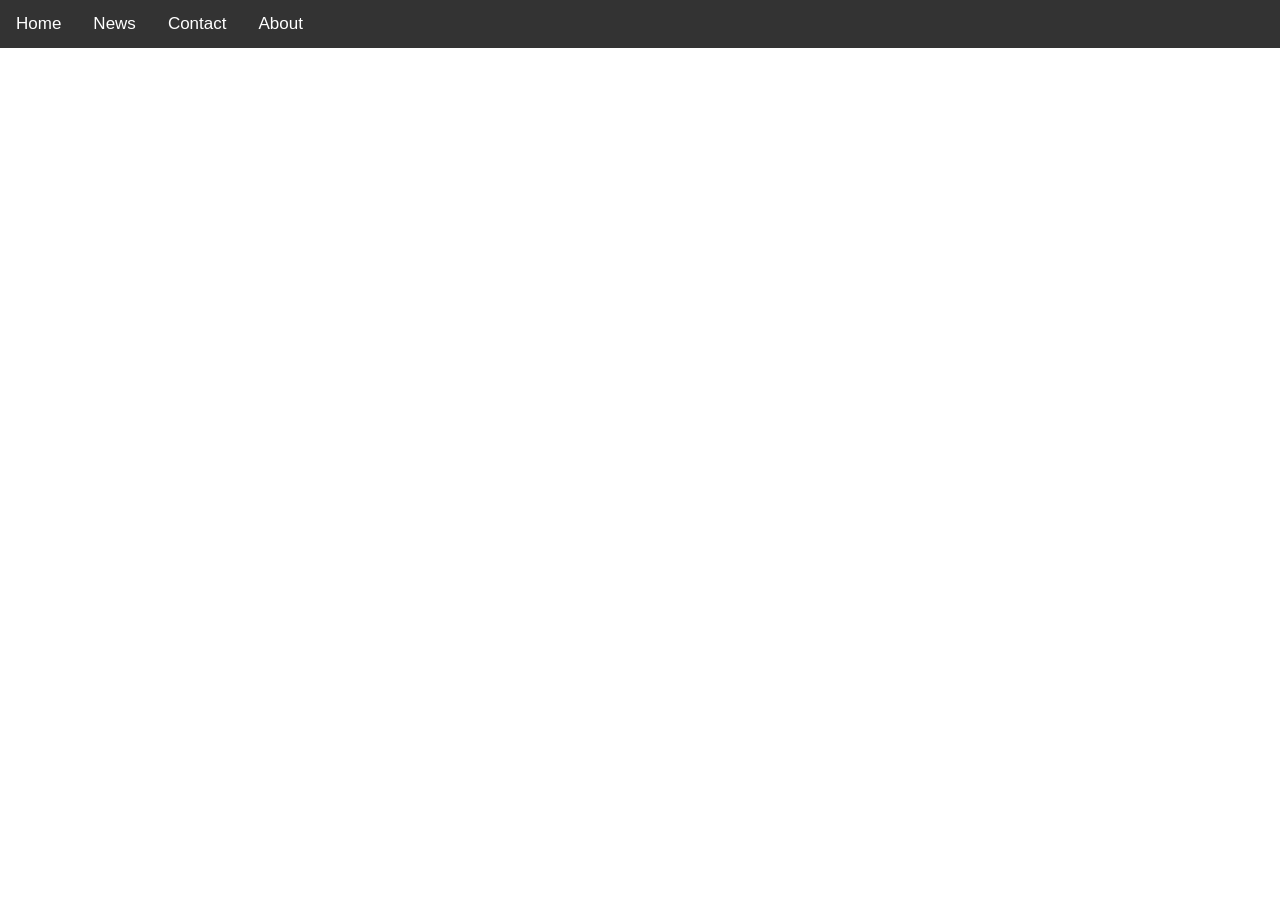
<file: Lab06/index.html>
<!DOCTYPE html>
<html lang="en">
<head>
    <meta charset="UTF-8">
    <meta name="viewport" content="width=device-width, initial-scale=1.0">
    <title>Document</title>
    <link rel="stylesheet" href="style.css">
    <link rel="stylesheet" href="https://cdnjs.cloudflare.com/ajax/libs/font-awesome/6.5.1/css/all.min.css">
</head>
<body>
    <div class="topnav" id="myTopnav">
        <a href="#home">Home</a>
        <a href="#news">News</a>
        <a href="#contact">Contact</a>
        <a href="#about">About</a>
        <a href="javascript:void(0)" class="icon" onclick="myFunction()">
        <i class="fa-solid fa-bars"></i>
    </a>
    </div>
    <script src="main.js"></script>
</body>
</html>
</file>
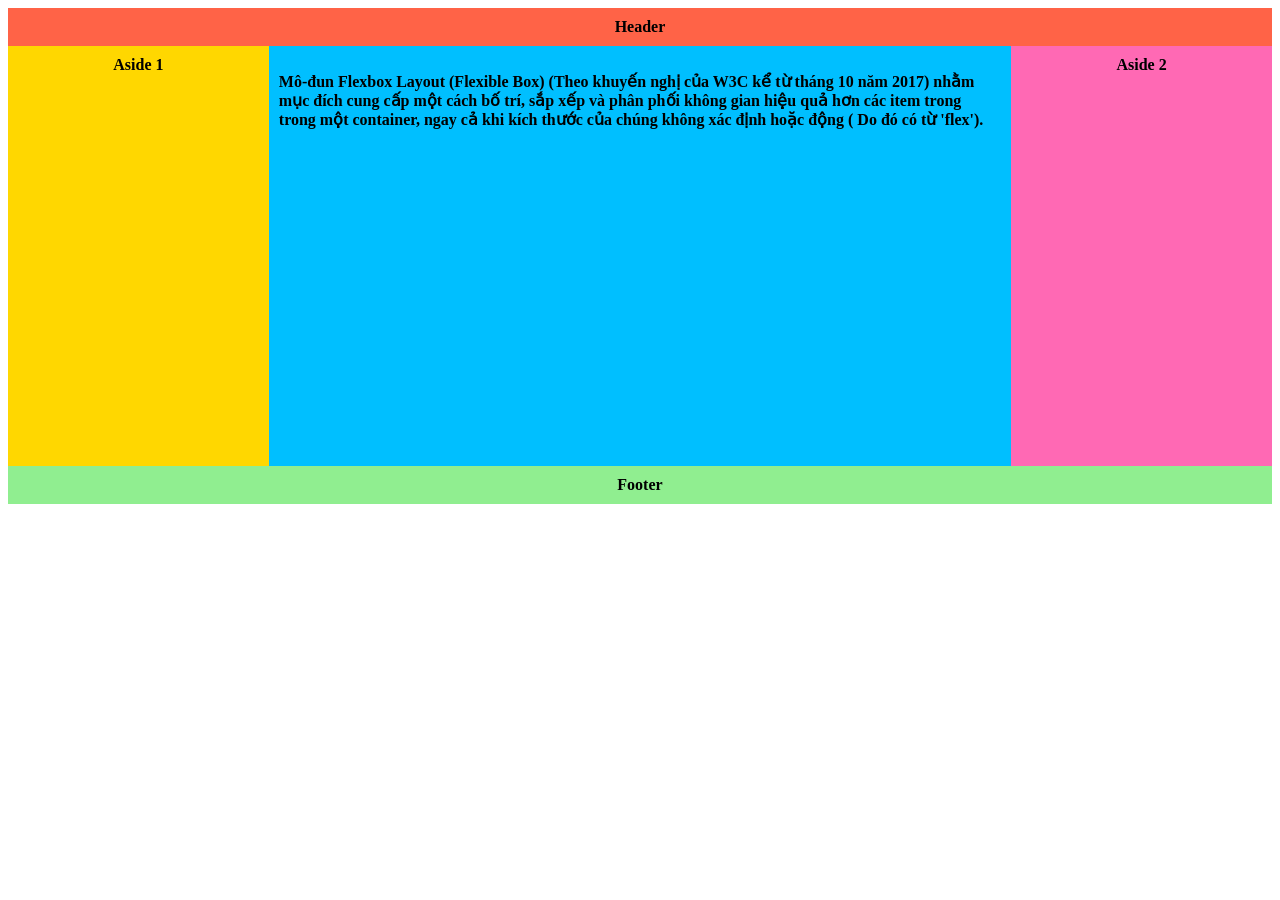
<file: Lab06/Bai_2_Minh_hoa_layout/index.html>
<!DOCTYPE html>
<html>

<head>
	<meta http-equiv="Content-Type" content="text/html; charset=utf-8" />
    <link rel="stylesheet" href="css/style.css">
</head>

<body>
    <div class="wrapper">
        <header class="header-flex-2">Header</header>
        <article class="main">
            <p>Mô-đun Flexbox Layout (Flexible Box) (Theo khuyến nghị của W3C kể từ tháng 10 năm 2017) nhằm mục đích
                cung cấp một cách bố trí, sắp xếp và phân phối không gian hiệu quả hơn các item trong trong một
                container, ngay cả khi kích thước của chúng không xác định hoặc động ( Do đó có từ 'flex').</p>
        </article>
        <aside class="aside aside-1">Aside 1</aside>
        <aside class="aside aside-2">Aside 2</aside>
        <footer class="footer-flex-2">Footer</footer>
    </div>
</body>

</html>
</file>
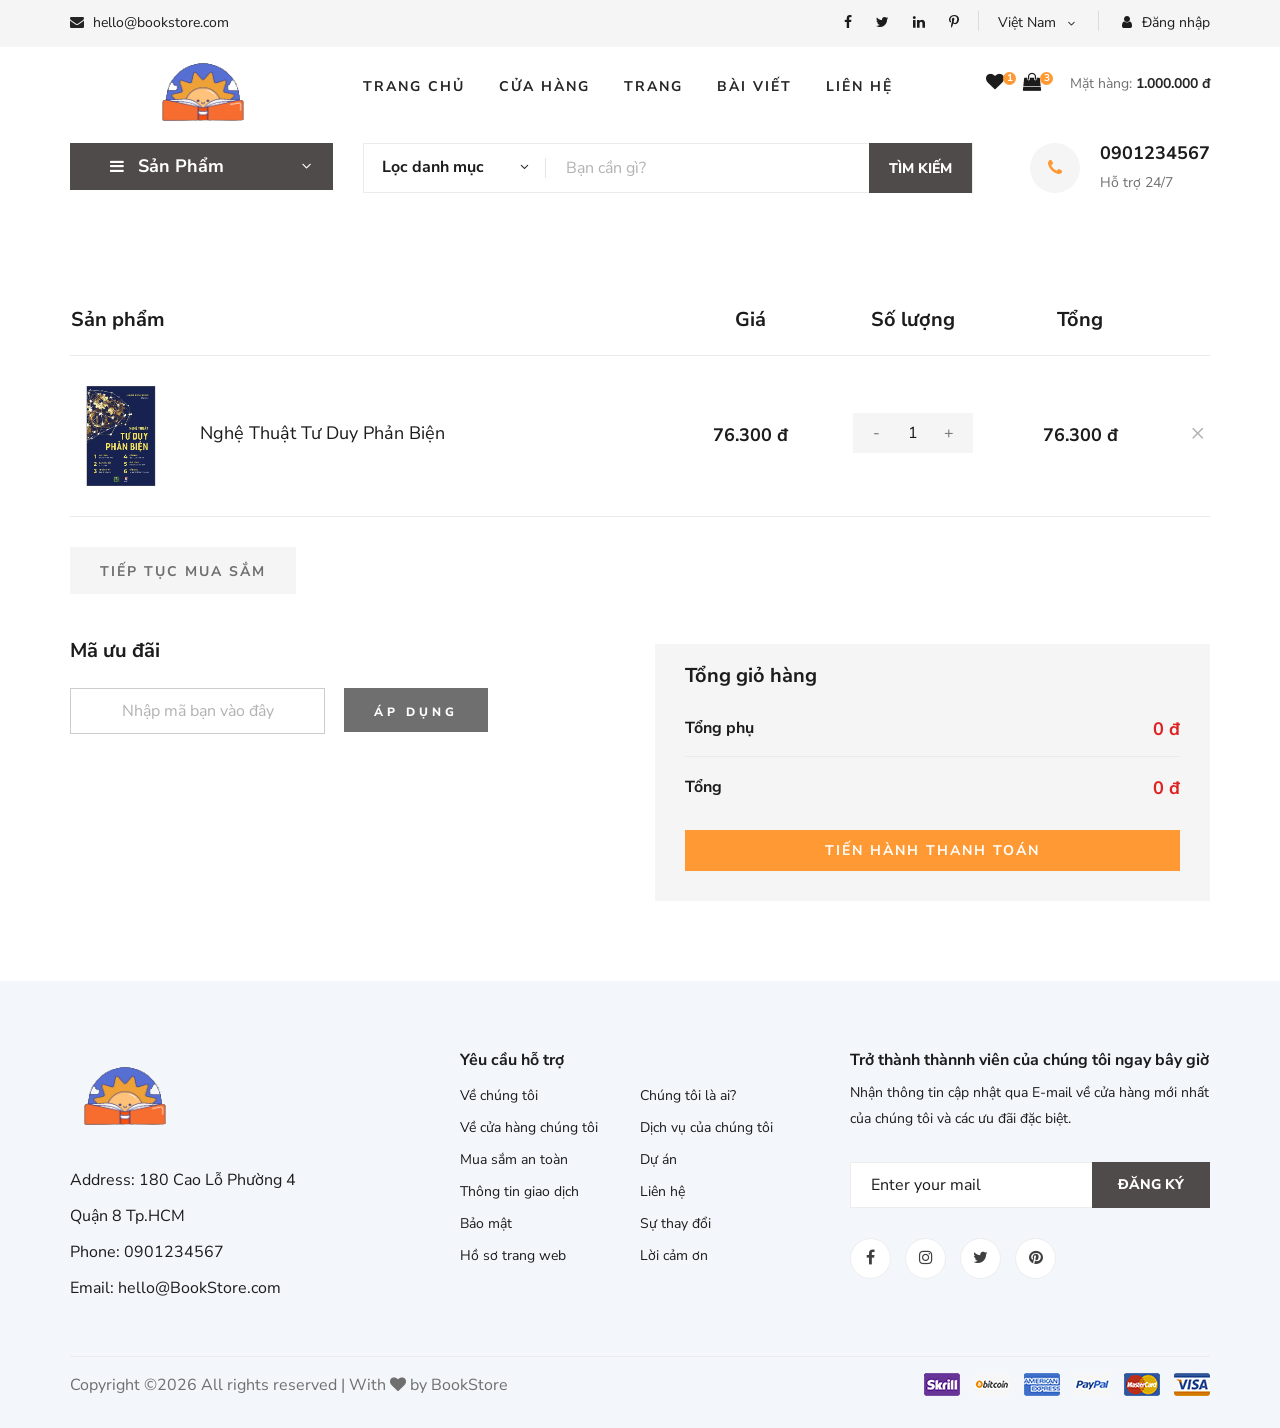
<file: Lab07/demo_bai_2/index.html>
<!DOCTYPE html>
<html lang="zxx">

<head>
    <meta charset="UTF-8">
    <meta name="description" content="Ogani Template">
    <meta name="keywords" content="Ogani, unica, creative, html">
    <meta name="viewport" content="width=device-width, initial-scale=1.0">
    <meta http-equiv="X-UA-Compatible" content="ie=edge">
    <title>Nice | BookStore</title>
    
    <!-- Google Font -->
    <link href="https://fonts.googleapis.com/css2?family=Nunito Sans:wght@200;300;400;600;900&display=swap" rel="stylesheet">
    
    <!-- Css Styles -->
    <link rel="stylesheet" href="css/bootstrap.min.css" type="text/css">
    <link rel="stylesheet" href="css/font-awesome.min.css" type="text/css">
    <link rel="stylesheet" href="css/elegant-icons.css" type="text/css">
    <link rel="stylesheet" href="css/nice-select.css" type="text/css">
    <link rel="stylesheet" href="css/jquery-ui.min.css" type="text/css">
    <link rel="stylesheet" href="css/owl.carousel.min.css" type="text/css">
    <link rel="stylesheet" href="css/slicknav.min.css" type="text/css">
    <link rel="stylesheet" href="css/style.css" type="text/css">


</head>

<body>
    <!-- Page Preloder -->
    <div id="preloder">
        <div class="loader"></div>
    </div>

    <!-- Humberger Begin -->
    <div class="humberger__menu__overlay"></div>
    <div class="humberger__menu__wrapper">
        <div class="humberger__menu__logo">
            <a href="#"><img src="img/logo.png" alt=""></a>
        </div>
        <div class="humberger__menu__cart">
            <ul>
                <li><a href="#"><i class="fa fa-heart"></i> <span>1</span></a></li>
                <li><a href="#"><i class="fa fa-shopping-bag"></i> <span>3</span></a></li>
            </ul>
            <div class="header__cart__price">Mặt hàng: <span>1.000.000 đ</span></div>
        </div>
        <div class="humberger__menu__widget">
            <div class="header__top__right__language">
                <div>Việt Nam</div>
                <span class="arrow_carrot-down"></span>
                <ul>
                    <li><a href="#">Spanis</a></li>
                    <li><a href="#">English</a></li>
                </ul>
            </div>
            <div class="header__top__right__auth">
                <a href="#"><i class="fa fa-user"></i> Đăng nhập</a>
            </div>
        </div>
        <nav class="humberger__menu__nav mobile-menu">
            <ul>
                <li><a href="./index.html">Trang chủ</a></li>
                <li><a href="./shop-grid.html">Cửa hàng</a></li>
                <li><a href="#">Trang</a>
                    <ul class="header__menu__dropdown">
                        <li><a href="./shop-details.html">Cửa hàng chi tiết</a></li>
                        <li><a href="./shoping-cart.html">Giỏ hàng</a></li>
                        <li><a href="./checkout.html">Thủ tục thanh toán</a></li>
                        <li><a href="./blog-details.html">Chi tiết bài viết</a></li>
                    </ul>
                </li>
                <li><a href="./blog.html">Bài viết</a></li>
                <li><a href="./contact.html">Liên hệ</a></li>
            </ul>
        </nav>
        <div id="mobile-menu-wrap"></div>
        <div class="header__top__right__social">
            <a href="#"><i class="fa fa-facebook"></i></a>
            <a href="#"><i class="fa fa-twitter"></i></a>
            <a href="#"><i class="fa fa-linkedin"></i></a>
            <a href="#"><i class="fa fa-pinterest-p"></i></a>
        </div>
        <div class="humberger__menu__contact">
            <ul>
                <li><i class="fa fa-envelope"></i> hello@bookstore.com</li>
            </ul>
        </div>
    </div>
    <!-- Humberger End -->

    <!-- Header Section Begin -->
    <header class="header">
        <div class="header__top">
            <div class="container">
                <div class="row">
                    <div class="col-lg-6 col-md-6">
                        <div class="header__top__left">
                            <ul>
                                <li><i class="fa fa-envelope"></i> hello@bookstore.com</li>
                            </ul>
                        </div>
                    </div>
                    <div class="col-lg-6 col-md-6">
                        <div class="header__top__right">
                            <div class="header__top__right__social">
                                <a href="#"><i class="fa fa-facebook"></i></a>
                                <a href="#"><i class="fa fa-twitter"></i></a>
                                <a href="#"><i class="fa fa-linkedin"></i></a>
                                <a href="#"><i class="fa fa-pinterest-p"></i></a>
                            </div>
                            <div class="header__top__right__language">
                                <div>Việt Nam</div>
                                <span class="arrow_carrot-down"></span>
                                <ul>
                                    <li><a href="#">Spanis</a></li>
                                    <li><a href="#">English</a></li>
                                </ul>
                            </div>
                            <div class="header__top__right__auth">
                                <a href="#"><i class="fa fa-user"></i> Đăng nhập</a>
                            </div>
                        </div>
                    </div>
                </div>
            </div>
        </div>
        <div class="container">
            <div class="row">
                <div class="col-lg-3">
                    <div class="header__logo">
                        <a href="./index.html"><img src="img/logo.png" alt=""></a>
                    </div>
                </div>
                <div class="col-lg-6">
                    <nav class="header__menu">
                        <ul class="ul-menu">
                            <li><a href="./index.html">Trang chủ</a></li>
                            <li><a href="./shop-grid.html">Cửa hàng</a></li>
                            <li><a href="#">Trang</a>
                                <ul class="header__menu__dropdown">
                                    <li><a href="./shop-details.html">Cửa hàng chi tiết</a></li>
                                    <li><a href="./shoping-cart.html">Giỏ hàng</a></li>
                                    <li><a href="./checkout.html">Thủ tục thanh toán</a></li>
                                    <li><a href="./blog-details.html">Chi tiết bài viết</a></li>
                                </ul>
                            </li>
                            <li><a href="./blog.html">Bài viết</a></li>
                            <li><a href="./contact.html">Liên hệ</a></li>
                        </ul>
                    </nav>
                </div>
                <div class="col-lg-3">
                    <div class="header__cart">
                        <ul>
                            <li><a href="#"><i class="fa fa-heart"></i> <span>1</span></a></li>
                            <li><a href="#"><i class="fa fa-shopping-bag"></i> <span>3</span></a></li>
                        </ul>
                        <div class="header__cart__price">Mặt hàng: <span>1.000.000 đ</span></div>
                    </div>
                </div>
            </div>
            <div class="humberger__open">
                <i class="fa fa-bars"></i>
            </div>
        </div>
    </header>
    <!-- Header Section End -->

    <!-- Hero Section Begin -->
    <section class="hero hero-normal">
        <div class="container">
            <div class="row">
                <div class="col-lg-3">
                    <div class="hero__categories">
                        <div class="hero__categories__all">
                            <i class="fa fa-bars"></i>
                            <span>Sản Phẩm</span>
                        </div>
                        <ul>
                            <li><a href="#">Văn học</a></li>
                            <li><a href="#">Kinh tế</a></li>
                            <li><a href="#">Thiếu nhi</a></li>
                            <li><a href="#">Kĩ năng sống</a></li>
                            <li><a href="#">Giáo khoa</a></li>
                            <li><a href="#">Từ điển</a></li>
                            <li><a href="#">Lịch sử</a></li>
                            <li><a href="#">Y học</a></li>
                            <li><a href="#">Tạp chí</a></li>
                            <li><a href="#">Ngoại ngữ</a></li>
                            <li><a href="#">Giáo trình</a></li>
                        </ul>
                    </div>
                </div>
                <div class="col-lg-9">
                    <div class="hero__search">
                        <div class="hero__search__form">
                            <form action="#">
                                <div class="hero__search__categories">
                                    Lọc danh mục
                                    <span class="arrow_carrot-down"></span>
                                </div>
                                <input type="text" placeholder="Bạn cần gì?">
                                <button type="submit" class="site-btn">TÌM KIẾM</button>
                            </form>
                        </div>
                        <div class="hero__search__phone">
                            <div class="hero__search__phone__icon">
                                <i class="fa fa-phone"></i>
                            </div>
                            <div class="hero__search__phone__text">
                                <h5>0901234567</h5>
                                <span>Hỗ trợ 24/7 </span>
                            </div>
                        </div>
                    </div>
                </div>
            </div>
        </div>
    </section>
    <!-- Hero Section End -->

    <!-- Shoping Cart Section Begin -->
    <section class="shoping-cart spad">
        <div class="container">
            <div class="row">
                <div class="col-lg-12">
                    <div class="shoping__cart__table">
                        <table>
                            <thead>
                                <tr>
                                    <th class="shoping__product">Sản phẩm</th>
                                    <th>Giá</th>
                                    <th>Số lượng</th>
                                    <th>Tổng</th>
                                    <th></th>
                                </tr>
                            </thead>
                            <tbody>
                                <tr>
                                    <td class="shoping__cart__item">
                                        <img src="img/featured/Book_2.jpg" alt="" width="100px">
                                        <h5>Nghệ Thuật Tư Duy Phản Biện</h5>
                                    </td>
                                    <td class="shoping__cart__price">
                                        76.300 đ
                                    </td>
                                    <td class="shoping__cart__quantity">
                                        <div class="quantity">
                                            <div class="pro-qty">
                                                <input value="1" id="quantity" >
                                            </div>
                                        </div>
                                    </td>
                                    <td class="shoping__cart__total" id="total">
                                        76.300 đ
                                    </td>
                                    <td class="shoping__cart__item__close">
                                        <span class="icon_close"></span>
                                    </td>
                                </tr>
                            </tbody>
                        </table>
                    </div>
                </div>
            </div>
            <div class="row">
                <div class="col-lg-12">
                    <div class="shoping__cart__btns">
                        <a href="#" class="primary-btn cart-btn">TIẾP TỤC MUA SẮM</a>
                    </div>
                </div>
                <div class="col-lg-6">
                    <div class="shoping__continue">
                        <div class="shoping__discount">
                            <h5>Mã ưu đãi</h5>
                            <form action="#">
                                <input type="text" placeholder="Nhập mã bạn vào đây">
                                <button type="submit" class="site-btn">ÁP DỤNG</button>
                            </form>
                        </div>
                    </div>
                </div>
                <div class="col-lg-6">
                    <div class="shoping__checkout">
                        <h5>Tổng giỏ hàng</h5>
                        <ul>
                            <li>Tổng phụ <span>0 đ</span></li>
                            <li>Tổng <span>0 đ</span></li>
                        </ul>
                        <a href="#" class="primary-btn">Tiến hành thanh toán</a>
                    </div>
                </div>
            </div>
        </div>
    </section>
    <!-- Shoping Cart Section End -->


    <!-- Footer Section Begin -->
    <footer class="footer spad">
        <div class="container">
            <div class="row">
                <div class="col-lg-3 col-md-6 col-sm-6">
                    <div class="footer__about">
                        <div class="footer__about__logo">
                            <a href="./index.html"><img src="img/logo.png" alt=""></a>
                        </div>
                        <ul>
                            <li>Address: 180 Cao Lỗ Phường 4 Quận 8 Tp.HCM</li>
                            <li>Phone: 0901234567</li>
                            <li>Email: hello@BookStore.com</li>
                        </ul>
                    </div>
                </div>
                <div class="col-lg-4 col-md-6 col-sm-6 offset-lg-1">
                    <div class="footer__widget">
                        <h6>
                            Yêu cầu hỗ trợ</h6>
                        <ul>
                            <li><a href="#">Về chúng tôi</a></li>
                            <li><a href="#">Về cửa hàng chúng tôi</a></li>
                            <li><a href="#">Mua sắm an toàn</a></li>
                            <li><a href="#">Thông tin giao dịch</a></li>
                            <li><a href="#">Bảo mật</a></li>
                            <li><a href="#">Hồ sơ trang web</a></li>
                        </ul>
                        <ul>
                            <li><a href="#">Chúng tôi là ai?</a></li>
                            <li><a href="#">Dịch vụ của chúng tôi</a></li>
                            <li><a href="#">Dự án</a></li>
                            <li><a href="#">Liên hệ</a></li>
                            <li><a href="#">Sự thay đổi</a></li>
                            <li><a href="#">Lời cảm ơn</a></li>
                        </ul>
                    </div>
                </div>
                <div class="col-lg-4 col-md-12">
                    <div class="footer__widget">
                        <h6>Trở thành thànnh viên của chúng tôi ngay bây giờ</h6>
                        <p>Nhận thông tin cập nhật qua E-mail về cửa hàng mới nhất của chúng tôi và các ưu đãi đặc biệt.</p>
                        <form action="#">
                            <input type="text" placeholder="Enter your mail">
                            <button type="submit" class="site-btn">Đăng ký</button>
                        </form>
                        <div class="footer__widget__social">
                            <a href="#"><i class="fa fa-facebook"></i></a>
                            <a href="#"><i class="fa fa-instagram"></i></a>
                            <a href="#"><i class="fa fa-twitter"></i></a>
                            <a href="#"><i class="fa fa-pinterest"></i></a>
                        </div>
                    </div>
                </div>
            </div>
            <div class="row">
                <div class="col-lg-12">
                    <div class="footer__copyright">
                        <div class="footer__copyright__text"><p>
  Copyright &copy;<script>document.write(new Date().getFullYear());</script> All rights reserved | With <i class="fa fa-heart" aria-hidden="true"></i> by BookStore</a>
  </p></div>
                        <div class="footer__copyright__payment"><img src="img/payment-item.png" alt=""></div>
                    </div>
                </div>
            </div>
        </div>
    </footer>
    <!-- Footer Section End -->

    <!-- Js Plugins -->
    <script src="js/jquery-3.3.1.min.js"></script>
    <script src="js/bootstrap.min.js"></script>
    <script src="js/jquery.nice-select.min.js"></script>
    <script src="js/jquery-ui.min.js"></script>
    <script src="js/jquery.slicknav.js"></script>
    <script src="js/mixitup.min.js"></script>
    <script src="js/owl.carousel.min.js"></script>
    <script src="js/main.js"></script>

</body>

</html>
</file>
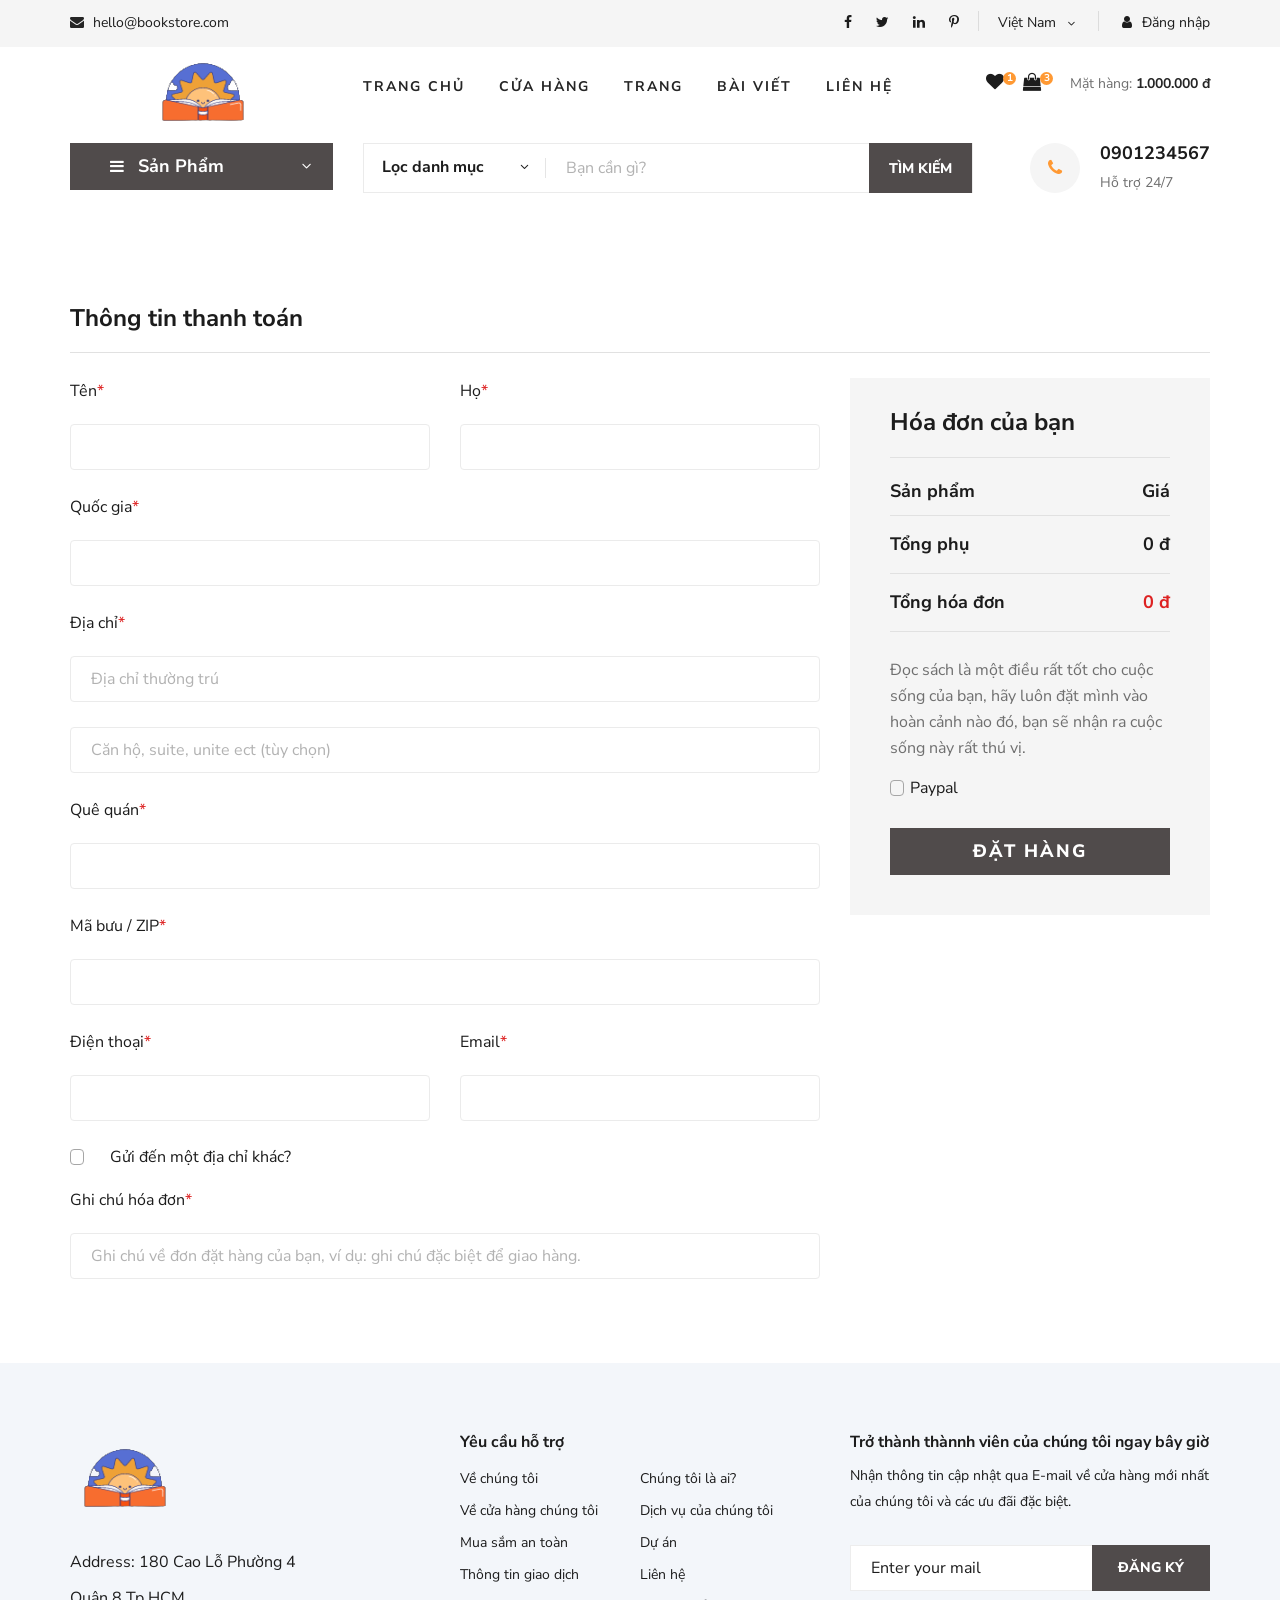
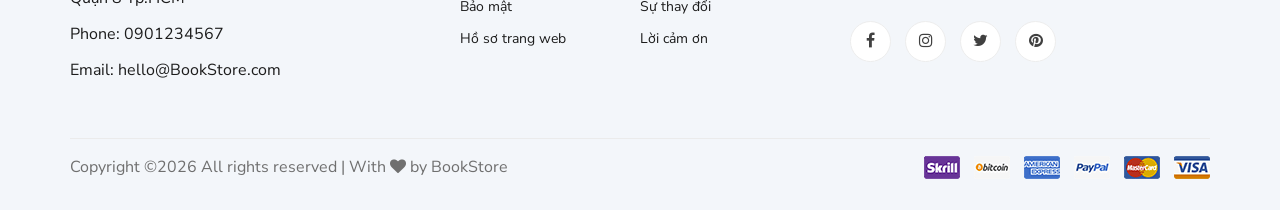
<file: Lab07/Vi_du/index.html>
<!DOCTYPE html>
<html lang="zxx">

<head>
    <meta charset="UTF-8">
    <meta name="description" content="Ogani Template">
    <meta name="keywords" content="Ogani, unica, creative, html">
    <meta name="viewport" content="width=device-width, initial-scale=1.0">
    <meta http-equiv="X-UA-Compatible" content="ie=edge">
    <title>Nice | BookStore</title>
    
    <!-- Google Font -->
    <link href="https://fonts.googleapis.com/css2?family=Nunito Sans:wght@200;300;400;600;900&display=swap" rel="stylesheet">
    
    <!-- Css Styles -->
    <link rel="stylesheet" href="css/bootstrap.min.css" type="text/css">
    <link rel="stylesheet" href="css/font-awesome.min.css" type="text/css">
    <link rel="stylesheet" href="css/elegant-icons.css" type="text/css">
    <link rel="stylesheet" href="css/nice-select.css" type="text/css">
    <link rel="stylesheet" href="css/jquery-ui.min.css" type="text/css">
    <link rel="stylesheet" href="css/owl.carousel.min.css" type="text/css">
    <link rel="stylesheet" href="css/slicknav.min.css" type="text/css">
    <link rel="stylesheet" href="css/style.css" type="text/css">


    <style>
        .error-message {
            color: red;
            font-size: 14px; 
            margin-top: 5px; 
        }
    </style>
</head>

<body>
    <!-- Page Preloder -->
    <div id="preloder">
        <div class="loader"></div>
    </div>

    <!-- Humberger Begin -->
    <div class="humberger__menu__overlay"></div>
    <div class="humberger__menu__wrapper">
        <div class="humberger__menu__logo">
            <a href="#"><img src="img/logo.png" alt=""></a>
        </div>
        <div class="humberger__menu__cart">
            <ul>
                <li><a href="#"><i class="fa fa-heart"></i> <span>1</span></a></li>
                <li><a href="#"><i class="fa fa-shopping-bag"></i> <span>3</span></a></li>
            </ul>
            <div class="header__cart__price">Mặt hàng: <span>1.000.000 đ</span></div>
        </div>
        <div class="humberger__menu__widget">
            <div class="header__top__right__language">
                <div>Việt Nam</div>
                <span class="arrow_carrot-down"></span>
                <ul>
                    <li><a href="#">Spanis</a></li>
                    <li><a href="#">English</a></li>
                </ul>
            </div>
            <div class="header__top__right__auth">
                <a href="#"><i class="fa fa-user"></i> Đăng nhập</a>
            </div>
        </div>
        <nav class="humberger__menu__nav mobile-menu">
            <ul>
                <li><a href="./index.html">Trang chủ</a></li>
                <li><a href="./shop-grid.html">Cửa hàng</a></li>
                <li><a href="#">Trang</a>
                    <ul class="header__menu__dropdown">
                        <li><a href="./shop-details.html">Cửa hàng chi tiết</a></li>
                        <li><a href="./shoping-cart.html">Giỏ hàng</a></li>
                        <li><a href="./checkout.html">Thủ tục thanh toán</a></li>
                        <li><a href="./blog-details.html">Chi tiết bài viết</a></li>
                    </ul>
                </li>
                <li><a href="./blog.html">Bài viết</a></li>
                <li><a href="./contact.html">Liên hệ</a></li>
            </ul>
        </nav>
        <div id="mobile-menu-wrap"></div>
        <div class="header__top__right__social">
            <a href="#"><i class="fa fa-facebook"></i></a>
            <a href="#"><i class="fa fa-twitter"></i></a>
            <a href="#"><i class="fa fa-linkedin"></i></a>
            <a href="#"><i class="fa fa-pinterest-p"></i></a>
        </div>
        <div class="humberger__menu__contact">
            <ul>
                <li><i class="fa fa-envelope"></i> hello@bookstore.com</li>
            </ul>
        </div>
    </div>
    <!-- Humberger End -->

    <!-- Header Section Begin -->
    <header class="header">
        <div class="header__top">
            <div class="container">
                <div class="row">
                    <div class="col-lg-6 col-md-6">
                        <div class="header__top__left">
                            <ul>
                                <li><i class="fa fa-envelope"></i> hello@bookstore.com</li>
                            </ul>
                        </div>
                    </div>
                    <div class="col-lg-6 col-md-6">
                        <div class="header__top__right">
                            <div class="header__top__right__social">
                                <a href="#"><i class="fa fa-facebook"></i></a>
                                <a href="#"><i class="fa fa-twitter"></i></a>
                                <a href="#"><i class="fa fa-linkedin"></i></a>
                                <a href="#"><i class="fa fa-pinterest-p"></i></a>
                            </div>
                            <div class="header__top__right__language">
                                <div>Việt Nam</div>
                                <span class="arrow_carrot-down"></span>
                                <ul>
                                    <li><a href="#">Spanis</a></li>
                                    <li><a href="#">English</a></li>
                                </ul>
                            </div>
                            <div class="header__top__right__auth">
                                <a href="#"><i class="fa fa-user"></i> Đăng nhập</a>
                            </div>
                        </div>
                    </div>
                </div>
            </div>
        </div>
        <div class="container">
            <div class="row">
                <div class="col-lg-3">
                    <div class="header__logo">
                        <a href="./index.html"><img src="img/logo.png" alt=""></a>
                    </div>
                </div>
                <div class="col-lg-6">
                    <nav class="header__menu">
                        <ul class="ul-menu">
                            <li><a href="./index.html">Trang chủ</a></li>
                            <li><a href="./shop-grid.html">Cửa hàng</a></li>
                            <li><a href="#">Trang</a>
                                <ul class="header__menu__dropdown">
                                    <li><a href="./shop-details.html">Cửa hàng chi tiết</a></li>
                                    <li><a href="./shoping-cart.html">Giỏ hàng</a></li>
                                    <li><a href="./checkout.html">Thủ tục thanh toán</a></li>
                                    <li><a href="./blog-details.html">Chi tiết bài viết</a></li>
                                </ul>
                            </li>
                            <li><a href="./blog.html">Bài viết</a></li>
                            <li><a href="./contact.html">Liên hệ</a></li>
                        </ul>
                    </nav>
                </div>
                <div class="col-lg-3">
                    <div class="header__cart">
                        <ul>
                            <li><a href="#"><i class="fa fa-heart"></i> <span>1</span></a></li>
                            <li><a href="#"><i class="fa fa-shopping-bag"></i> <span>3</span></a></li>
                        </ul>
                        <div class="header__cart__price">Mặt hàng: <span>1.000.000 đ</span></div>
                    </div>
                </div>
            </div>
            <div class="humberger__open">
                <i class="fa fa-bars"></i>
            </div>
        </div>
    </header>
    <!-- Header Section End -->

    <!-- Hero Section Begin -->
    <section class="hero hero-normal">
        <div class="container">
            <div class="row">
                <div class="col-lg-3">
                    <div class="hero__categories">
                        <div class="hero__categories__all">
                            <i class="fa fa-bars"></i>
                            <span>Sản Phẩm</span>
                        </div>
                        <ul>
                            <li><a href="#">Văn học</a></li>
                            <li><a href="#">Kinh tế</a></li>
                            <li><a href="#">Thiếu nhi</a></li>
                            <li><a href="#">Kĩ năng sống</a></li>
                            <li><a href="#">Giáo khoa</a></li>
                            <li><a href="#">Từ điển</a></li>
                            <li><a href="#">Lịch sử</a></li>
                            <li><a href="#">Y học</a></li>
                            <li><a href="#">Tạp chí</a></li>
                            <li><a href="#">Ngoại ngữ</a></li>
                            <li><a href="#">Giáo trình</a></li>
                        </ul>
                    </div>
                </div>
                <div class="col-lg-9">
                    <div class="hero__search">
                        <div class="hero__search__form">
                            <form action="#">
                                <div class="hero__search__categories">
                                    Lọc danh mục
                                    <span class="arrow_carrot-down"></span>
                                </div>
                                <input type="text" placeholder="Bạn cần gì?">
                                <button type="submit" class="site-btn">TÌM KIẾM</button>
                            </form>
                        </div>
                        <div class="hero__search__phone">
                            <div class="hero__search__phone__icon">
                                <i class="fa fa-phone"></i>
                            </div>
                            <div class="hero__search__phone__text">
                                <h5>0901234567</h5>
                                <span>Hỗ trợ 24/7 </span>
                            </div>
                        </div>
                    </div>
                </div>
            </div>
        </div>
    </section>
    <!-- Hero Section End -->

     <!-- Checkout Section Begin -->
     <section class="checkout spad">
        <div class="container">
            <div class="checkout__form">
                <h4>Thông tin thanh toán</h4>
                <form id="checkoutForm" action="#">
                    <div class="row">
                        <div class="col-lg-8 col-md-6">
                            <div class="row">
                                <div class="col-lg-6">
                                    <div class="checkout__input">
                                        <p>Tên<span>*</span></p>
                                        <input type="text" id="firstNameInput">
                                        <div class="error-message" id="firstNameErrorMessage"></div>
                                    </div>
                                </div>
                                <div class="col-lg-6">
                                    <div class="checkout__input">
                                        <p>Họ<span>*</span></p>
                                        <input type="text" id="lastNameInput">
                                        <div class="error-message" id="lastNameErrorMessage"></div>
                                    </div>
                                </div>
                            </div>
                            <div class="checkout__input">
                                <p>Quốc gia<span>*</span></p>
                                <input type="text" id="nationInput">
                                <div class="error-message" id="nationErrorMessage"></div>
                            </div>
                            <div class="checkout__input">
                                <p>Địa chỉ<span>*</span></p>
                                <input type="text" placeholder="Địa chỉ thường trú" class="checkout__input__add" id="adresseInput">
                                <div class="error-message" id="adresseErrorMessage"></div>
                                <input type="text" placeholder="Căn hộ, suite, unite ect (tùy chọn)" id="suiteInput">
                                <div class="error-message" id="suiteErrorMessage"></div>
                            </div>
                            <div class="checkout__input">
                                <p>Quê quán<span>*</span></p>
                                <input type="text" id="countryInput">
                                <div class="error-message" id="countryErrorMessage"></div>
                            </div>
                            <div class="checkout__input">
                                <p>Mã bưu / ZIP<span>*</span></p>
                                <input type="text" id="zipInput">
                                <div class="error-message" id="zipErrorMessage"></div>
                            </div>
                            <div class="row">
                                <div class="col-lg-6">
                                    <div class="checkout__input">
                                        <p>Điện thoại<span>*</span></p>
                                        <input type="text" id="numInput">
                                        <div class="error-message" id="numErrorMessage"></div>
                                    </div>
                                </div>
                                <div class="col-lg-6">
                                    <div class="checkout__input">
                                        <p>Email<span>*</span></p>
                                        <input type="text" id="emailInput">
                                        <div class="error-message" id="emailErrorMessage"></div>
                                    </div>
                                </div>
                            </div>
                           
                            <div class="checkout__input__checkbox">
                                <label for="diff-acc">
                                    Gửi đến một địa chỉ khác?
                                    <input type="checkbox" id="diff-acc">
                                    <span class="checkmark"></span>
                                </label>
                            </div>
                            <div class="checkout__input">
                                <p>Ghi chú hóa đơn<span>*</span></p>
                                <input type="text" placeholder="Ghi chú về đơn đặt hàng của bạn, ví dụ: ghi chú đặc biệt để giao hàng." id="noteInput">
                                <div class="error-message" id="noteErrorMessage"></div>
                            </div>
                        </div>
                        <div class="col-lg-4 col-md-6">
                            <div class="checkout__order">
                                <h4>Hóa đơn của bạn</h4>
                                <div class="checkout__order__products">Sản phẩm <span>Giá</span></div>
                               
                                <div class="checkout__order__subtotal">Tổng phụ <span>0 đ</span></div>
                                <div class="checkout__order__total">Tổng hóa đơn <span>0 đ</span></div>
                                <p>Đọc sách là một điều rất tốt cho cuộc sống của bạn, hãy luôn đặt mình vào hoàn cảnh nào đó, bạn sẽ
                                    nhận ra cuộc sống này rất thú vị.
                                </p>
                                <div class="checkout__input__checkbox">
                                    <label for="paypal">
                                        Paypal
                                        <input type="checkbox" id="paypal">
                                        <span class="checkmark"></span>
                                    </label>
                                </div>
                                <button type="button" class="site-btn" onclick="validateForm()">Đặt hàng</button>
                            </div>
                        </div>
                    </div>
                </form>
            </div>
        </div>
    </section>
    <!-- Checkout Section End -->


    <!-- Footer Section Begin -->
    <footer class="footer spad">
        <div class="container">
            <div class="row">
                <div class="col-lg-3 col-md-6 col-sm-6">
                    <div class="footer__about">
                        <div class="footer__about__logo">
                            <a href="./index.html"><img src="img/logo.png" alt=""></a>
                        </div>
                        <ul>
                            <li>Address: 180 Cao Lỗ Phường 4 Quận 8 Tp.HCM</li>
                            <li>Phone: 0901234567</li>
                            <li>Email: hello@BookStore.com</li>
                        </ul>
                    </div>
                </div>
                <div class="col-lg-4 col-md-6 col-sm-6 offset-lg-1">
                    <div class="footer__widget">
                        <h6>
                            Yêu cầu hỗ trợ</h6>
                        <ul>
                            <li><a href="#">Về chúng tôi</a></li>
                            <li><a href="#">Về cửa hàng chúng tôi</a></li>
                            <li><a href="#">Mua sắm an toàn</a></li>
                            <li><a href="#">Thông tin giao dịch</a></li>
                            <li><a href="#">Bảo mật</a></li>
                            <li><a href="#">Hồ sơ trang web</a></li>
                        </ul>
                        <ul>
                            <li><a href="#">Chúng tôi là ai?</a></li>
                            <li><a href="#">Dịch vụ của chúng tôi</a></li>
                            <li><a href="#">Dự án</a></li>
                            <li><a href="#">Liên hệ</a></li>
                            <li><a href="#">Sự thay đổi</a></li>
                            <li><a href="#">Lời cảm ơn</a></li>
                        </ul>
                    </div>
                </div>
                <div class="col-lg-4 col-md-12">
                    <div class="footer__widget">
                        <h6>Trở thành thànnh viên của chúng tôi ngay bây giờ</h6>
                        <p>Nhận thông tin cập nhật qua E-mail về cửa hàng mới nhất của chúng tôi và các ưu đãi đặc biệt.</p>
                        <form action="#">
                            <input type="text" placeholder="Enter your mail">
                            <button type="submit" class="site-btn">Đăng ký</button>
                        </form>
                        <div class="footer__widget__social">
                            <a href="#"><i class="fa fa-facebook"></i></a>
                            <a href="#"><i class="fa fa-instagram"></i></a>
                            <a href="#"><i class="fa fa-twitter"></i></a>
                            <a href="#"><i class="fa fa-pinterest"></i></a>
                        </div>
                    </div>
                </div>
            </div>
            <div class="row">
                <div class="col-lg-12">
                    <div class="footer__copyright">
                        <div class="footer__copyright__text"><p>
  Copyright &copy;<script>document.write(new Date().getFullYear());</script> All rights reserved | With <i class="fa fa-heart" aria-hidden="true"></i> by BookStore</a>
  </p></div>
                        <div class="footer__copyright__payment"><img src="img/payment-item.png" alt=""></div>
                    </div>
                </div>
            </div>
        </div>
    </footer>
    <!-- Footer Section End -->

    <!-- Js Plugins -->
    <script src="js/jquery-3.3.1.min.js"></script>
    <script src="js/bootstrap.min.js"></script>
    <script src="js/jquery.nice-select.min.js"></script>
    <script src="js/jquery-ui.min.js"></script>
    <script src="js/jquery.slicknav.js"></script>
    <script src="js/mixitup.min.js"></script>
    <script src="js/owl.carousel.min.js"></script>
    <script src="js/main.js"></script>



    <!-- JavaScript -->
    <script>
        function validateForm() {
            
            var firstName = firstNameInput.value.trim();
            var email = emailInput.value.trim();
            let lastName = lastNameInput.value.trim();
            let nation= nationInput.value.trim();
            let address = adresseInput.value.trim();
            let suite = suiteInput.value.trim();
            let country = countryInput.value.trim();
            let zip = zipInput.value.trim();
            let num = numInput.value.trim();
            let note = noteInput.value.trim();

            var isValid = true;

            if (firstName === '') {
                firstNameErrorMessage.textContent = 'Vui lòng nhập tên của bạn.';
                isValid = false;
            } else {
                firstNameErrorMessage.textContent = '';
            }

            if (lastName === ''){
                lastNameErrorMessage.textContent = 'Vui lòng nhập họ của bạn.';
                isValid = false;
            } else {
                lastNameErrorMessage.textContent= '';
            }

            if (nation ==='') {
                nationErrorMessage.textContent= 'Vui lòng nhập quốc gia của bạn.';
                isValid = false;
            } else {
                nationErrorMessage.textContent= '';
            }

            if (address === ''){
                adresseErrorMessage.textContent ='Vui lòng nhập địa chỉ của bạn.';
                isValid = false;
            } else {
                adresseErrorMessage.textContent= '';
            }
            if (suite === ''){
                suiteErrorMessage.textContent ='Vui lòng nhập địa chỉ của bạn.';
                isValid = false;
            } else {
                suiteErrorMessage.textContent= '';
            }

            if (country === ''){
                countryErrorMessage.textContent ='Vui lòng nhập quê quán của bạn.';
                isValid = false;
            } else {
                countryErrorMessage.textContent= '';
            }

            if (zip === ''){
                zipErrorMessage.textContent ='Vui lòng nhập mã bưu điện của bạn.';
                isValid = false;
            } else {
                zipErrorMessage.textContent= '';
            }

            if (num === ''){
                numErrorMessage.textContent ='Vui lòng nhập số điện thoại của bạn.';
                isValid = false;
            } else {
                numErrorMessage.textContent= '';
            }
            if (note === ''){
                noteErrorMessage.textContent ='Vui lòng nhập mã đơn của bạn.';
                isValid = false;
            } else {
                noteErrorMessage.textContent= '';
            }

            if (!validateEmail(emailInput.value)) {
                emailErrorMessage.textContent = 'Vui lòng nhập một địa chỉ email hợp lệ.';
                isValid = false;
            } else {
                emailErrorMessage.textContent = '';
            }
            
            if (isValid) {
                alert('Đặt hàng thành công!');
            }

        }
    
        function validateEmail(email) {
            var emailRegex = /\S+@\S+\.\S+/;
            return emailRegex.test(email);
        }
    
    </script>
    
</body>

</html>
</file>
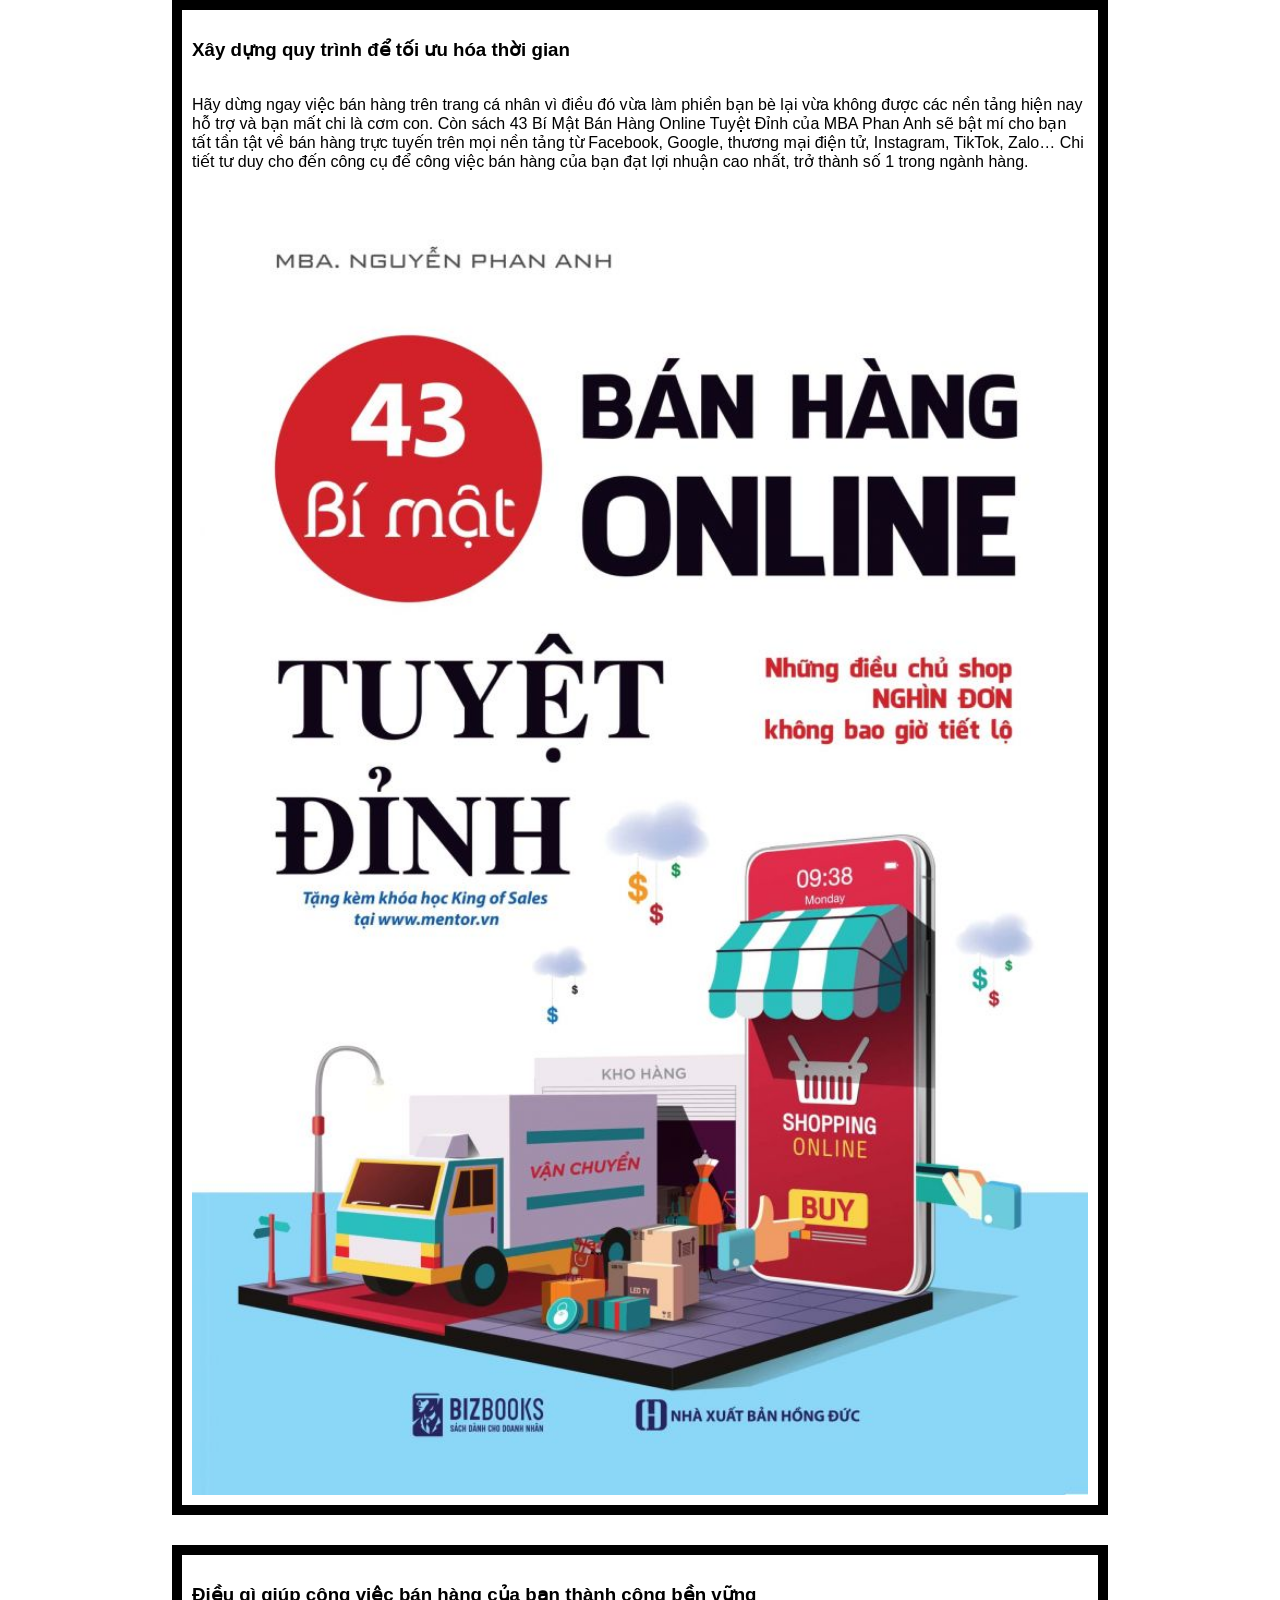
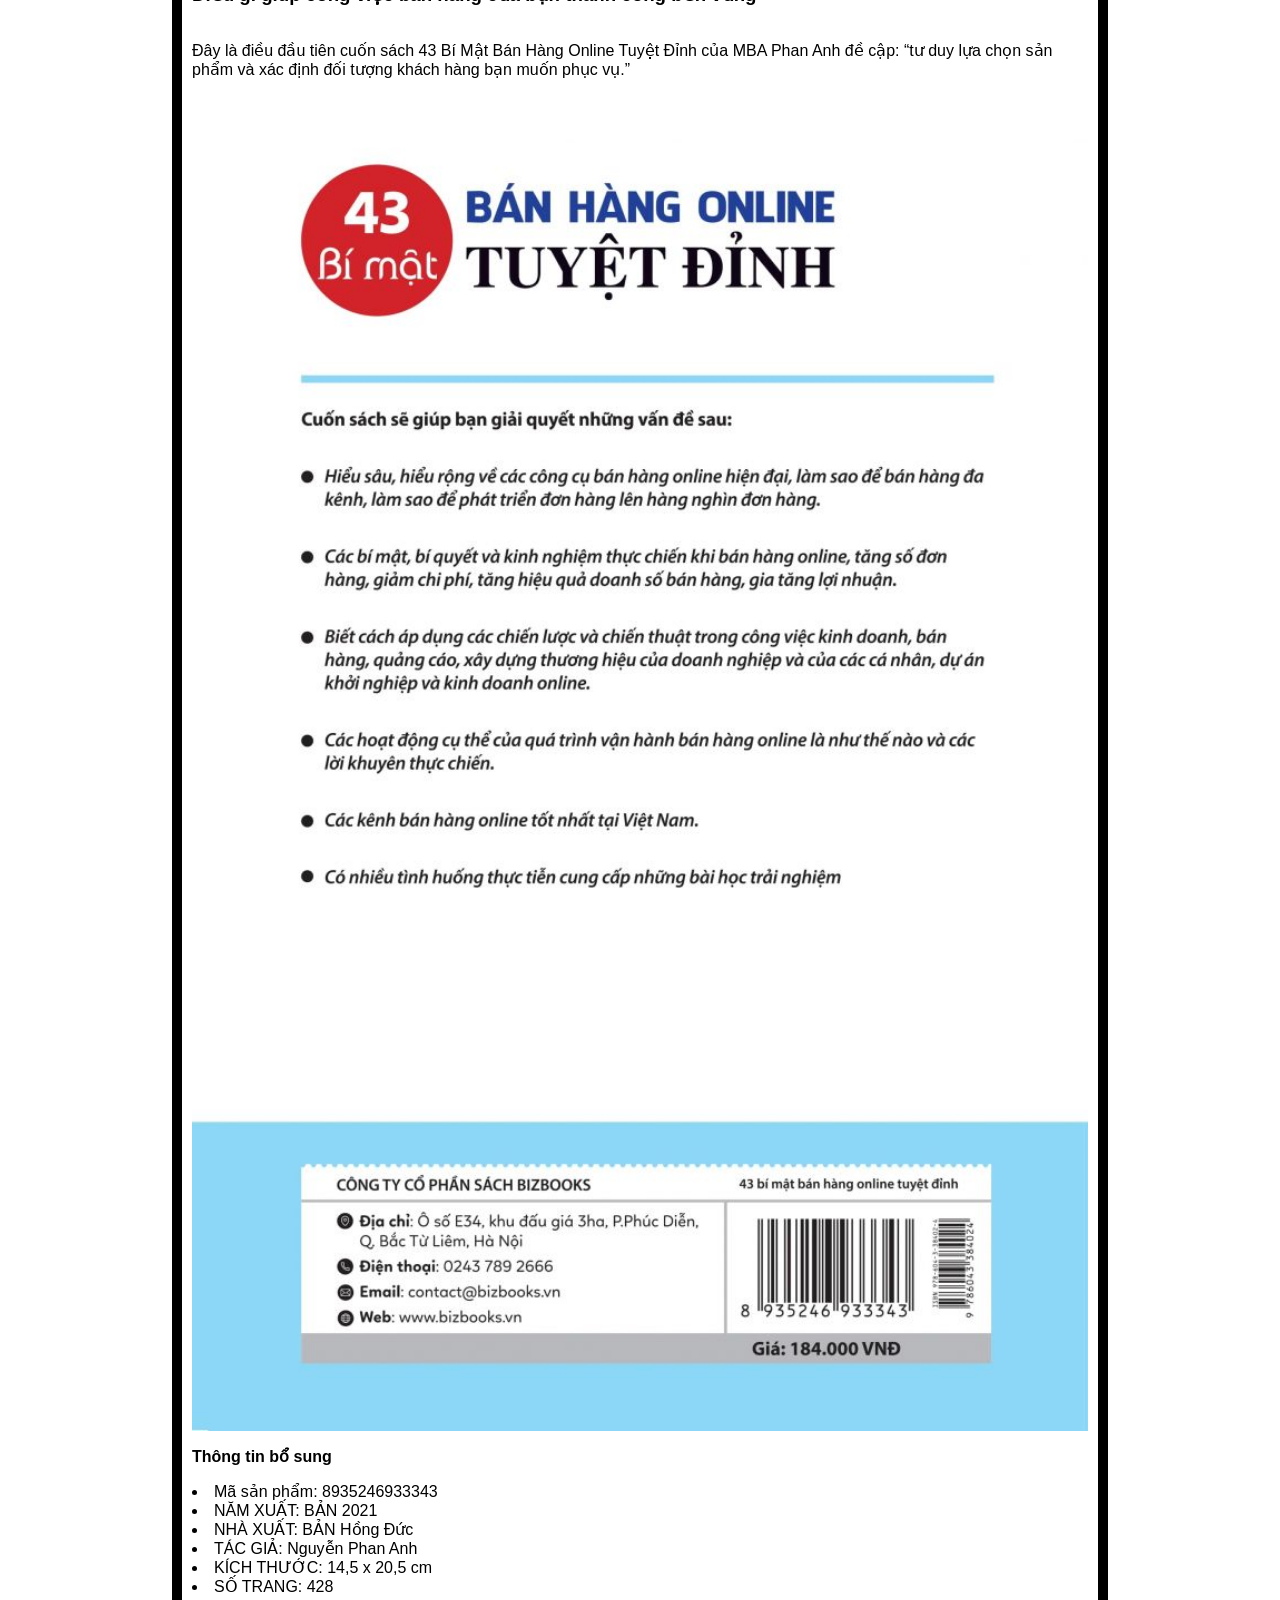
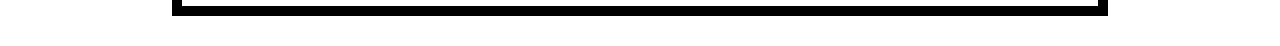
<file: lab01/lab1_bai4.html>
<!DOCTYPE html>
<html lang="en">
<head>
    <meta charset="UTF-8">
    <meta name="viewport" content="width=device-width, initial-scale=1.0">
    <title>Document</title>
    <link rel="stylesheet" href="styles/main.css">
</head>
<body>
    <div class ="product-container">
    <h3>Xây dựng quy trình để tối ưu hóa thời gian</h3>
    <p>Hãy dừng ngay việc bán hàng trên trang cá nhân vì điều đó vừa làm phiền 
        bạn bè lại vừa không được các nền tảng hiện nay hỗ trợ và bạn mất chi là cơm con.
         Còn sách 43 Bí Mật Bán Hàng Online Tuyệt Đỉnh của MBA Phan Anh sẽ bật mí cho bạn
          tất tần tật về bán hàng trực tuyến trên mọi nền tảng từ Facebook, Google, thương
           mại điện tử, Instagram, TikTok, Zalo… Chi tiết tư duy cho đến công cụ để công
            việc bán hàng của bạn đạt lợi nhuận cao nhất, trở thành số 1 trong ngành hàng.
    </p>
    <img src="./images/Sach_5.jpg" alt="">
    </div>
        <div class ="product-container">
            <h3>Điều gì giúp công việc bán hàng của bạn thành công bền vững</h3>
            <p>Đây là điều đầu tiên cuốn sách 43 Bí Mật Bán Hàng Online Tuyệt Đỉnh của 
                MBA Phan Anh đề cập: “tư duy lựa chọn sản phẩm và xác định đối tượng khách
                 hàng bạn muốn phục vụ.”
            </p>
            <img src="./images/Sach_6.jpg" alt="">

            <p><strong>Thông tin bổ sung </strong></p>
            <li>Mã sản phẩm: 8935246933343</li>
            <li>NĂM XUẤT: BẢN 2021</li>
            <li>NHÀ XUẤT: BẢN Hồng Đức</li>
            <li>TÁC GIẢ: Nguyễn Phan Anh</li>  
            <li>KÍCH THƯỚC: 14,5 x 20,5 cm</li>
            <li>SỐ TRANG: 428</li>
        </div>
</body>
</html>
</file>
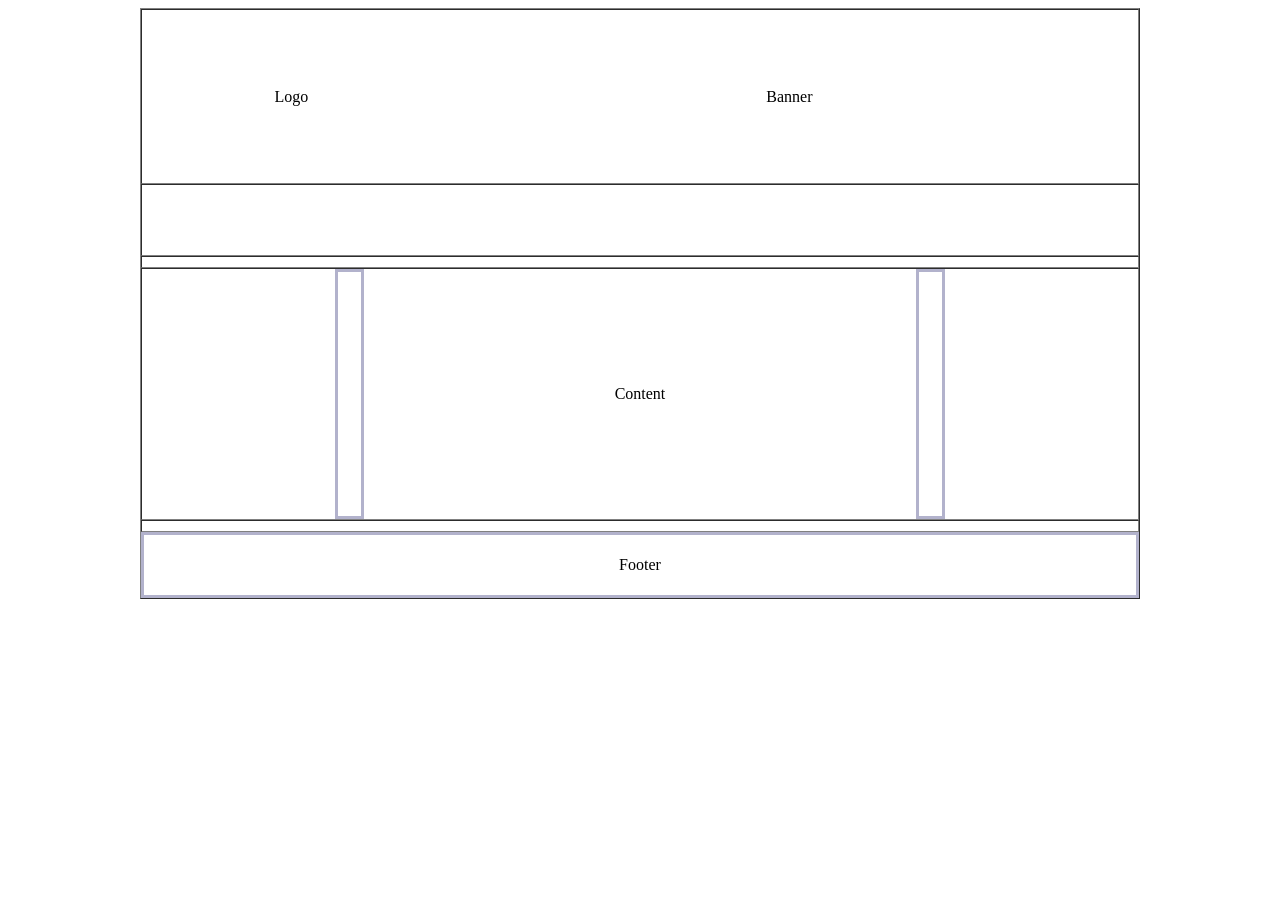
<file: lab02/lab02_khung_table.html>
<!DOCTYPE html
  PUBLIC "-//W3C//DTD XHTML 1.0 Transitional//EN" "http://www.w3.org/TR/xhtml1/DTD/xhtml1-transitional.dtd">
<html xmlns="http://www.w3.org/1999/xhtml">

<head>
  <meta http-equiv="Content-Type" content="text/html; charset=utf-8" />
  <title>BookStore</title>
</head>

<body>
  <table width="1000" align="center" border="1" cellpadding="0" cellspacing="0">

    <tr>
      <!-- logo và banner -->
      <td>
        <table border="0" cellpadding="0" cellspacing="0" width="100%">
          <tr>
            <td height="173" width="300" align="center" valign="middle" >
              Logo
            </td>
            <td width="700" align="center" >
              Banner
            </td>
          </tr>
        </table>
      </td>
    </tr>

    <tr>
      <!-- menu -->
      <td height="70">
        <!-- Tạo 1 table 5 cột, 1 hàng định dạng phù hợp theo yêu cầu -->

      </td>
    </tr>
    <tr>
      <!-- dòng trắng -->
      <td height="10"></td>
    </tr>
    <tr>
      <!-- Nội dung -->
      <td>
        <table width="100%" border="0" cellpadding="0" cellspacing="0">
          <tr>
            <!-- left -->
            <td width="196" height="250" valign="top">
            </td>
            <!-- Tạo 1 table 5 hàng, 1 cột định dạng phù hợp -->
            
            <td width="24" style="border:3px solid #b2b2cc;" height="70" width="200" align="center"></td> <!-- trắng -->

            <!-- center -->
            <td width="560" align="center">
              Content
            </td>

            <td width="24" style="border:3px solid #b2b2cc;" height="70" width="200" align="center"></td> <!-- trắng -->

            <!-- right -->
            <td width="196" valign="top">
            <!-- Tạo 1 table 5 hàng, 1 cột tương ứng bên left-->
              
            </td>
          </tr>
        </table>

      </td>
    </tr>

    <tr>
      <!-- trắng -->
      <td height="10"></td>
    </tr>

    <tr>
      <!-- footer -->
      <td height="60" align="center" style="border:3px solid #b2b2cc;"> Footer </td>
    </tr>

  </table>

</body>

</html>
</file>
<file: Lab06/style.css>
body {
    margin: 0;
    font-family: Arial, Helvetica, sans-serif;
}

.topnav{
    overflow: hidden;
    background-color: #333;
}

.topnav a{
    float: left;
    display: block;
    color: white;
    text-align: center;
    padding: 14px 16px;
    text-decoration: none;
    font-size: 17px;
}

.topnav a:hover{
    background-color: #7dccff;
    color: black;
}
.topnav .icon{
    display: none;
    font-size: 20px;
}
@media screen and (max-width: 600px){
    .topnav a:not(:first-child){display: none;}
    .topnav a.icon{
        float: right;
        display: block;
    }
    .topnav.responsive{
        position: relative;
    }
    .topnav.responsive .icon {
        position: absolute;
        right: 0;
        top: 0;
    }
    .topnav.responsive a{
        float: none;
        display: block;
        text-align: left;
    }
}
</file>
<file: Lab06/Bai_2_Minh_hoa_layout/css/style.css>
.wrapper {
	display: flex;
	/* kich hoat flex box*/
	flex-flow: row wrap;
	font-weight: bold;
	text-align: center;
}

.wrapper>* {
	padding: 10px;
	flex: 1 100%;
	/* cho tất cả phần tử bên trong có độ dài 100% và tỉ lệ chiếm không gian trống là như nhau*/
}

.header-flex-2 {
	background: tomato;
}

.footer-flex-2 {
	background: lightgreen;
	order: 4;
}

.main {
	text-align: left;
	background: deepskyblue;
	height: 400px;
	flex: 3 0px;
	/* cho phần nội dung main ở giữa chiếm 3 phần không gian trống so với 2 phần aside bên cạnh */
	order: 2;
}

.aside {
	flex: 1 0 0 ;
}

/* 2 phần aside sẽ chỉ chiếm 1 phần không gian */
.aside-1 {
	background: gold;
	height: 400px;
	order: 1;
}

.aside-2 {
	background: hotpink;
	height: 400px;
	order: 3;
}
</file>
<file: Lab07/demo_bai_2/css/elegant-icons.css>
@font-face {
	font-family: 'ElegantIcons';
	src:url('../fonts/ElegantIcons.eot');
	src:url('../fonts/ElegantIcons.eot?#iefix') format('embedded-opentype'),
		url('../fonts/ElegantIcons.woff') format('woff'),
		url('../fonts/ElegantIcons.ttf') format('truetype'),
		url('../fonts/ElegantIcons.svg#ElegantIcons') format('svg');
	font-weight: normal;
	font-style: normal;
}

/* Use the following CSS code if you want to use data attributes for inserting your icons */
[data-icon]:before {
	font-family: 'ElegantIcons';
	content: attr(data-icon);
	speak: none;
	font-weight: normal;
	font-variant: normal;
	text-transform: none;
	line-height: 1;
	-webkit-font-smoothing: antialiased;
	-moz-osx-font-smoothing: grayscale;
}

/* Use the following CSS code if you want to have a class per icon */
/*
Instead of a list of all class selectors,
you can use the generic selector below, but it's slower:
[class*="your-class-prefix"] {
*/
.arrow_up, .arrow_down, .arrow_left, .arrow_right, .arrow_left-up, .arrow_right-up, .arrow_right-down, .arrow_left-down, .arrow-up-down, .arrow_up-down_alt, .arrow_left-right_alt, .arrow_left-right, .arrow_expand_alt2, .arrow_expand_alt, .arrow_condense, .arrow_expand, .arrow_move, .arrow_carrot-up, .arrow_carrot-down, .arrow_carrot-left, .arrow_carrot-right, .arrow_carrot-2up, .arrow_carrot-2down, .arrow_carrot-2left, .arrow_carrot-2right, .arrow_carrot-up_alt2, .arrow_carrot-down_alt2, .arrow_carrot-left_alt2, .arrow_carrot-right_alt2, .arrow_carrot-2up_alt2, .arrow_carrot-2down_alt2, .arrow_carrot-2left_alt2, .arrow_carrot-2right_alt2, .arrow_triangle-up, .arrow_triangle-down, .arrow_triangle-left, .arrow_triangle-right, .arrow_triangle-up_alt2, .arrow_triangle-down_alt2, .arrow_triangle-left_alt2, .arrow_triangle-right_alt2, .arrow_back, .icon_minus-06, .icon_plus, .icon_close, .icon_check, .icon_minus_alt2, .icon_plus_alt2, .icon_close_alt2, .icon_check_alt2, .icon_zoom-out_alt, .icon_zoom-in_alt, .icon_search, .icon_box-empty, .icon_box-selected, .icon_minus-box, .icon_plus-box, .icon_box-checked, .icon_circle-empty, .icon_circle-slelected, .icon_stop_alt2, .icon_stop, .icon_pause_alt2, .icon_pause, .icon_menu, .icon_menu-square_alt2, .icon_menu-circle_alt2, .icon_ul, .icon_ol, .icon_adjust-horiz, .icon_adjust-vert, .icon_document_alt, .icon_documents_alt, .icon_pencil, .icon_pencil-edit_alt, .icon_pencil-edit, .icon_folder-alt, .icon_folder-open_alt, .icon_folder-add_alt, .icon_info_alt, .icon_error-oct_alt, .icon_error-circle_alt, .icon_error-triangle_alt, .icon_question_alt2, .icon_question, .icon_comment_alt, .icon_chat_alt, .icon_vol-mute_alt, .icon_volume-low_alt, .icon_volume-high_alt, .icon_quotations, .icon_quotations_alt2, .icon_clock_alt, .icon_lock_alt, .icon_lock-open_alt, .icon_key_alt, .icon_cloud_alt, .icon_cloud-upload_alt, .icon_cloud-download_alt, .icon_image, .icon_images, .icon_lightbulb_alt, .icon_gift_alt, .icon_house_alt, .icon_genius, .icon_mobile, .icon_tablet, .icon_laptop, .icon_desktop, .icon_camera_alt, .icon_mail_alt, .icon_cone_alt, .icon_ribbon_alt, .icon_bag_alt, .icon_creditcard, .icon_cart_alt, .icon_paperclip, .icon_tag_alt, .icon_tags_alt, .icon_trash_alt, .icon_cursor_alt, .icon_mic_alt, .icon_compass_alt, .icon_pin_alt, .icon_pushpin_alt, .icon_map_alt, .icon_drawer_alt, .icon_toolbox_alt, .icon_book_alt, .icon_calendar, .icon_film, .icon_table, .icon_contacts_alt, .icon_headphones, .icon_lifesaver, .icon_piechart, .icon_refresh, .icon_link_alt, .icon_link, .icon_loading, .icon_blocked, .icon_archive_alt, .icon_heart_alt, .icon_star_alt, .icon_star-half_alt, .icon_star, .icon_star-half, .icon_tools, .icon_tool, .icon_cog, .icon_cogs, .arrow_up_alt, .arrow_down_alt, .arrow_left_alt, .arrow_right_alt, .arrow_left-up_alt, .arrow_right-up_alt, .arrow_right-down_alt, .arrow_left-down_alt, .arrow_condense_alt, .arrow_expand_alt3, .arrow_carrot_up_alt, .arrow_carrot-down_alt, .arrow_carrot-left_alt, .arrow_carrot-right_alt, .arrow_carrot-2up_alt, .arrow_carrot-2dwnn_alt, .arrow_carrot-2left_alt, .arrow_carrot-2right_alt, .arrow_triangle-up_alt, .arrow_triangle-down_alt, .arrow_triangle-left_alt, .arrow_triangle-right_alt, .icon_minus_alt, .icon_plus_alt, .icon_close_alt, .icon_check_alt, .icon_zoom-out, .icon_zoom-in, .icon_stop_alt, .icon_menu-square_alt, .icon_menu-circle_alt, .icon_document, .icon_documents, .icon_pencil_alt, .icon_folder, .icon_folder-open, .icon_folder-add, .icon_folder_upload, .icon_folder_download, .icon_info, .icon_error-circle, .icon_error-oct, .icon_error-triangle, .icon_question_alt, .icon_comment, .icon_chat, .icon_vol-mute, .icon_volume-low, .icon_volume-high, .icon_quotations_alt, .icon_clock, .icon_lock, .icon_lock-open, .icon_key, .icon_cloud, .icon_cloud-upload, .icon_cloud-download, .icon_lightbulb, .icon_gift, .icon_house, .icon_camera, .icon_mail, .icon_cone, .icon_ribbon, .icon_bag, .icon_cart, .icon_tag, .icon_tags, .icon_trash, .icon_cursor, .icon_mic, .icon_compass, .icon_pin, .icon_pushpin, .icon_map, .icon_drawer, .icon_toolbox, .icon_book, .icon_contacts, .icon_archive, .icon_heart, .icon_profile, .icon_group, .icon_grid-2x2, .icon_grid-3x3, .icon_music, .icon_pause_alt, .icon_phone, .icon_upload, .icon_download, .social_facebook, .social_twitter, .social_pinterest, .social_googleplus, .social_tumblr, .social_tumbleupon, .social_wordpress, .social_instagram, .social_dribbble, .social_vimeo, .social_linkedin, .social_rss, .social_deviantart, .social_share, .social_myspace, .social_skype, .social_youtube, .social_picassa, .social_googledrive, .social_flickr, .social_blogger, .social_spotify, .social_delicious, .social_facebook_circle, .social_twitter_circle, .social_pinterest_circle, .social_googleplus_circle, .social_tumblr_circle, .social_stumbleupon_circle, .social_wordpress_circle, .social_instagram_circle, .social_dribbble_circle, .social_vimeo_circle, .social_linkedin_circle, .social_rss_circle, .social_deviantart_circle, .social_share_circle, .social_myspace_circle, .social_skype_circle, .social_youtube_circle, .social_picassa_circle, .social_googledrive_alt2, .social_flickr_circle, .social_blogger_circle, .social_spotify_circle, .social_delicious_circle, .social_facebook_square, .social_twitter_square, .social_pinterest_square, .social_googleplus_square, .social_tumblr_square, .social_stumbleupon_square, .social_wordpress_square, .social_instagram_square, .social_dribbble_square, .social_vimeo_square, .social_linkedin_square, .social_rss_square, .social_deviantart_square, .social_share_square, .social_myspace_square, .social_skype_square, .social_youtube_square, .social_picassa_square, .social_googledrive_square, .social_flickr_square, .social_blogger_square, .social_spotify_square, .social_delicious_square, .icon_printer, .icon_calulator, .icon_building, .icon_floppy, .icon_drive, .icon_search-2, .icon_id, .icon_id-2, .icon_puzzle, .icon_like, .icon_dislike, .icon_mug, .icon_currency, .icon_wallet, .icon_pens, .icon_easel, .icon_flowchart, .icon_datareport, .icon_briefcase, .icon_shield, .icon_percent, .icon_globe, .icon_globe-2, .icon_target, .icon_hourglass, .icon_balance, .icon_rook, .icon_printer-alt, .icon_calculator_alt, .icon_building_alt, .icon_floppy_alt, .icon_drive_alt, .icon_search_alt, .icon_id_alt, .icon_id-2_alt, .icon_puzzle_alt, .icon_like_alt, .icon_dislike_alt, .icon_mug_alt, .icon_currency_alt, .icon_wallet_alt, .icon_pens_alt, .icon_easel_alt, .icon_flowchart_alt, .icon_datareport_alt, .icon_briefcase_alt, .icon_shield_alt, .icon_percent_alt, .icon_globe_alt, .icon_clipboard {
	font-family: 'ElegantIcons';
	speak: none;
	font-style: normal;
	font-weight: normal;
	font-variant: normal;
	text-transform: none;
	line-height: 1;
	-webkit-font-smoothing: antialiased;
}
.arrow_up:before {
	content: "\21";
}
.arrow_down:before {
	content: "\22";
}
.arrow_left:before {
	content: "\23";
}
.arrow_right:before {
	content: "\24";
}
.arrow_left-up:before {
	content: "\25";
}
.arrow_right-up:before {
	content: "\26";
}
.arrow_right-down:before {
	content: "\27";
}
.arrow_left-down:before {
	content: "\28";
}
.arrow-up-down:before {
	content: "\29";
}
.arrow_up-down_alt:before {
	content: "\2a";
}
.arrow_left-right_alt:before {
	content: "\2b";
}
.arrow_left-right:before {
	content: "\2c";
}
.arrow_expand_alt2:before {
	content: "\2d";
}
.arrow_expand_alt:before {
	content: "\2e";
}
.arrow_condense:before {
	content: "\2f";
}
.arrow_expand:before {
	content: "\30";
}
.arrow_move:before {
	content: "\31";
}
.arrow_carrot-up:before {
	content: "\32";
}
.arrow_carrot-down:before {
	content: "\33";
}
.arrow_carrot-left:before {
	content: "\34";
}
.arrow_carrot-right:before {
	content: "\35";
}
.arrow_carrot-2up:before {
	content: "\36";
}
.arrow_carrot-2down:before {
	content: "\37";
}
.arrow_carrot-2left:before {
	content: "\38";
}
.arrow_carrot-2right:before {
	content: "\39";
}
.arrow_carrot-up_alt2:before {
	content: "\3a";
}
.arrow_carrot-down_alt2:before {
	content: "\3b";
}
.arrow_carrot-left_alt2:before {
	content: "\3c";
}
.arrow_carrot-right_alt2:before {
	content: "\3d";
}
.arrow_carrot-2up_alt2:before {
	content: "\3e";
}
.arrow_carrot-2down_alt2:before {
	content: "\3f";
}
.arrow_carrot-2left_alt2:before {
	content: "\40";
}
.arrow_carrot-2right_alt2:before {
	content: "\41";
}
.arrow_triangle-up:before {
	content: "\42";
}
.arrow_triangle-down:before {
	content: "\43";
}
.arrow_triangle-left:before {
	content: "\44";
}
.arrow_triangle-right:before {
	content: "\45";
}
.arrow_triangle-up_alt2:before {
	content: "\46";
}
.arrow_triangle-down_alt2:before {
	content: "\47";
}
.arrow_triangle-left_alt2:before {
	content: "\48";
}
.arrow_triangle-right_alt2:before {
	content: "\49";
}
.arrow_back:before {
	content: "\4a";
}
.icon_minus-06:before {
	content: "\4b";
}
.icon_plus:before {
	content: "\4c";
}
.icon_close:before {
	content: "\4d";
}
.icon_check:before {
	content: "\4e";
}
.icon_minus_alt2:before {
	content: "\4f";
}
.icon_plus_alt2:before {
	content: "\50";
}
.icon_close_alt2:before {
	content: "\51";
}
.icon_check_alt2:before {
	content: "\52";
}
.icon_zoom-out_alt:before {
	content: "\53";
}
.icon_zoom-in_alt:before {
	content: "\54";
}
.icon_search:before {
	content: "\55";
}
.icon_box-empty:before {
	content: "\56";
}
.icon_box-selected:before {
	content: "\57";
}
.icon_minus-box:before {
	content: "\58";
}
.icon_plus-box:before {
	content: "\59";
}
.icon_box-checked:before {
	content: "\5a";
}
.icon_circle-empty:before {
	content: "\5b";
}
.icon_circle-slelected:before {
	content: "\5c";
}
.icon_stop_alt2:before {
	content: "\5d";
}
.icon_stop:before {
	content: "\5e";
}
.icon_pause_alt2:before {
	content: "\5f";
}
.icon_pause:before {
	content: "\60";
}
.icon_menu:before {
	content: "\61";
}
.icon_menu-square_alt2:before {
	content: "\62";
}
.icon_menu-circle_alt2:before {
	content: "\63";
}
.icon_ul:before {
	content: "\64";
}
.icon_ol:before {
	content: "\65";
}
.icon_adjust-horiz:before {
	content: "\66";
}
.icon_adjust-vert:before {
	content: "\67";
}
.icon_document_alt:before {
	content: "\68";
}
.icon_documents_alt:before {
	content: "\69";
}
.icon_pencil:before {
	content: "\6a";
}
.icon_pencil-edit_alt:before {
	content: "\6b";
}
.icon_pencil-edit:before {
	content: "\6c";
}
.icon_folder-alt:before {
	content: "\6d";
}
.icon_folder-open_alt:before {
	content: "\6e";
}
.icon_folder-add_alt:before {
	content: "\6f";
}
.icon_info_alt:before {
	content: "\70";
}
.icon_error-oct_alt:before {
	content: "\71";
}
.icon_error-circle_alt:before {
	content: "\72";
}
.icon_error-triangle_alt:before {
	content: "\73";
}
.icon_question_alt2:before {
	content: "\74";
}
.icon_question:before {
	content: "\75";
}
.icon_comment_alt:before {
	content: "\76";
}
.icon_chat_alt:before {
	content: "\77";
}
.icon_vol-mute_alt:before {
	content: "\78";
}
.icon_volume-low_alt:before {
	content: "\79";
}
.icon_volume-high_alt:before {
	content: "\7a";
}
.icon_quotations:before {
	content: "\7b";
}
.icon_quotations_alt2:before {
	content: "\7c";
}
.icon_clock_alt:before {
	content: "\7d";
}
.icon_lock_alt:before {
	content: "\7e";
}
.icon_lock-open_alt:before {
	content: "\e000";
}
.icon_key_alt:before {
	content: "\e001";
}
.icon_cloud_alt:before {
	content: "\e002";
}
.icon_cloud-upload_alt:before {
	content: "\e003";
}
.icon_cloud-download_alt:before {
	content: "\e004";
}
.icon_image:before {
	content: "\e005";
}
.icon_images:before {
	content: "\e006";
}
.icon_lightbulb_alt:before {
	content: "\e007";
}
.icon_gift_alt:before {
	content: "\e008";
}
.icon_house_alt:before {
	content: "\e009";
}
.icon_genius:before {
	content: "\e00a";
}
.icon_mobile:before {
	content: "\e00b";
}
.icon_tablet:before {
	content: "\e00c";
}
.icon_laptop:before {
	content: "\e00d";
}
.icon_desktop:before {
	content: "\e00e";
}
.icon_camera_alt:before {
	content: "\e00f";
}
.icon_mail_alt:before {
	content: "\e010";
}
.icon_cone_alt:before {
	content: "\e011";
}
.icon_ribbon_alt:before {
	content: "\e012";
}
.icon_bag_alt:before {
	content: "\e013";
}
.icon_creditcard:before {
	content: "\e014";
}
.icon_cart_alt:before {
	content: "\e015";
}
.icon_paperclip:before {
	content: "\e016";
}
.icon_tag_alt:before {
	content: "\e017";
}
.icon_tags_alt:before {
	content: "\e018";
}
.icon_trash_alt:before {
	content: "\e019";
}
.icon_cursor_alt:before {
	content: "\e01a";
}
.icon_mic_alt:before {
	content: "\e01b";
}
.icon_compass_alt:before {
	content: "\e01c";
}
.icon_pin_alt:before {
	content: "\e01d";
}
.icon_pushpin_alt:before {
	content: "\e01e";
}
.icon_map_alt:before {
	content: "\e01f";
}
.icon_drawer_alt:before {
	content: "\e020";
}
.icon_toolbox_alt:before {
	content: "\e021";
}
.icon_book_alt:before {
	content: "\e022";
}
.icon_calendar:before {
	content: "\e023";
}
.icon_film:before {
	content: "\e024";
}
.icon_table:before {
	content: "\e025";
}
.icon_contacts_alt:before {
	content: "\e026";
}
.icon_headphones:before {
	content: "\e027";
}
.icon_lifesaver:before {
	content: "\e028";
}
.icon_piechart:before {
	content: "\e029";
}
.icon_refresh:before {
	content: "\e02a";
}
.icon_link_alt:before {
	content: "\e02b";
}
.icon_link:before {
	content: "\e02c";
}
.icon_loading:before {
	content: "\e02d";
}
.icon_blocked:before {
	content: "\e02e";
}
.icon_archive_alt:before {
	content: "\e02f";
}
.icon_heart_alt:before {
	content: "\e030";
}
.icon_star_alt:before {
	content: "\e031";
}
.icon_star-half_alt:before {
	content: "\e032";
}
.icon_star:before {
	content: "\e033";
}
.icon_star-half:before {
	content: "\e034";
}
.icon_tools:before {
	content: "\e035";
}
.icon_tool:before {
	content: "\e036";
}
.icon_cog:before {
	content: "\e037";
}
.icon_cogs:before {
	content: "\e038";
}
.arrow_up_alt:before {
	content: "\e039";
}
.arrow_down_alt:before {
	content: "\e03a";
}
.arrow_left_alt:before {
	content: "\e03b";
}
.arrow_right_alt:before {
	content: "\e03c";
}
.arrow_left-up_alt:before {
	content: "\e03d";
}
.arrow_right-up_alt:before {
	content: "\e03e";
}
.arrow_right-down_alt:before {
	content: "\e03f";
}
.arrow_left-down_alt:before {
	content: "\e040";
}
.arrow_condense_alt:before {
	content: "\e041";
}
.arrow_expand_alt3:before {
	content: "\e042";
}
.arrow_carrot_up_alt:before {
	content: "\e043";
}
.arrow_carrot-down_alt:before {
	content: "\e044";
}
.arrow_carrot-left_alt:before {
	content: "\e045";
}
.arrow_carrot-right_alt:before {
	content: "\e046";
}
.arrow_carrot-2up_alt:before {
	content: "\e047";
}
.arrow_carrot-2dwnn_alt:before {
	content: "\e048";
}
.arrow_carrot-2left_alt:before {
	content: "\e049";
}
.arrow_carrot-2right_alt:before {
	content: "\e04a";
}
.arrow_triangle-up_alt:before {
	content: "\e04b";
}
.arrow_triangle-down_alt:before {
	content: "\e04c";
}
.arrow_triangle-left_alt:before {
	content: "\e04d";
}
.arrow_triangle-right_alt:before {
	content: "\e04e";
}
.icon_minus_alt:before {
	content: "\e04f";
}
.icon_plus_alt:before {
	content: "\e050";
}
.icon_close_alt:before {
	content: "\e051";
}
.icon_check_alt:before {
	content: "\e052";
}
.icon_zoom-out:before {
	content: "\e053";
}
.icon_zoom-in:before {
	content: "\e054";
}
.icon_stop_alt:before {
	content: "\e055";
}
.icon_menu-square_alt:before {
	content: "\e056";
}
.icon_menu-circle_alt:before {
	content: "\e057";
}
.icon_document:before {
	content: "\e058";
}
.icon_documents:before {
	content: "\e059";
}
.icon_pencil_alt:before {
	content: "\e05a";
}
.icon_folder:before {
	content: "\e05b";
}
.icon_folder-open:before {
	content: "\e05c";
}
.icon_folder-add:before {
	content: "\e05d";
}
.icon_folder_upload:before {
	content: "\e05e";
}
.icon_folder_download:before {
	content: "\e05f";
}
.icon_info:before {
	content: "\e060";
}
.icon_error-circle:before {
	content: "\e061";
}
.icon_error-oct:before {
	content: "\e062";
}
.icon_error-triangle:before {
	content: "\e063";
}
.icon_question_alt:before {
	content: "\e064";
}
.icon_comment:before {
	content: "\e065";
}
.icon_chat:before {
	content: "\e066";
}
.icon_vol-mute:before {
	content: "\e067";
}
.icon_volume-low:before {
	content: "\e068";
}
.icon_volume-high:before {
	content: "\e069";
}
.icon_quotations_alt:before {
	content: "\e06a";
}
.icon_clock:before {
	content: "\e06b";
}
.icon_lock:before {
	content: "\e06c";
}
.icon_lock-open:before {
	content: "\e06d";
}
.icon_key:before {
	content: "\e06e";
}
.icon_cloud:before {
	content: "\e06f";
}
.icon_cloud-upload:before {
	content: "\e070";
}
.icon_cloud-download:before {
	content: "\e071";
}
.icon_lightbulb:before {
	content: "\e072";
}
.icon_gift:before {
	content: "\e073";
}
.icon_house:before {
	content: "\e074";
}
.icon_camera:before {
	content: "\e075";
}
.icon_mail:before {
	content: "\e076";
}
.icon_cone:before {
	content: "\e077";
}
.icon_ribbon:before {
	content: "\e078";
}
.icon_bag:before {
	content: "\e079";
}
.icon_cart:before {
	content: "\e07a";
}
.icon_tag:before {
	content: "\e07b";
}
.icon_tags:before {
	content: "\e07c";
}
.icon_trash:before {
	content: "\e07d";
}
.icon_cursor:before {
	content: "\e07e";
}
.icon_mic:before {
	content: "\e07f";
}
.icon_compass:before {
	content: "\e080";
}
.icon_pin:before {
	content: "\e081";
}
.icon_pushpin:before {
	content: "\e082";
}
.icon_map:before {
	content: "\e083";
}
.icon_drawer:before {
	content: "\e084";
}
.icon_toolbox:before {
	content: "\e085";
}
.icon_book:before {
	content: "\e086";
}
.icon_contacts:before {
	content: "\e087";
}
.icon_archive:before {
	content: "\e088";
}
.icon_heart:before {
	content: "\e089";
}
.icon_profile:before {
	content: "\e08a";
}
.icon_group:before {
	content: "\e08b";
}
.icon_grid-2x2:before {
	content: "\e08c";
}
.icon_grid-3x3:before {
	content: "\e08d";
}
.icon_music:before {
	content: "\e08e";
}
.icon_pause_alt:before {
	content: "\e08f";
}
.icon_phone:before {
	content: "\e090";
}
.icon_upload:before {
	content: "\e091";
}
.icon_download:before {
	content: "\e092";
}
.social_facebook:before {
	content: "\e093";
}
.social_twitter:before {
	content: "\e094";
}
.social_pinterest:before {
	content: "\e095";
}
.social_googleplus:before {
	content: "\e096";
}
.social_tumblr:before {
	content: "\e097";
}
.social_tumbleupon:before {
	content: "\e098";
}
.social_wordpress:before {
	content: "\e099";
}
.social_instagram:before {
	content: "\e09a";
}
.social_dribbble:before {
	content: "\e09b";
}
.social_vimeo:before {
	content: "\e09c";
}
.social_linkedin:before {
	content: "\e09d";
}
.social_rss:before {
	content: "\e09e";
}
.social_deviantart:before {
	content: "\e09f";
}
.social_share:before {
	content: "\e0a0";
}
.social_myspace:before {
	content: "\e0a1";
}
.social_skype:before {
	content: "\e0a2";
}
.social_youtube:before {
	content: "\e0a3";
}
.social_picassa:before {
	content: "\e0a4";
}
.social_googledrive:before {
	content: "\e0a5";
}
.social_flickr:before {
	content: "\e0a6";
}
.social_blogger:before {
	content: "\e0a7";
}
.social_spotify:before {
	content: "\e0a8";
}
.social_delicious:before {
	content: "\e0a9";
}
.social_facebook_circle:before {
	content: "\e0aa";
}
.social_twitter_circle:before {
	content: "\e0ab";
}
.social_pinterest_circle:before {
	content: "\e0ac";
}
.social_googleplus_circle:before {
	content: "\e0ad";
}
.social_tumblr_circle:before {
	content: "\e0ae";
}
.social_stumbleupon_circle:before {
	content: "\e0af";
}
.social_wordpress_circle:before {
	content: "\e0b0";
}
.social_instagram_circle:before {
	content: "\e0b1";
}
.social_dribbble_circle:before {
	content: "\e0b2";
}
.social_vimeo_circle:before {
	content: "\e0b3";
}
.social_linkedin_circle:before {
	content: "\e0b4";
}
.social_rss_circle:before {
	content: "\e0b5";
}
.social_deviantart_circle:before {
	content: "\e0b6";
}
.social_share_circle:before {
	content: "\e0b7";
}
.social_myspace_circle:before {
	content: "\e0b8";
}
.social_skype_circle:before {
	content: "\e0b9";
}
.social_youtube_circle:before {
	content: "\e0ba";
}
.social_picassa_circle:before {
	content: "\e0bb";
}
.social_googledrive_alt2:before {
	content: "\e0bc";
}
.social_flickr_circle:before {
	content: "\e0bd";
}
.social_blogger_circle:before {
	content: "\e0be";
}
.social_spotify_circle:before {
	content: "\e0bf";
}
.social_delicious_circle:before {
	content: "\e0c0";
}
.social_facebook_square:before {
	content: "\e0c1";
}
.social_twitter_square:before {
	content: "\e0c2";
}
.social_pinterest_square:before {
	content: "\e0c3";
}
.social_googleplus_square:before {
	content: "\e0c4";
}
.social_tumblr_square:before {
	content: "\e0c5";
}
.social_stumbleupon_square:before {
	content: "\e0c6";
}
.social_wordpress_square:before {
	content: "\e0c7";
}
.social_instagram_square:before {
	content: "\e0c8";
}
.social_dribbble_square:before {
	content: "\e0c9";
}
.social_vimeo_square:before {
	content: "\e0ca";
}
.social_linkedin_square:before {
	content: "\e0cb";
}
.social_rss_square:before {
	content: "\e0cc";
}
.social_deviantart_square:before {
	content: "\e0cd";
}
.social_share_square:before {
	content: "\e0ce";
}
.social_myspace_square:before {
	content: "\e0cf";
}
.social_skype_square:before {
	content: "\e0d0";
}
.social_youtube_square:before {
	content: "\e0d1";
}
.social_picassa_square:before {
	content: "\e0d2";
}
.social_googledrive_square:before {
	content: "\e0d3";
}
.social_flickr_square:before {
	content: "\e0d4";
}
.social_blogger_square:before {
	content: "\e0d5";
}
.social_spotify_square:before {
	content: "\e0d6";
}
.social_delicious_square:before {
	content: "\e0d7";
}
.icon_printer:before {
	content: "\e103";
}
.icon_calulator:before {
	content: "\e0ee";
}
.icon_building:before {
	content: "\e0ef";
}
.icon_floppy:before {
	content: "\e0e8";
}
.icon_drive:before {
	content: "\e0ea";
}
.icon_search-2:before {
	content: "\e101";
}
.icon_id:before {
	content: "\e107";
}
.icon_id-2:before {
	content: "\e108";
}
.icon_puzzle:before {
	content: "\e102";
}
.icon_like:before {
	content: "\e106";
}
.icon_dislike:before {
	content: "\e0eb";
}
.icon_mug:before {
	content: "\e105";
}
.icon_currency:before {
	content: "\e0ed";
}
.icon_wallet:before {
	content: "\e100";
}
.icon_pens:before {
	content: "\e104";
}
.icon_easel:before {
	content: "\e0e9";
}
.icon_flowchart:before {
	content: "\e109";
}
.icon_datareport:before {
	content: "\e0ec";
}
.icon_briefcase:before {
	content: "\e0fe";
}
.icon_shield:before {
	content: "\e0f6";
}
.icon_percent:before {
	content: "\e0fb";
}
.icon_globe:before {
	content: "\e0e2";
}
.icon_globe-2:before {
	content: "\e0e3";
}
.icon_target:before {
	content: "\e0f5";
}
.icon_hourglass:before {
	content: "\e0e1";
}
.icon_balance:before {
	content: "\e0ff";
}
.icon_rook:before {
	content: "\e0f8";
}
.icon_printer-alt:before {
	content: "\e0fa";
}
.icon_calculator_alt:before {
	content: "\e0e7";
}
.icon_building_alt:before {
	content: "\e0fd";
}
.icon_floppy_alt:before {
	content: "\e0e4";
}
.icon_drive_alt:before {
	content: "\e0e5";
}
.icon_search_alt:before {
	content: "\e0f7";
}
.icon_id_alt:before {
	content: "\e0e0";
}
.icon_id-2_alt:before {
	content: "\e0fc";
}
.icon_puzzle_alt:before {
	content: "\e0f9";
}
.icon_like_alt:before {
	content: "\e0dd";
}
.icon_dislike_alt:before {
	content: "\e0f1";
}
.icon_mug_alt:before {
	content: "\e0dc";
}
.icon_currency_alt:before {
	content: "\e0f3";
}
.icon_wallet_alt:before {
	content: "\e0d8";
}
.icon_pens_alt:before {
	content: "\e0db";
}
.icon_easel_alt:before {
	content: "\e0f0";
}
.icon_flowchart_alt:before {
	content: "\e0df";
}
.icon_datareport_alt:before {
	content: "\e0f2";
}
.icon_briefcase_alt:before {
	content: "\e0f4";
}
.icon_shield_alt:before {
	content: "\e0d9";
}
.icon_percent_alt:before {
	content: "\e0da";
}
.icon_globe_alt:before {
	content: "\e0de";
}
.icon_clipboard:before {
	content: "\e0e6";
}


	.glyph {
		float: left;
		text-align: center;
		padding: .75em;
		margin: .4em 1.5em .75em 0;
		width: 6em;
text-shadow: none;
	}
        .glyph_big {
        font-size: 128px;
        color: #59c5dc;
        float: left;
        margin-right: 20px;
        }

        .glyph div { padding-bottom: 10px;}

	.glyph input {
		font-family: consolas, monospace;
		font-size: 12px;
		width: 100%;
		text-align: center;
		border: 0;
		box-shadow: 0 0 0 1px #ccc;
		padding: .2em;
                -moz-border-radius: 5px;
                -webkit-border-radius: 5px;
	}
	.centered {
		margin-left: auto;
		margin-right: auto;
	}
	.glyph .fs1 {
		font-size: 2em;
	}
</file>
<file: Lab07/demo_bai_2/css/nice-select.css>
.nice-select {
  -webkit-tap-highlight-color: transparent;
  background-color: #fff;
  border-radius: 5px;
  border: solid 1px #e8e8e8;
  box-sizing: border-box;
  clear: both;
  cursor: pointer;
  display: block;
  float: left;
  font-family: inherit;
  font-size: 14px;
  font-weight: normal;
  height: 42px;
  line-height: 40px;
  outline: none;
  padding-left: 18px;
  padding-right: 30px;
  position: relative;
  text-align: left !important;
  -webkit-transition: all 0.2s ease-in-out;
  transition: all 0.2s ease-in-out;
  -webkit-user-select: none;
     -moz-user-select: none;
      -ms-user-select: none;
          user-select: none;
  white-space: nowrap;
  width: auto; }
  .nice-select:hover {
    border-color: #dbdbdb; }
  .nice-select:active, .nice-select.open, .nice-select:focus {
    border-color: #999; }
  .nice-select:after {
    border-bottom: 2px solid #999;
    border-right: 2px solid #999;
    content: '';
    display: block;
    height: 5px;
    margin-top: -4px;
    pointer-events: none;
    position: absolute;
    right: 12px;
    top: 50%;
    -webkit-transform-origin: 66% 66%;
        -ms-transform-origin: 66% 66%;
            transform-origin: 66% 66%;
    -webkit-transform: rotate(45deg);
        -ms-transform: rotate(45deg);
            transform: rotate(45deg);
    -webkit-transition: all 0.15s ease-in-out;
    transition: all 0.15s ease-in-out;
    width: 5px; }
  .nice-select.open:after {
    -webkit-transform: rotate(-135deg);
        -ms-transform: rotate(-135deg);
            transform: rotate(-135deg); }
  .nice-select.open .list {
    opacity: 1;
    pointer-events: auto;
    -webkit-transform: scale(1) translateY(0);
        -ms-transform: scale(1) translateY(0);
            transform: scale(1) translateY(0); }
  .nice-select.disabled {
    border-color: #ededed;
    color: #999;
    pointer-events: none; }
    .nice-select.disabled:after {
      border-color: #cccccc; }
  .nice-select.wide {
    width: 100%; }
    .nice-select.wide .list {
      left: 0 !important;
      right: 0 !important; }
  .nice-select.right {
    float: right; }
    .nice-select.right .list {
      left: auto;
      right: 0; }
  .nice-select.small {
    font-size: 12px;
    height: 36px;
    line-height: 34px; }
    .nice-select.small:after {
      height: 4px;
      width: 4px; }
    .nice-select.small .option {
      line-height: 34px;
      min-height: 34px; }
  .nice-select .list {
    background-color: #fff;
    border-radius: 5px;
    box-shadow: 0 0 0 1px rgba(68, 68, 68, 0.11);
    box-sizing: border-box;
    margin-top: 4px;
    opacity: 0;
    overflow: hidden;
    padding: 0;
    pointer-events: none;
    position: absolute;
    top: 100%;
    left: 0;
    -webkit-transform-origin: 50% 0;
        -ms-transform-origin: 50% 0;
            transform-origin: 50% 0;
    -webkit-transform: scale(0.75) translateY(-21px);
        -ms-transform: scale(0.75) translateY(-21px);
            transform: scale(0.75) translateY(-21px);
    -webkit-transition: all 0.2s cubic-bezier(0.5, 0, 0, 1.25), opacity 0.15s ease-out;
    transition: all 0.2s cubic-bezier(0.5, 0, 0, 1.25), opacity 0.15s ease-out;
    z-index: 9; }
    .nice-select .list:hover .option:not(:hover) {
      background-color: transparent !important; }
  .nice-select .option {
    cursor: pointer;
    font-weight: 400;
    line-height: 40px;
    list-style: none;
    min-height: 40px;
    outline: none;
    padding-left: 18px;
    padding-right: 29px;
    text-align: left;
    -webkit-transition: all 0.2s;
    transition: all 0.2s; }
    .nice-select .option:hover, .nice-select .option.focus, .nice-select .option.selected.focus {
      background-color: #f6f6f6; }
    .nice-select .option.selected {
      font-weight: bold; }
    .nice-select .option.disabled {
      background-color: transparent;
      color: #999;
      cursor: default; }

.no-csspointerevents .nice-select .list {
  display: none; }

.no-csspointerevents .nice-select.open .list {
  display: block; }
</file>
<file: Lab07/demo_bai_2/css/style.css>
html,
body {
	height: 100%;
	font-family: "Nunito Sans", sans-serif;
	-webkit-font-smoothing: antialiased;
	font-smoothing: antialiased;
}

h1,
h2,
h3,
h4,
h5,
h6 {
	margin: 0;
	color: #111111;
	font-weight: 400;
	font-family: "Nunito Sans", sans-serif;
}

h1 {
	font-size: 70px;
}

h2 {
	font-size: 36px;
}

h3 {
	font-size: 30px;
}

h4 {
	font-size: 24px;
}

h5 {
	font-size: 18px;
}

h6 {
	font-size: 16px;
}

p {
	font-size: 16px;
	font-family: "Nunito Sans", sans-serif;
	color: #6f6f6f;
	font-weight: 400;
	line-height: 26px;
	margin: 0 0 15px 0;
}

img {
	max-width: 100%;
}

input:focus,
select:focus,
button:focus,
textarea:focus {
	outline: none;
}

a:hover,
a:focus {
	text-decoration: none;
	outline: none;
	color: #ffffff;
}

ul,
ol {
	padding: 0;
	margin: 0;
}

/*---------------------
  Helper CSS
-----------------------*/

.section-title {
	margin-bottom: 50px;
	text-align: center;
}

.section-title h2 {
	color: #1c1c1c;
	font-weight: 700;
	position: relative;
}

.section-title h2:after {
	position: absolute;
	left: 0;
	bottom: -15px;
	right: 0;
	height: 4px;
	width: 80px;
	background: #ff9933;
	content: "";
	margin: 0 auto;
}

.set-bg {
	background-repeat: no-repeat;
	background-size: cover;
	background-position: top center;
}

.spad {
	padding-top: 100px;
	padding-bottom: 100px;
}

.text-white h1,
.text-white h2,
.text-white h3,
.text-white h4,
.text-white h5,
.text-white h6,
.text-white p,
.text-white span,
.text-white li,
.text-white a {
	color: #fff;
}

/* buttons */

.primary-btn {
	display: inline-block;
	font-size: 14px;
	padding: 10px 28px 10px;
	color: #ffffff;
	text-transform: uppercase;
	font-weight: 700;
	background: #ff9933;
	letter-spacing: 2px;
}

.site-btn {
	font-size: 14px;
	color: #ffffff;
	font-weight: 800;
	text-transform: uppercase;
	display: inline-block;
	padding: 10px 20px 10px;
	background: #504b4b;
	/* border-radius: 0px 10px 10px 0px; */
	border: none;
}

/* Preloder */

#preloder {
	position: fixed;
	width: 100%;
	height: 100%;
	top: 0;
	left: 0;
	z-index: 999999;
	background: #000;
}

.loader {
	width: 40px;
	height: 40px;
	position: absolute;
	top: 50%;
	left: 50%;
	margin-top: -13px;
	margin-left: -13px;
	border-radius: 60px;
	animation: loader 0.8s linear infinite;
	-webkit-animation: loader 0.8s linear infinite;
}

@keyframes loader {
	0% {
		-webkit-transform: rotate(0deg);
		transform: rotate(0deg);
		border: 4px solid #f44336;
		border-left-color: transparent;
	}
	50% {
		-webkit-transform: rotate(180deg);
		transform: rotate(180deg);
		border: 4px solid #673ab7;
		border-left-color: transparent;
	}
	100% {
		-webkit-transform: rotate(360deg);
		transform: rotate(360deg);
		border: 4px solid #f44336;
		border-left-color: transparent;
	}
}

@-webkit-keyframes loader {
	0% {
		-webkit-transform: rotate(0deg);
		border: 4px solid #f44336;
		border-left-color: transparent;
	}
	50% {
		-webkit-transform: rotate(180deg);
		border: 4px solid #673ab7;
		border-left-color: transparent;
	}
	100% {
		-webkit-transform: rotate(360deg);
		border: 4px solid #f44336;
		border-left-color: transparent;
	}
}

/*---------------------
  Header
-----------------------*/

.header__top {
	background: #f5f5f5;
}

.header__top__left {
	padding: 10px 0 13px;
}

.header__top__left ul li {
	font-size: 14px;
	color: #1c1c1c;
	display: inline-block;
	margin-right: 45px;
	position: relative;
}

.header__top__left ul li:after {
	position: absolute;
	right: -25px;
	top: 1px;
	height: 20px;
	width: 1px;
	background: #000000;
	opacity: 0.1;
	content: "";
}

.header__top__left ul li:last-child {
	margin-right: 0;
}

.header__top__left ul li:last-child:after {
	display: none;
}

.header__top__left ul li i {
	color: #252525;
	margin-right: 5px;
}

.header__top__right {
	text-align: right;
	padding: 10px 0 13px;
}

.header__top__right__social {
	position: relative;
	display: inline-block;
	margin-right: 35px;
}

.header__top__right__social:after {
	position: absolute;
	right: -20px;
	top: 1px;
	height: 20px;
	width: 1px;
	background: #000000;
	opacity: 0.1;
	content: "";
}

.header__top__right__social a {
	font-size: 14px;
	display: inline-block;
	color: #1c1c1c;
	margin-right: 20px;
}

.header__top__right__social a:last-child {
	margin-right: 0;
}

.header__top__right__language {
	position: relative;
	display: inline-block;
	margin-right: 40px;
	cursor: pointer;
}

.header__top__right__language:hover ul {
	top: 23px;
	opacity: 1;
	visibility: visible;
}

.header__top__right__language:after {
	position: absolute;
	right: -21px;
	top: 1px;
	height: 20px;
	width: 1px;
	background: #000000;
	opacity: 0.1;
	content: "";
}

.header__top__right__language img {
	margin-right: 6px;
}

.header__top__right__language div {
	font-size: 14px;
	color: #1c1c1c;
	display: inline-block;
	margin-right: 4px;
}

.header__top__right__language span {
	font-size: 14px;
	color: #1c1c1c;
	position: relative;
	top: 2px;
}

.header__top__right__language ul {
	background: #222222;
	width: 100px;
	text-align: left;
	padding: 5px 0;
	position: absolute;
	left: 0;
	top: 43px;
	z-index: 9;
	opacity: 0;
	visibility: hidden;
	-webkit-transition: all, 0.3s;
	-moz-transition: all, 0.3s;
	-ms-transition: all, 0.3s;
	-o-transition: all, 0.3s;
	transition: all, 0.3s;
}

.header__top__right__language ul li {
	list-style: none;
}

.header__top__right__language ul li a {
	font-size: 14px;
	color: #ffffff;
	padding: 5px 10px;
}

.header__top__right__auth {
	display: inline-block;
}

.header__top__right__auth a {
	display: block;
	font-size: 14px;
	color: #1c1c1c;
}

.header__top__right__auth a i {
	margin-right: 6px;
}

.header__logo {
	text-align: center;
}

.header__logo a {
	display: inline-block;
}

.header__menu {
	padding: 24px 0;
}

.header__menu ul li {
	list-style: none;
	display: inline-block;
	margin-right: 30px;
	position: relative;
}

.header__menu ul li .header__menu__dropdown {
	position: absolute;
	left: 0;
	top: 50px;
	background: #222222;
	width: 180px;
	z-index: 9;
	padding: 5px 0;
	-webkit-transition: all, 0.3s;
	-moz-transition: all, 0.3s;
	-ms-transition: all, 0.3s;
	-o-transition: all, 0.3s;
	transition: all, 0.3s;
	opacity: 0;
	visibility: hidden;
}

.header__menu ul li .header__menu__dropdown li {
	margin-right: 0;
	display: block;
}

.header__menu ul li .header__menu__dropdown li:hover>a {
	color: #ff9933;
}

.header__menu ul li .header__menu__dropdown li a {
	text-transform: capitalize;
	color: #ffffff;
	font-weight: 400;
	padding: 5px 15px;
}

.header__menu ul li.active a {
	color: #ff9933;
}

.header__menu ul li:hover .header__menu__dropdown {
	top: 30px;
	opacity: 1;
	visibility: visible;
}

.header__menu ul li:hover>a {
	color: #ff9933;
}

.header__menu ul li:last-child {
	margin-right: 0;
}

.header__menu ul li a {
	font-size: 14px;
	color: #252525;
	text-transform: uppercase;
	font-weight: 700;
	letter-spacing: 2px;
	-webkit-transition: all, 0.3s;
	-moz-transition: all, 0.3s;
	-ms-transition: all, 0.3s;
	-o-transition: all, 0.3s;
	transition: all, 0.3s;
	padding: 5px 0;
	display: block;
}

.header__cart {
	text-align: right;
	padding: 24px 0;
}

.header__cart ul {
	display: inline-block;
	margin-right: 25px;
}

.header__cart ul li {
	list-style: none;
	display: inline-block;
	margin-right: 15px;
}

.header__cart ul li:last-child {
	margin-right: 0;
}

.header__cart ul li a {
	position: relative;
}

.header__cart ul li a i {
	font-size: 18px;
	color: #1c1c1c;
}

.header__cart ul li a span {
	height: 13px;
	width: 13px;
	background: #ff9933;
	font-size: 10px;
	color: #ffffff;
	line-height: 13px;
	text-align: center;
	font-weight: 700;
	display: inline-block;
	border-radius: 50%;
	position: absolute;
	top: 0;
	right: -12px;
}

.header__cart .header__cart__price {
	font-size: 14px;
	color: #6f6f6f;
	display: inline-block;
}

.header__cart .header__cart__price span {
	color: #252525;
	font-weight: 700;
}

.humberger__menu__wrapper {
	display: none;
}

.humberger__open {
	display: none;
}

/*---------------------
  Hero
-----------------------*/

.hero {
	padding-bottom: 50px;
}

.hero.hero-normal {
	padding-bottom: 30px;
}

.hero.hero-normal .hero__categories {
	position: relative;
}

.hero.hero-normal .hero__categories ul {
	display: none;
	position: absolute;
	left: 0;
	top: 46px;
	width: 100%;
	z-index: 9;
	background: #ffffff;
}

.hero.hero-normal .hero__search {
	margin-bottom: 0;
}

.hero__categories__all {
	background: #504b4b;
	position: relative;
	padding: 10px 25px 10px 40px;
	cursor: pointer;
}

.hero__categories__all i {
	font-size: 16px;
	color: #ffffff;
	margin-right: 10px;
}

.hero__categories__all span {
	font-size: 18px;
	font-weight: 700;
	color: #ffffff;
}

.hero__categories__all:after {
	position: absolute;
	right: 18px;
	top: 9px;
	content: "3";
	font-family: "ElegantIcons";
	font-size: 18px;
	color: #ffffff;
}

.hero__categories ul {
	border: 1px solid #ebebeb;
	padding-left: 40px;
	padding-top: 10px;
	padding-bottom: 12px;
}

.hero__categories ul li {
	list-style: none;
}

.hero__categories ul li a {
	font-size: 16px;
	color: #1c1c1c;
	line-height: 39px;
	display: block;
}

.hero__search {
	overflow: hidden;
	margin-bottom: 30px;
}

.hero__search__form {
	width: 610px;
	height: 50px;
	border: 1px solid #ebebeb;
	position: relative;
	float: left;
}

.hero__search__form form .hero__search__categories {
	width: 30%;
	float: left;
	font-size: 16px;
	color: #1c1c1c;
	font-weight: 700;
	padding-left: 18px;
	padding-top: 11px;
	position: relative;
}

.hero__search__form form .hero__search__categories:after {
	position: absolute;
	right: 0;
	top: 14px;
	height: 20px;
	width: 1px;
	background: #000000;
	opacity: 0.1;
	content: "";
}

.hero__search__form form .hero__search__categories span {
	position: absolute;
	right: 14px;
	top: 14px;
}

.hero__search__form form input {
	width: 70%;
	border: none;
	height: 48px;
	font-size: 16px;
	color: #b2b2b2;
	padding-left: 20px;
}

.hero__search__form form input::placeholder {
	color: #b2b2b2;
}

.hero__search__form form button {
	position: absolute;
	right: 0;
	top: -1px;
	height: 50px;
}

.hero__search__phone {
	float: right;
}

.hero__search__phone__icon {
	font-size: 18px;
	color: #ff9933;
	height: 50px;
	width: 50px;
	background: #f5f5f5;
	line-height: 50px;
	text-align: center;
	border-radius: 50%;
	float: left;
	margin-right: 20px;
}

.hero__search__phone__text {
	overflow: hidden;
}

.hero__search__phone__text h5 {
	color: #1c1c1c;
	font-weight: 700;
	margin-bottom: 5px;
}

.hero__search__phone__text span {
	font-size: 14px;
	color: #6f6f6f;
}

.hero__item {
	height: 431px;
    display: flex;
    align-items: center;
    padding-left: 300px;
    justify-content: flex-start;
    flex-direction: row-reverse;
}

.hero__text span {
	font-size: 14px;
	text-transform: uppercase;
	font-weight: 700;
	letter-spacing: 4px;
	color: #ff9933;
}

.hero__text h2 {
	font-size: 46px;
	color: #252525;
	line-height: 52px;
	font-weight: 700;
	margin: 10px 0;
}

.hero__text p {
	margin-bottom: 35px;
}

/*---------------------
  Categories
-----------------------*/

.categories__item {
	height: 310px;
	position: relative;
}

.categories__item h5 {
	position: absolute;
	left: 0;
	width: 100%;
	padding: 0 40px;
	bottom: 20px;
	text-align: center;
}

.categories__item h5 a {
	font-size: 18px;
	color: #1c1c1c;
	font-weight: 700;
	text-transform: uppercase;
	letter-spacing: 2px;
	padding: 12px 0 10px;
	background: #ffffff;
	display: block;
	border-radius: 30px;
}

.categories__item :hover a {
	background: #ff9933;
	color: #ffffff;
}

.categories__slider .col-lg-3 {
	max-width: 100%;
}

.categories__slider.owl-carousel .owl-nav button {
	font-size: 18px;
	color: #1c1c1c;
	height: 70px;
	width: 30px;
	line-height: 70px;
	text-align: center;
	border: 1px solid #ebebeb;
	position: absolute;
	left: -35px;
	top: 50%;
	-webkit-transform: translateY(-35px);
	background: #ffffff;
}

.categories__slider.owl-carousel .owl-nav button.owl-next {
	left: auto;
	right: -35px;
}

/*---------------------
  Featured
-----------------------*/

.featured {
	padding-top: 80px;
	padding-bottom: 40px;
}

.featured__controls {
	text-align: center;
	margin-bottom: 50px;
}

.featured__controls ul li {
	list-style: none;
	font-size: 18px;
	color: #1c1c1c;
	display: inline-block;
	margin-right: 25px;
	position: relative;
	cursor: pointer;
}

.featured__controls ul li.active:after {
	opacity: 1;
}

.featured__controls ul li:after {
	position: absolute;
	left: 0;
	bottom: -2px;
	width: 100%;
	height: 2px;
	background: #ff9933;
	content: "";
	opacity: 0;
}

.featured__controls ul li:last-child {
	margin-right: 0;
}

.featured__item {
	margin-bottom: 50px;
}

.featured__item:hover .featured__item__pic .featured__item__pic__hover {
	bottom: 20px;
}

.featured__item__pic {
	height: 270px;
	position: relative;
	overflow: hidden;
	background-position: center center;
}

.featured__item__pic__hover {
	position: absolute;
	left: 0;
	bottom: -50px;
	width: 100%;
	text-align: center;
	-webkit-transition: all, 0.5s;
	-moz-transition: all, 0.5s;
	-ms-transition: all, 0.5s;
	-o-transition: all, 0.5s;
	transition: all, 0.5s;
}

.featured__item__pic__hover li {
	list-style: none;
	display: inline-block;
	margin-right: 6px;
}

.featured__item__pic__hover li:last-child {
	margin-right: 0;
}

.featured__item__pic__hover li:hover a {
	background: #ff9933;
	border-color: #ff9933;
}

.featured__item__pic__hover li:hover a i {
	color: #ffffff;
	transform: rotate(360deg);
}

.featured__item__pic__hover li a {
	font-size: 16px;
	color: #1c1c1c;
	height: 40px;
	width: 40px;
	line-height: 40px;
	text-align: center;
	border: 1px solid #ebebeb;
	background: #ffffff;
	display: block;
	border-radius: 50%;
	-webkit-transition: all, 0.5s;
	-moz-transition: all, 0.5s;
	-ms-transition: all, 0.5s;
	-o-transition: all, 0.5s;
	transition: all, 0.5s;
}

.featured__item__pic__hover li a i {
	position: relative;
	transform: rotate(0);
	-webkit-transition: all, 0.3s;
	-moz-transition: all, 0.3s;
	-ms-transition: all, 0.3s;
	-o-transition: all, 0.3s;
	transition: all, 0.3s;
}

.featured__item__text {
	text-align: center;
	padding-top: 15px;
}

.featured__item__text h6 {
	margin-bottom: 10px;
}

.featured__item__text h6 a {
	color: #252525;
}

.featured__item__text h5 {
	color: #252525;
	font-weight: 700;
}

.text__sale{
	color: rgb(128, 128, 137);
	text-align: center;
	text-decoration: line-through;
}

.text__sale h5{
	color: rgb(128, 128, 137);
}

/*---------------------
  Latest Product
-----------------------*/

.latest-product {
	padding-top: 80px;
	padding-bottom: 0;
}

.latest-product__text h4 {
	font-weight: 700;
	color: #1c1c1c;
	margin-bottom: 45px;
}

.latest-product__slider.owl-carousel .owl-nav {
	position: absolute;
	right: 20px;
	top: -75px;
}

.latest-product__slider.owl-carousel .owl-nav button {
	height: 30px;
	width: 30px;
	background: #F3F6FA;
	border: 1px solid #e6e6e6;
	font-size: 14px;
	color: #636363;
	margin-right: 10px;
	line-height: 30px;
	text-align: center;
}

.latest-product__slider.owl-carousel .owl-nav button span {
	font-weight: 700;
}

.latest-product__slider.owl-carousel .owl-nav button:last-child {
	margin-right: 0;
}

.latest-product__item {
	margin-bottom: 20px;
	overflow: hidden;
	display: block;
}

.latest-product__item__pic {
	float: left;
	margin-right: 26px;
}

.latest-product__item__pic img {
	height: 110px;
	width: 110px;
}

.latest-product__item__text {
	overflow: hidden;
	padding-top: 10px;
}

.latest-product__item__text h6 {
	color: #252525;
	margin-bottom: 8px;
}

.latest-product__item__text span {
	font-size: 18px;
	display: block;
	color: #252525;
	font-weight: 700;
}

/*---------------------
  Form BLog
-----------------------*/

.from-blog {
	padding-top: 50px;
	padding-bottom: 50px;
}

.from-blog .blog__item {
	margin-bottom: 30px;
}

.from-blog__title {
	margin-bottom: 70px;
}

/*---------------------
  Breadcrumb
-----------------------*/

.breadcrumb-section {
	display: flex;
	align-items: center;
	padding: 45px 0 40px;
}

.breadcrumb__text h2 {
	font-size: 46px;
	color: #ffffff;
	font-weight: 700;
}

.breadcrumb__option a {
	display: inline-block;
	font-size: 16px;
	color: #ffffff;
	font-weight: 700;
	margin-right: 20px;
	position: relative;
}

.breadcrumb__option a:after {
	position: absolute;
	right: -12px;
	top: 13px;
	height: 1px;
	width: 10px;
	background: #ffffff;
	content: "";
}

.breadcrumb__option span {
	display: inline-block;
	font-size: 16px;
	color: #ffffff;
}

/*---------------------
  Sidebar
-----------------------*/

.sidebar__item {
	margin-bottom: 35px;
}

.sidebar__item.sidebar__item__color--option {
	overflow: hidden;
}

.sidebar__item h4 {
	color: #1c1c1c;
	font-weight: 700;
	margin-bottom: 25px;
}

.sidebar__item ul li {
	list-style: none;
}

.sidebar__item ul li a {
	font-size: 16px;
	color: #1c1c1c;
	line-height: 39px;
	display: block;
}

.sidebar__item .latest-product__text {
	position: relative;
}

.sidebar__item .latest-product__text h4 {
	margin-bottom: 45px;
}

.sidebar__item .latest-product__text .owl-carousel .owl-nav {
	right: 0;
}

.price-range-wrap .range-slider {
	margin-top: 20px;
}

.price-range-wrap .range-slider .price-input {
	position: relative;
}

.price-range-wrap .range-slider .price-input:after {
	position: absolute;
	left: 38px;
	top: 13px;
	height: 1px;
	width: 5px;
	background: #dd2222;
	content: "";
}

.price-range-wrap .range-slider .price-input input {
	font-size: 16px;
	color: #dd2222;
	font-weight: 700;
	max-width: 20%;
	border: none;
	display: inline-block;
}

.price-range-wrap .price-range {
	border-radius: 0;
}

.price-range-wrap .price-range.ui-widget-content {
	border: none;
	background: #ebebeb;
	height: 5px;
}

.price-range-wrap .price-range.ui-widget-content .ui-slider-handle {
	height: 13px;
	width: 13px;
	border-radius: 50%;
	background: #ffffff;
	border: none;
	-webkit-box-shadow: 0px 1px 10px rgba(0, 0, 0, 0.2);
	box-shadow: 0px 1px 10px rgba(0, 0, 0, 0.2);
	outline: none;
	cursor: pointer;
}

.price-range-wrap .price-range .ui-slider-range {
	background: #dd2222;
	border-radius: 0;
}

.price-range-wrap .price-range .ui-slider-range.ui-corner-all.ui-widget-header:last-child {
	background: #dd2222;
}

.sidebar__item__color {
	float: left;
	width: 40%;
}

.sidebar__item__color.sidebar__item__color--white label:after {
	border: 2px solid #333333;
	background: transparent;
}

.sidebar__item__color.sidebar__item__color--gray label:after {
	background: #E9A625;
}

.sidebar__item__color.sidebar__item__color--red label:after {
	background: #D62D2D;
}

.sidebar__item__color.sidebar__item__color--black label:after {
	background: #252525;
}

.sidebar__item__color.sidebar__item__color--blue label:after {
	background: #249BC8;
}

.sidebar__item__color.sidebar__item__color--green label:after {
	background: #3CC032;
}

.sidebar__item__color label {
	font-size: 16px;
	color: #333333;
	position: relative;
	padding-left: 32px;
	cursor: pointer;
}

.sidebar__item__color label input {
	position: absolute;
	visibility: hidden;
}

.sidebar__item__color label:after {
	position: absolute;
	left: 0;
	top: 5px;
	height: 14px;
	width: 14px;
	background: #222;
	content: "";
	border-radius: 50%;
}

.sidebar__item__size {
	display: inline-block;
	margin-right: 16px;
	margin-bottom: 10px;
}

.sidebar__item__size label {
	font-size: 12px;
	color: #6f6f6f;
	display: inline-block;
	padding: 8px 25px 6px;
	background: #f5f5f5;
	cursor: pointer;
	margin-bottom: 0;
}

.sidebar__item__size label input {
	position: absolute;
	visibility: hidden;
}

/*---------------------
  Shop Grid
-----------------------*/

.product {
	padding-top: 80px;
	padding-bottom: 80px;
}

.product__discount {
	padding-bottom: 50px;
}

.product__discount__title {
	text-align: left;
	margin-bottom: 65px;
}

.product__discount__title h2 {
	display: inline-block;
}

.product__discount__title h2:after {
	margin: 0;
	width: 100%;
}

.product__discount__item:hover .product__discount__item__pic .product__item__pic__hover {
	bottom: 20px;
}

.product__discount__item__pic {
	height: 270px;
	position: relative;
	overflow: hidden;
}

.product__discount__item__pic .product__discount__percent {
	height: 45px;
	width: 45px;
	background: #dd2222;
	border-radius: 50%;
	font-size: 14px;
	color: #ffffff;
	line-height: 45px;
	text-align: center;
	position: absolute;
	left: 15px;
	top: 15px;
}

.product__item__pic__hover {
	position: absolute;
	left: 0;
	bottom: -50px;
	width: 100%;
	text-align: center;
	-webkit-transition: all, 0.5s;
	-moz-transition: all, 0.5s;
	-ms-transition: all, 0.5s;
	-o-transition: all, 0.5s;
	transition: all, 0.5s;
}

.product__item__pic__hover li {
	list-style: none;
	display: inline-block;
	margin-right: 6px;
}

.product__item__pic__hover li:last-child {
	margin-right: 0;
}

.product__item__pic__hover li:hover a {
	background: #ff9933;
	border-color: #ff9933;
}

.product__item__pic__hover li:hover a i {
	color: #ffffff;
	transform: rotate(360deg);
}

.product__item__pic__hover li a {
	font-size: 16px;
	color: #1c1c1c;
	height: 40px;
	width: 40px;
	line-height: 40px;
	text-align: center;
	border: 1px solid #ebebeb;
	background: #ffffff;
	display: block;
	border-radius: 50%;
	-webkit-transition: all, 0.5s;
	-moz-transition: all, 0.5s;
	-ms-transition: all, 0.5s;
	-o-transition: all, 0.5s;
	transition: all, 0.5s;
}

.product__item__pic__hover li a i {
	position: relative;
	transform: rotate(0);
	-webkit-transition: all, 0.3s;
	-moz-transition: all, 0.3s;
	-ms-transition: all, 0.3s;
	-o-transition: all, 0.3s;
	transition: all, 0.3s;
}

.product__discount__item__text {
	text-align: center;
	padding-top: 20px;
}

.product__discount__item__text span {
	font-size: 14px;
	color: #b2b2b2;
	display: block;
	margin-bottom: 4px;
}

.product__discount__item__text h5 {
	margin-bottom: 6px;
}

.product__discount__item__text h5 a {
	color: #1c1c1c;
}

.product__discount__item__text .product__item__price {
	font-size: 18px;
	color: #1c1c1c;
	font-weight: 700;
}

.product__discount__item__text .product__item__price span {
	display: inline-block;
	font-weight: 400;
	text-decoration: line-through;
	margin-left: 10px;
}

.product__discount__slider .col-lg-4 {
	max-width: 100%;
}

.product__discount__slider.owl-carousel .owl-dots {
	text-align: center;
	margin-top: 30px;
}

.product__discount__slider.owl-carousel .owl-dots button {
	height: 12px;
	width: 12px;
	border: 1px solid #b2b2b2;
	border-radius: 50%;
	margin-right: 12px;
}

.product__discount__slider.owl-carousel .owl-dots button.active {
	background: #707070;
	border-color: #6f6f6f;
}

.product__discount__slider.owl-carousel .owl-dots button:last-child {
	margin-right: 0;
}

.filter__item {
	padding-top: 45px;
	border-top: 1px solid #ebebeb;
	padding-bottom: 20px;
}

.filter__sort {
	margin-bottom: 15px;
}

.filter__sort span {
	font-size: 16px;
	color: #6f6f6f;
	display: inline-block;
}

.filter__sort .nice-select {
	background-color: #fff;
	border-radius: 0;
	border: none;
	display: inline-block;
	float: none;
	height: 0;
	line-height: 0;
	padding-left: 18px;
	padding-right: 30px;
	font-size: 16px;
	color: #1c1c1c;
	font-weight: 700;
	cursor: pointer;
}

.filter__sort .nice-select span {
	color: #1c1c1c;
}

.filter__sort .nice-select:after {
	border-bottom: 1.5px solid #1c1c1c;
	border-right: 1.5px solid #1c1c1c;
	height: 8px;
	margin-top: 0;
	right: 16px;
	width: 8px;
	top: -5px;
}

.filter__sort .nice-select.open .list {
	opacity: 1;
	pointer-events: auto;
	-webkit-transform: scale(1) translateY(0);
	-ms-transform: scale(1) translateY(0);
	transform: scale(1) translateY(0);
}

.filter__sort .nice-select .list {
	border-radius: 0;
	margin-top: 0;
	top: 15px;
}

.filter__sort .nice-select .option {
	line-height: 30px;
	min-height: 30px;
}

.filter__found {
	text-align: center;
	margin-bottom: 15px;
}

.filter__found h6 {
	font-size: 16px;
	color: #b2b2b2;
}

.filter__found h6 span {
	color: #1c1c1c;
	font-weight: 700;
	margin-right: 5px;
}

.filter__option {
	text-align: right;
	margin-bottom: 15px;
}

.filter__option span {
	font-size: 24px;
	color: #b2b2b2;
	margin-right: 10px;
	cursor: pointer;
	-webkit-transition: all, 0.3s;
	-moz-transition: all, 0.3s;
	-ms-transition: all, 0.3s;
	-o-transition: all, 0.3s;
	transition: all, 0.3s;
}

.filter__option span:last-child {
	margin: 0;
}

.filter__option span:hover {
	color: #ff9933;
}

.product__item {
	margin-bottom: 50px;
}

.product__item:hover .product__item__pic .product__item__pic__hover {
	bottom: 20px;
}

.product__item__pic {
	height: 270px;
	position: relative;
	overflow: hidden;
}

.product__item__pic__hover {
	position: absolute;
	left: 0;
	bottom: -50px;
	width: 100%;
	text-align: center;
	-webkit-transition: all, 0.5s;
	-moz-transition: all, 0.5s;
	-ms-transition: all, 0.5s;
	-o-transition: all, 0.5s;
	transition: all, 0.5s;
}

.product__item__pic__hover li {
	list-style: none;
	display: inline-block;
	margin-right: 6px;
}

.product__item__pic__hover li:last-child {
	margin-right: 0;
}

.product__item__pic__hover li:hover a {
	background: #ff9933;
	border-color: #ff9933;
}

.product__item__pic__hover li:hover a i {
	color: #ffffff;
	transform: rotate(360deg);
}

.product__item__pic__hover li a {
	font-size: 16px;
	color: #1c1c1c;
	height: 40px;
	width: 40px;
	line-height: 40px;
	text-align: center;
	border: 1px solid #ebebeb;
	background: #ffffff;
	display: block;
	border-radius: 50%;
	-webkit-transition: all, 0.5s;
	-moz-transition: all, 0.5s;
	-ms-transition: all, 0.5s;
	-o-transition: all, 0.5s;
	transition: all, 0.5s;
}

.product__item__pic__hover li a i {
	position: relative;
	transform: rotate(0);
	-webkit-transition: all, 0.3s;
	-moz-transition: all, 0.3s;
	-ms-transition: all, 0.3s;
	-o-transition: all, 0.3s;
	transition: all, 0.3s;
}

.product__item__text {
	text-align: center;
	padding-top: 15px;
}

.product__item__text h6 {
	margin-bottom: 10px;
}

.product__item__text h6 a {
	color: #252525;
}

.product__item__text h5 {
	color: #252525;
	font-weight: 700;
}

.product__pagination,
.blog__pagination {
	padding-top: 10px;
}

.product__pagination a,
.blog__pagination a {
	display: inline-block;
	width: 30px;
	height: 30px;
	border: 1px solid #b2b2b2;
	font-size: 14px;
	color: #b2b2b2;
	font-weight: 700;
	line-height: 28px;
	text-align: center;
	margin-right: 16px;
	-webkit-transition: all, 0.3s;
	-moz-transition: all, 0.3s;
	-ms-transition: all, 0.3s;
	-o-transition: all, 0.3s;
	transition: all, 0.3s;
}

.product__pagination a:hover,
.blog__pagination a:hover {
	background: #ff9933;
	border-color: #ff9933;
	color: #ffffff;
}

.product__pagination a:last-child,
.blog__pagination a:last-child {
	margin-right: 0;
}

/*---------------------
  Shop Details
-----------------------*/

.product-details {
	padding-top: 80px;
}

.product__details__pic__item {
	margin-bottom: 20px;
}

.product__details__pic__item img {
	min-width: 100%;
}

.product__details__pic__slider img {
	cursor: pointer;
}

.product__details__pic__slider.owl-carousel .owl-item img {
	width: auto;
}

.product__details__text h3 {
	color: #252525;
	font-weight: 700;
	margin-bottom: 16px;
}

.product__details__text .product__details__rating {
	font-size: 14px;
	margin-bottom: 12px;
}

.product__details__text .product__details__rating i {
	margin-right: -2px;
	color: #EDBB0E;
}

.product__details__text .product__details__rating span {
	color: #dd2222;
	margin-left: 4px;
}

.product__details__text .product__details__price {
	font-size: 30px;
	color: #dd2222;
	font-weight: 600;
	margin-bottom: 15px;
}

.product__details__text p {
	margin-bottom: 45px;
}

.product__details__text .primary-btn {
	padding: 16px 28px 14px;
	margin-right: 6px;
	margin-bottom: 5px;
}

.product__details__text .heart-icon {
	display: inline-block;
	font-size: 16px;
	color: #6f6f6f;
	padding: 13px 16px 13px;
	background: #f5f5f5;
}

.product__details__text ul {
	border-top: 1px solid #ebebeb;
	padding-top: 40px;
	margin-top: 50px;
}

.product__details__text ul li {
	font-size: 16px;
	color: #1c1c1c;
	list-style: none;
	line-height: 36px;
}

.product__details__text ul li b {
	font-weight: 700;
	width: 170px;
	display: inline-block;
}

.product__details__text ul li span samp {
	color: #dd2222;
}

.product__details__text ul li .share {
	display: inline-block;
}

.product__details__text ul li .share a {
	display: inline-block;
	font-size: 15px;
	color: #1c1c1c;
	margin-right: 25px;
}

.product__details__text ul li .share a:last-child {
	margin-right: 0;
}

.product__details__quantity {
	display: inline-block;
	margin-right: 6px;
}

.pro-qty {
	width: 140px;
	height: 50px;
	display: inline-block;
	position: relative;
	text-align: center;
	background: #f5f5f5;
	margin-bottom: 5px;
}

.pro-qty input {
	height: 100%;
	width: 100%;
	font-size: 16px;
	color: #6f6f6f;
	width: 50px;
	border: none;
	background: #f5f5f5;
	text-align: center;
}

.pro-qty .qtybtn {
	width: 35px;
	font-size: 16px;
	color: #6f6f6f;
	cursor: pointer;
	display: inline-block;
}

.product__details__tab {
	padding-top: 85px;
}

.product__details__tab .nav-tabs {
	border-bottom: none;
	justify-content: center;
	position: relative;
}

.product__details__tab .nav-tabs:before {
	position: absolute;
	left: 0;
	top: 12px;
	height: 1px;
	width: 370px;
	background: #ebebeb;
	content: "";
}

.product__details__tab .nav-tabs:after {
	position: absolute;
	right: 0;
	top: 12px;
	height: 1px;
	width: 370px;
	background: #ebebeb;
	content: "";
}

.product__details__tab .nav-tabs li {
	margin-bottom: 0;
	margin-right: 65px;
}

.product__details__tab .nav-tabs li:last-child {
	margin-right: 0;
}

.product__details__tab .nav-tabs li a {
	font-size: 16px;
	color: #999999;
	font-weight: 700;
	border: none;
	border-top-left-radius: 0;
	border-top-right-radius: 0;
	padding: 0;
}

.product__details__tab .product__details__tab__desc {
	padding-top: 44px;
}

.product__details__tab .product__details__tab__desc h6 {
	font-weight: 700;
	color: #333333;
	margin-bottom: 26px;
}

.product__details__tab .product__details__tab__desc p {
	color: #666666;
}

/*---------------------
  Shop Details
-----------------------*/

.related-product {
	padding-bottom: 30px;
}

.related__product__title {
	margin-bottom: 70px;
}

/*---------------------
  Shop Cart
-----------------------*/

.shoping-cart {
	padding-top: 80px;
	padding-bottom: 80px;
}

.shoping__cart__table {
	margin-bottom: 30px;
}

.shoping__cart__table table {
	width: 100%;
	text-align: center;
}

.shoping__cart__table table thead tr {
	border-bottom: 1px solid #ebebeb;
}

.shoping__cart__table table thead th {
	font-size: 20px;
	font-weight: 700;
	color: #1c1c1c;
	padding-bottom: 20px;
}

.shoping__cart__table table thead th.shoping__product {
	text-align: left;
}

.shoping__cart__table table tbody tr td {
	padding-top: 30px;
	padding-bottom: 30px;
	border-bottom: 1px solid #ebebeb;
}

.shoping__cart__table table tbody tr td.shoping__cart__item {
	width: 630px;
	text-align: left;
}

.shoping__cart__table table tbody tr td.shoping__cart__item img {
	display: inline-block;
	margin-right: 25px;
}

.shoping__cart__table table tbody tr td.shoping__cart__item h5 {
	color: #1c1c1c;
	display: inline-block;
}

.shoping__cart__table table tbody tr td.shoping__cart__price {
	font-size: 18px;
	color: #1c1c1c;
	font-weight: 700;
	width: 100px;
}

.shoping__cart__table table tbody tr td.shoping__cart__total {
	font-size: 18px;
	color: #1c1c1c;
	font-weight: 700;
	width: 110px;
}

.shoping__cart__table table tbody tr td.shoping__cart__item__close {
	text-align: right;
}

.shoping__cart__table table tbody tr td.shoping__cart__item__close span {
	font-size: 24px;
	color: #b2b2b2;
	cursor: pointer;
}

.shoping__cart__table table tbody tr td.shoping__cart__quantity {
	width: 225px;
}

.shoping__cart__table table tbody tr td.shoping__cart__quantity .pro-qty {
	width: 120px;
	height: 40px;
}

.shoping__cart__table table tbody tr td.shoping__cart__quantity .pro-qty input {
	color: #1c1c1c;
}

.shoping__cart__table table tbody tr td.shoping__cart__quantity .pro-qty input::placeholder {
	color: #1c1c1c;
}

.shoping__cart__table table tbody tr td.shoping__cart__quantity .pro-qty .qtybtn {
	width: 15px;
}

.primary-btn.cart-btn {
	color: #6f6f6f;
	padding: 14px 30px 12px;
	background: #f5f5f5;
}

.primary-btn.cart-btn span {
	font-size: 14px;
}

.primary-btn.cart-btn.cart-btn-right {
	float: right;
}

.shoping__discount {
	margin-top: 45px;
}

.shoping__discount h5 {
	font-size: 20px;
	color: #1c1c1c;
	font-weight: 700;
	margin-bottom: 25px;
}

.shoping__discount form input {
	width: 255px;
	height: 46px;
	border: 1px solid #cccccc;
	font-size: 16px;
	color: #b2b2b2;
	text-align: center;
	display: inline-block;
	margin-right: 15px;
}

.shoping__discount form input::placeholder {
	color: #b2b2b2;
}

.shoping__discount form button {
	padding: 15px 30px 11px;
	font-size: 12px;
	letter-spacing: 4px;
	background: #6f6f6f;
}

.shoping__checkout {
	background: #f5f5f5;
	padding: 30px;
	padding-top: 20px;
	margin-top: 50px;
}

.shoping__checkout h5 {
	color: #1c1c1c;
	font-weight: 700;
	font-size: 20px;
	margin-bottom: 28px;
}

.shoping__checkout ul {
	margin-bottom: 28px;
}

.shoping__checkout ul li {
	font-size: 16px;
	color: #1c1c1c;
	font-weight: 700;
	list-style: none;
	overflow: hidden;
	border-bottom: 1px solid #ebebeb;
	padding-bottom: 13px;
	margin-bottom: 18px;
}

.shoping__checkout ul li:last-child {
	padding-bottom: 0;
	border-bottom: none;
	margin-bottom: 0;
}

.shoping__checkout ul li span {
	font-size: 18px;
	color: #dd2222;
	float: right;
}

.shoping__checkout .primary-btn {
	display: block;
	text-align: center;
}

/*---------------------
  Checkout
-----------------------*/

.checkout {
	padding-top: 80px;
	padding-bottom: 60px;
}

.checkout h6 {
	color: #999999;
	text-align: center;
	background: #f5f5f5;
	border-top: 1px solid #6AB963;
	padding: 12px 0 12px;
	margin-bottom: 75px;
}

.checkout h6 span {
	font-size: 16px;
	color: #6AB963;
	margin-right: 5px;
}

.checkout h6 a {
	text-decoration: underline;
	color: #999999;
}

.checkout__form h4 {
	color: #1c1c1c;
	font-weight: 700;
	border-bottom: 1px solid #e1e1e1;
	padding-bottom: 20px;
	margin-bottom: 25px;
}

.checkout__form p {
	column-rule: #b2b2b2;
}

.checkout__input {
	margin-bottom: 24px;
}

.checkout__input p {
	color: #1c1c1c;
	margin-bottom: 20px;
}

.checkout__input p span {
	color: #dd2222;
}

.checkout__input input {
	width: 100%;
	height: 46px;
	border: 1px solid #ebebeb;
	padding-left: 20px;
	font-size: 16px;
	color: #b2b2b2;
	border-radius: 4px;
}

.checkout__input input.checkout__input__add {
	margin-bottom: 20px;
}

.checkout__input input::placeholder {
	color: #b2b2b2;
}

.checkout__input__checkbox {
	margin-bottom: 10px;
}

.checkout__input__checkbox label {
	position: relative;
	font-size: 16px;
	color: #1c1c1c;
	padding-left: 40px;
	cursor: pointer;
}

.checkout__input__checkbox label input {
	position: absolute;
	visibility: hidden;
}

.checkout__input__checkbox label input:checked~.checkmark {
	background: #ff9933;
	border-color: #ff9933;
}

.checkout__input__checkbox label input:checked~.checkmark:after {
	opacity: 1;
}

.checkout__input__checkbox label .checkmark {
	position: absolute;
	left: 0;
	top: 4px;
	height: 16px;
	width: 14px;
	border: 1px solid #a6a6a6;
	content: "";
	border-radius: 4px;
}

.checkout__input__checkbox label .checkmark:after {
	position: absolute;
	left: 1px;
	top: 1px;
	width: 10px;
	height: 8px;
	border: solid white;
	border-width: 3px 3px 0px 0px;
	-webkit-transform: rotate(127deg);
	-ms-transform: rotate(127deg);
	transform: rotate(127deg);
	content: "";
	opacity: 0;
}

.checkout__order {
	background: #f5f5f5;
	padding: 40px;
	padding-top: 30px;
}

.checkout__order h4 {
	color: #1c1c1c;
	font-weight: 700;
	border-bottom: 1px solid #e1e1e1;
	padding-bottom: 20px;
	margin-bottom: 20px;
}

.checkout__order .checkout__order__products {
	font-size: 18px;
	color: #1c1c1c;
	font-weight: 700;
	margin-bottom: 10px;
}

.checkout__order .checkout__order__products span {
	float: right;
}

.checkout__order ul {
	margin-bottom: 12px;
}

.checkout__order ul li {
	font-size: 16px;
	color: #6f6f6f;
	line-height: 40px;
	list-style: none;
}

.checkout__order ul li span {
	font-weight: 700;
	float: right;
}

.checkout__order .checkout__order__subtotal {
	font-size: 18px;
	color: #1c1c1c;
	font-weight: 700;
	border-bottom: 1px solid #e1e1e1;
	border-top: 1px solid #e1e1e1;
	padding-bottom: 15px;
	margin-bottom: 15px;
	padding-top: 15px;
}

.checkout__order .checkout__order__subtotal span {
	float: right;
}

.checkout__order .checkout__input__checkbox label {
	padding-left: 20px;
}

.checkout__order .checkout__order__total {
	font-size: 18px;
	color: #1c1c1c;
	font-weight: 700;
	border-bottom: 1px solid #e1e1e1;
	padding-bottom: 15px;
	margin-bottom: 25px;
}

.checkout__order .checkout__order__total span {
	float: right;
	color: #dd2222;
}

.checkout__order button {
	font-size: 18px;
	letter-spacing: 2px;
	width: 100%;
	margin-top: 10px;
}

/*---------------------
  Blog
-----------------------*/

.blog__item {
	margin-bottom: 60px;
}

.blog__item__pic img {
	min-width: 100%;
}

.blog__item__text {
	padding-top: 25px;
}

.blog__item__text ul {
	margin-bottom: 15px;
}

.blog__item__text ul li {
	font-size: 16px;
	color: #b2b2b2;
	list-style: none;
	display: inline-block;
	margin-right: 15px;
}

.blog__item__text ul li:last-child {
	margin-right: 0;
}

.blog__item__text h5 {
	margin-bottom: 12px;
}

.blog__item__text h5 a {
	font-size: 20px;
	color: #1c1c1c;
	font-weight: 700;
}

.blog__item__text p {
	margin-bottom: 25px;
}

.blog__item__text .blog__btn {
	display: inline-block;
	font-size: 14px;
	color: #1c1c1c;
	text-transform: uppercase;
	letter-spacing: 1px;
	border: 1px solid #b2b2b2;
	padding: 14px 20px 12px;
	border-radius: 25px;
}

.blog__item__text .blog__btn span {
	position: relative;
	top: 1px;
	margin-left: 5px;
}

.blog__pagination {
	padding-top: 5px;
	position: relative;
}

.blog__pagination:before {
	position: absolute;
	left: 0;
	top: -29px;
	height: 1px;
	width: 100%;
	background: #000000;
	opacity: 0.1;
	content: "";
}

/*---------------------
  Blog Sidebar
-----------------------*/

.blog__sidebar {
	padding-top: 50px;
}

.blog__sidebar__item {
	margin-bottom: 50px;
}

.blog__sidebar__item h4 {
	color: #1c1c1c;
	font-weight: 700;
	margin-bottom: 25px;
}

.blog__sidebar__item ul li {
	list-style: none;
}

.blog__sidebar__item ul li a {
	font-size: 16px;
	color: #666666;
	line-height: 48px;
	-webkit-transition: all, 0.3s;
	-moz-transition: all, 0.3s;
	-ms-transition: all, 0.3s;
	-o-transition: all, 0.3s;
	transition: all, 0.3s;
}

.blog__sidebar__item ul li a:hover {
	color: #ff9933;
}

.blog__sidebar__search {
	margin-bottom: 50px;
}

.blog__sidebar__search form {
	position: relative;
}

.blog__sidebar__search form input {
	width: 100%;
	height: 46px;
	font-size: 16px;
	color: #6f6f6f;
	padding-left: 15px;
	border: 1px solid #e1e1e1;
	border-radius: 20px;
}

.blog__sidebar__search form input::placeholder {
	color: #6f6f6f;
}

.blog__sidebar__search form button {
	font-size: 16px;
	color: #6f6f6f;
	background: transparent;
	border: none;
	position: absolute;
	right: 0;
	top: 0;
	height: 100%;
	padding: 0px 18px;
}

.blog__sidebar__recent .blog__sidebar__recent__item {
	display: block;
}

.blog__sidebar__recent .blog__sidebar__recent__item:last-child {
	margin-bottom: 0;
}

.blog__sidebar__recent__item {
	overflow: hidden;
	margin-bottom: 20px;
}

.blog__sidebar__recent__item__pic {
	float: left;
	margin-right: 20px;
}

.blog__sidebar__recent__item__text {
	overflow: hidden;
}

.blog__sidebar__recent__item__text h6 {
	font-weight: 700;
	color: #333333;
	line-height: 20px;
	margin-bottom: 5px;
}

.blog__sidebar__recent__item__text span {
	font-size: 12px;
	color: #999999;
	text-transform: uppercase;
}

.blog__sidebar__item__tags a {
	font-size: 16px;
	color: #6f6f6f;
	background: #f5f5f5;
	display: inline-block;
	padding: 7px 26px 5px;
	margin-right: 6px;
	margin-bottom: 10px;
}

/*---------------------
  Blog Details Hero
-----------------------*/

.blog-details-hero {
	height: 350px;
	display: flex;
	align-items: center;
}

.blog__details__hero__text {
	text-align: center;
}

.blog__details__hero__text h2 {
	font-size: 46px;
	color: #ffffff;
	font-weight: 700;
	margin-bottom: 10px;
}

.blog__details__hero__text ul li {
	font-size: 16px;
	color: #ffffff;
	list-style: none;
	display: inline-block;
	margin-right: 45px;
	position: relative;
}

.blog__details__hero__text ul li:after {
	position: absolute;
	right: -26px;
	top: 0;
	content: "|";
}

.blog__details__hero__text ul li:last-child {
	margin-right: 0;
}

.blog__details__hero__text ul li:last-child:after {
	display: none;
}

/*---------------------
  Blog Details
-----------------------*/

.related-blog {
	padding-top: 70px;
	padding-bottom: 10px;
}

.related-blog-title {
	margin-bottom: 70px;
}

.blog-details {
	padding-bottom: 75px;
	border-bottom: 1px solid #e1e1e1;
}

.blog__details__text {
	margin-bottom: 45px;
}

.blog__details__text img {
	margin-bottom: 30px;
}

.blog__details__text p {
	font-size: 18px;
	line-height: 30px;
}

.blog__details__text h3 {
	color: #333333;
	font-weight: 700;
	line-height: 30px;
	margin-bottom: 30px;
}

.blog__details__author__pic {
	float: left;
	margin-right: 15px;
}

.blog__details__author__pic img {
	height: 92px;
	width: 92px;
	border-radius: 50%;
}

.blog__details__author__text {
	overflow: hidden;
	padding-top: 30px;
}

.blog__details__author__text h6 {
	color: #1c1c1c;
	font-weight: 700;
}

.blog__details__author__text span {
	font-size: 16px;
	color: #6f6f6f;
}

.blog__details__widget ul {
	margin-bottom: 5px;
}

.blog__details__widget ul li {
	font-size: 16px;
	color: #6f6f6f;
	list-style: none;
	line-height: 30px;
}

.blog__details__widget ul li span {
	color: #1c1c1c;
	font-weight: 700;
}

.blog__details__widget .blog__details__social a {
	display: inline-block;
	font-size: 20px;
	color: #6f6f6f;
	margin-right: 24px;
	-webkit-transition: all, 0.3s;
	-moz-transition: all, 0.3s;
	-ms-transition: all, 0.3s;
	-o-transition: all, 0.3s;
	transition: all, 0.3s;
}

.blog__details__widget .blog__details__social a:hover {
	color: #ff9933;
}

.blog__details__widget .blog__details__social a:last-child {
	margin-right: 0;
}

/*---------------------
  Footer
-----------------------*/

.footer {
	background: #F3F6FA;
	padding-top: 70px;
	padding-bottom: 0;
}

.footer__about {
	margin-bottom: 30px;
}

.footer__about ul li {
	font-size: 16px;
	color: #1c1c1c;
	line-height: 36px;
	list-style: none;
}

.footer__about__logo {
	margin-bottom: 15px;
}

.footer__about__logo a {
	display: inline-block;
}

.footer__widget {
	margin-bottom: 30px;
	overflow: hidden;
}

.footer__widget h6 {
	color: #1c1c1c;
	font-weight: 700;
	margin-bottom: 10px;
}

.footer__widget ul {
	width: 50%;
	float: left;
}

.footer__widget ul li {
	list-style: none;
}

.footer__widget ul li a {
	color: #1c1c1c;
	font-size: 14px;
	line-height: 32px;
}

.footer__widget p {
	font-size: 14px;
	color: #1c1c1c;
	margin-bottom: 30px;
}

.footer__widget form {
	position: relative;
	margin-bottom: 30px;
}

.footer__widget form input {
	width: 100%;
	font-size: 16px;
	padding-left: 20px;
	color: #1c1c1c;
	height: 46px;
	border: 1px solid #ededed;
}

.footer__widget form input::placeholder {
	color: #1c1c1c;
}

.footer__widget form button {
	position: absolute;
	right: 0;
	top: 0;
	padding: 0 26px;
	height: 100%;
}

.footer__widget .footer__widget__social a {
	display: inline-block;
	height: 41px;
	width: 41px;
	font-size: 16px;
	color: #404040;
	border: 1px solid #ededed;
	border-radius: 50%;
	line-height: 38px;
	text-align: center;
	background: #ffffff;
	-webkit-transition: all, 0.3s;
	-moz-transition: all, 0.3s;
	-ms-transition: all, 0.3s;
	-o-transition: all, 0.3s;
	transition: all, 0.3s;
	margin-right: 10px;
}

.footer__widget .footer__widget__social a:last-child {
	margin-right: 0;
}

.footer__widget .footer__widget__social a:hover {
	background: #ff9933;
	color: #ffffff;
	border-color: #ffffff;
}

.footer__copyright {
	border-top: 1px solid #ebebeb;
	padding: 15px 0;
	overflow: hidden;
	margin-top: 20px;
}

.footer__copyright__text {
	font-size: 14px;
	color: #1c1c1c;
	float: left;
	line-height: 25px;
}

.footer__copyright__payment {
	float: right;
}

/*---------------------
  Contact
-----------------------*/

.contact {
	padding-top: 80px;
	padding-bottom: 50px;
}

.contact__widget {
	margin-bottom: 30px;
}

.contact__widget span {
	font-size: 36px;
	color: #ff9933;
}

.contact__widget h4 {
	color: #1c1c1c;
	font-weight: 700;
	margin-bottom: 6px;
	margin-top: 18px;
}

.contact__widget p {
	color: #666666;
	margin-bottom: 0;
}

/*---------------------
  Map
-----------------------*/

.map {
	height: 500px;
	position: relative;
}

.map iframe {
	width: 100%;
}

.map .map-inside {
	position: absolute;
	left: 50%;
	top: 160px;
	-webkit-transform: translateX(-175px);
	-ms-transform: translateX(-175px);
	transform: translateX(-175px);
}

.map .map-inside i {
	font-size: 48px;
	color: #ff9933;
	position: absolute;
	bottom: -75px;
	left: 50%;
	-webkit-transform: translateX(-18px);
	-ms-transform: translateX(-18px);
	transform: translateX(-18px);
}

.map .map-inside .inside-widget {
	width: 350px;
	background: #ffffff;
	text-align: center;
	padding: 23px 0;
	position: relative;
	z-index: 1;
	-webkit-box-shadow: 0 0 20px 5px rgba(12, 7, 26, 0.15);
	box-shadow: 0 0 20px 5px rgba(12, 7, 26, 0.15);
}

.map .map-inside .inside-widget:after {
	position: absolute;
	left: 50%;
	bottom: -30px;
	-webkit-transform: translateX(-6px);
	-ms-transform: translateX(-6px);
	transform: translateX(-6px);
	border: 12px solid transparent;
	border-top: 30px solid #ffffff;
	content: "";
	z-index: -1;
}

.map .map-inside .inside-widget h4 {
	font-size: 22px;
	font-weight: 700;
	color: #1c1c1c;
	margin-bottom: 4px;
}

.map .map-inside .inside-widget ul li {
	list-style: none;
	font-size: 16px;
	color: #666666;
	line-height: 26px;
}

/*---------------------
  Contact Form
-----------------------*/

.contact__form__title {
	margin-bottom: 50px;
	text-align: center;
}

.contact__form__title h2 {
	color: #1c1c1c;
	font-weight: 700;
}

.contact-form {
	padding-top: 80px;
	padding-bottom: 80px;
}

.contact-form form input {
	width: 100%;
	height: 50px;
	font-size: 16px;
	color: #6f6f6f;
	padding-left: 20px;
	margin-bottom: 30px;
	border: 1px solid #ebebeb;
	border-radius: 4px;
}

.contact-form form input::placeholder {
	color: #6f6f6f;
}

.contact-form form textarea {
	width: 100%;
	height: 150px;
	font-size: 16px;
	color: #6f6f6f;
	padding-left: 20px;
	margin-bottom: 24px;
	border: 1px solid #ebebeb;
	border-radius: 4px;
	padding-top: 12px;
	resize: none;
}

.contact-form form textarea::placeholder {
	color: #6f6f6f;
}

.contact-form form button {
	font-size: 18px;
	letter-spacing: 2px;
}

/*--------------------------------- Responsive Media Quaries -----------------------------*/

@media only screen and (min-width: 1200px) {
	.container {
		max-width: 1170px;
	}
}

/* Medium Device = 1200px */

@media only screen and (min-width: 992px) and (max-width: 1199px) {
	.header__menu ul li {
		margin-right: 45px;
	}
	.hero__search__form {
		width: 490px;
	}
	.hero__categories__all {
		padding: 10px 25px 10px 20px;
	}
	.hero__categories ul {
		padding-left: 20px;
	}
}

/* Tablet Device = 768px */

@media only screen and (min-width: 768px) and (max-width: 991px) {
	.hero__categories {
		margin-bottom: 30px;
	}
	.hero__search__form {
		width: 485px;
	}
	.humberger__open {
		display: block;
		font-size: 22px;
		color: #1c1c1c;
		height: 35px;
		width: 35px;
		line-height: 33px;
		text-align: center;
		border: 1px solid #1c1c1c;
		cursor: pointer;
		position: absolute;
		right: 15px;
		top: 22px;
	}
	.header .container {
		position: relative;
	}
	.humberger__menu__wrapper {
		width: 300px;
		background: #ffffff;
		position: fixed;
		left: -300px;
		top: 0;
		height: 100%;
		overflow-y: auto;
		z-index: 99;
		padding: 30px;
		padding-top: 50px;
		opacity: 0;
		display: block;
		-webkit-transition: all, 0.6s;
		-moz-transition: all, 0.6s;
		-ms-transition: all, 0.6s;
		-o-transition: all, 0.6s;
		transition: all, 0.6s;
	}
	.humberger__menu__wrapper.show__humberger__menu__wrapper {
		opacity: 1;
		left: 0;
	}
	.humberger__menu__logo {
		margin-bottom: 30px;
	}
	.humberger__menu__logo a {
		display: inline-block;
	}
	.humberger__menu__contact {
		padding: 10px 0 13px;
	}
	.humberger__menu__contact ul li {
		font-size: 14px;
		color: #1c1c1c;
		position: relative;
		line-height: 30px;
		list-style: none;
	}
	.humberger__menu__contact ul li i {
		color: #252525;
		margin-right: 5px;
	}
	.humberger__menu__cart ul {
		display: inline-block;
		margin-right: 25px;
	}
	.humberger__menu__cart ul li {
		list-style: none;
		display: inline-block;
		margin-right: 15px;
	}
	.humberger__menu__cart ul li:last-child {
		margin-right: 0;
	}
	.humberger__menu__cart ul li a {
		position: relative;
	}
	.humberger__menu__cart ul li a i {
		font-size: 18px;
		color: #1c1c1c;
	}
	.humberger__menu__cart ul li a span {
		height: 13px;
		width: 13px;
		background: #ff9933;
		font-size: 10px;
		color: #ffffff;
		line-height: 13px;
		text-align: center;
		font-weight: 700;
		display: inline-block;
		border-radius: 50%;
		position: absolute;
		top: 0;
		right: -12px;
	}
	.humberger__menu__cart .header__cart__price {
		font-size: 14px;
		color: #6f6f6f;
		display: inline-block;
	}
	.humberger__menu__cart .header__cart__price span {
		color: #252525;
		font-weight: 700;
	}
	.humberger__menu__cart {
		margin-bottom: 25px;
	}
	.humberger__menu__widget {
		margin-bottom: 20px;
	}
	.humberger__menu__widget .header__top__right__language {
		margin-right: 20px;
	}
	.humberger__menu__nav {
		display: none;
	}
	.humberger__menu__wrapper .header__top__right__social {
		display: block;
		margin-right: 0;
		margin-bottom: 20px;
	}
	.humberger__menu__wrapper .slicknav_btn {
		display: none;
	}
	.humberger__menu__wrapper .slicknav_nav .slicknav_item a {
		border-bottom: none !important;
	}
	.humberger__menu__wrapper .slicknav_nav {
		display: block !important;
	}
	.humberger__menu__wrapper .slicknav_menu {
		background: transparent;
		padding: 0;
		margin-bottom: 30px;
	}
	.humberger__menu__wrapper .slicknav_nav ul {
		margin: 0;
	}
	.humberger__menu__wrapper .slicknav_nav a {
		color: #1c1c1c;
		font-size: 16px;
		font-weight: 600;
		margin: 0;
		border-bottom: 1px solid #e1e1e1;
	}
	.humberger__menu__wrapper .slicknav_nav a:hover {
		-webkit-border-radius: 0;
		border-radius: 0;
		background: transparent;
		color: #ff9933;
	}
	.humberger__menu__wrapper .slicknav_nav .slicknav_row,
	.humberger__menu__wrapper .slicknav_nav a {
		padding: 8px 0;
	}
	.humberger__menu__overlay {
		position: fixed;
		left: 0;
		top: 0;
		height: 100%;
		width: 100%;
		background: rgba(0, 0, 0, 0.5);
		content: "";
		z-index: 98;
		visibility: hidden;
		-webkit-transition: all, 0.6s;
		-moz-transition: all, 0.6s;
		-ms-transition: all, 0.6s;
		-o-transition: all, 0.6s;
		transition: all, 0.6s;
	}
	.humberger__menu__overlay.active {
		visibility: visible;
	}
	.header__top {
		display: none;
	}
	.header__menu {
		display: none;
	}
	.header__cart {
		text-align: center;
		padding: 10px 0 24px;
	}
}

/* Wide Mobile = 480px */

@media only screen and (max-width: 767px) {
	.hero__categories {
		margin-bottom: 30px;
	}
	.hero__search {
		margin-bottom: 30px;
	}
	.hero__search__form {
		width: 100%;
	}
	.hero__search__form form input {
		width: 100%;
	}
	.hero__search__form form .hero__search__categories {
		display: none;
	}
	.hero__search__phone {
		float: left;
		margin-top: 30px;
	}
	.footer__copyright {
		text-align: center;
	}
	.footer__copyright__text {
		float: none;
		margin-bottom: 25px;
	}
	.footer__copyright__payment {
		float: none;
	}
	.humberger__open {
		display: block;
		font-size: 22px;
		color: #1c1c1c;
		height: 35px;
		width: 35px;
		line-height: 33px;
		text-align: center;
		border: 1px solid #1c1c1c;
		cursor: pointer;
		position: absolute;
		right: 15px;
		top: 22px;
	}
	.header .container {
		position: relative;
	}
	.humberger__menu__wrapper {
		width: 300px;
		background: #ffffff;
		position: fixed;
		left: -300px;
		top: 0;
		height: 100%;
		overflow-y: auto;
		z-index: 99;
		padding: 30px;
		padding-top: 50px;
		opacity: 0;
		display: block;
		-webkit-transition: all, 0.6s;
		-moz-transition: all, 0.6s;
		-ms-transition: all, 0.6s;
		-o-transition: all, 0.6s;
		transition: all, 0.6s;
	}
	.humberger__menu__wrapper.show__humberger__menu__wrapper {
		opacity: 1;
		left: 0;
	}
	.humberger__menu__logo {
		margin-bottom: 30px;
	}
	.humberger__menu__logo a {
		display: inline-block;
	}
	.humberger__menu__contact {
		padding: 10px 0 13px;
	}
	.humberger__menu__contact ul li {
		font-size: 14px;
		color: #1c1c1c;
		position: relative;
		line-height: 30px;
		list-style: none;
	}
	.humberger__menu__contact ul li i {
		color: #252525;
		margin-right: 5px;
	}
	.humberger__menu__cart ul {
		display: inline-block;
		margin-right: 25px;
	}
	.humberger__menu__cart ul li {
		list-style: none;
		display: inline-block;
		margin-right: 15px;
	}
	.humberger__menu__cart ul li:last-child {
		margin-right: 0;
	}
	.humberger__menu__cart ul li a {
		position: relative;
	}
	.humberger__menu__cart ul li a i {
		font-size: 18px;
		color: #1c1c1c;
	}
	.humberger__menu__cart ul li a span {
		height: 13px;
		width: 13px;
		background: #ff9933;
		font-size: 10px;
		color: #ffffff;
		line-height: 13px;
		text-align: center;
		font-weight: 700;
		display: inline-block;
		border-radius: 50%;
		position: absolute;
		top: 0;
		right: -12px;
	}
	.humberger__menu__cart .header__cart__price {
		font-size: 14px;
		color: #6f6f6f;
		display: inline-block;
	}
	.humberger__menu__cart .header__cart__price span {
		color: #252525;
		font-weight: 700;
	}
	.humberger__menu__cart {
		margin-bottom: 25px;
	}
	.humberger__menu__widget {
		margin-bottom: 20px;
	}
	.humberger__menu__widget .header__top__right__language {
		margin-right: 20px;
	}
	.humberger__menu__nav {
		display: none;
	}
	.humberger__menu__wrapper .header__top__right__social {
		display: block;
		margin-right: 0;
		margin-bottom: 20px;
	}
	.humberger__menu__wrapper .slicknav_btn {
		display: none;
	}
	.humberger__menu__wrapper .slicknav_nav .slicknav_item a {
		border-bottom: none !important;
	}
	.humberger__menu__wrapper .slicknav_nav {
		display: block !important;
	}
	.humberger__menu__wrapper .slicknav_menu {
		background: transparent;
		padding: 0;
		margin-bottom: 30px;
	}
	.humberger__menu__wrapper .slicknav_nav ul {
		margin: 0;
	}
	.humberger__menu__wrapper .slicknav_nav a {
		color: #1c1c1c;
		font-size: 16px;
		font-weight: 600;
		margin: 0;
		border-bottom: 1px solid #e1e1e1;
	}
	.humberger__menu__wrapper .slicknav_nav a:hover {
		-webkit-border-radius: 0;
		border-radius: 0;
		background: transparent;
		color: #ff9933;
	}
	.humberger__menu__wrapper .slicknav_nav .slicknav_row,
	.humberger__menu__wrapper .slicknav_nav a {
		padding: 8px 0;
	}
	.humberger__menu__overlay {
		position: fixed;
		left: 0;
		top: 0;
		height: 100%;
		width: 100%;
		background: rgba(0, 0, 0, 0.5);
		content: "";
		z-index: 98;
		visibility: hidden;
		-webkit-transition: all, 0.6s;
		-moz-transition: all, 0.6s;
		-ms-transition: all, 0.6s;
		-o-transition: all, 0.6s;
		transition: all, 0.6s;
	}
	.humberger__menu__overlay.active {
		visibility: visible;
	}
	.header__top {
		display: none;
	}
	.header__menu {
		display: none;
	}
	.header__cart {
		text-align: center;
		padding: 10px 0 24px;
	}
	.over_hid {
		overflow: hidden;
	}
}

/* Small Device = 320px */

@media only screen and (max-width: 479px) {
	.hero__search__form form .hero__search__categories {
		display: none;
	}
	.featured__controls ul li {
		margin-bottom: 10px;
	}
	.product__details__text ul li b {
		width: 100px;
	}
	.product__details__tab .nav-tabs li {
		margin-right: 20px;
	}
	.shoping__cart__btns {
		text-align: center;
	}
	.primary-btn.cart-btn.cart-btn-right {
		float: none;
		margin-top: 10px;
	}
	.shoping__checkout .primary-btn {
		display: block;
		text-align: center;
		padding: 10px 15px 10px;
	}
	.map .map-inside {
		-webkit-transform: translateX(-125px);
		-ms-transform: translateX(-125px);
		transform: translateX(-125px);
	}
	.map .map-inside .inside-widget {
		width: 250px;
	}
	.product__details__tab .nav-tabs li {
		margin-right: 15px;
	}
	.shoping__discount form input {
		width: 100%;
	}
	.checkout__order {
		padding: 20px;
	}
	.blog__details__hero__text h2 {
		font-size: 24px;
	}
}
</file>
<file: Lab07/Vi_du/css/elegant-icons.css>
@font-face {
	font-family: 'ElegantIcons';
	src:url('../fonts/ElegantIcons.eot');
	src:url('../fonts/ElegantIcons.eot?#iefix') format('embedded-opentype'),
		url('../fonts/ElegantIcons.woff') format('woff'),
		url('../fonts/ElegantIcons.ttf') format('truetype'),
		url('../fonts/ElegantIcons.svg#ElegantIcons') format('svg');
	font-weight: normal;
	font-style: normal;
}

/* Use the following CSS code if you want to use data attributes for inserting your icons */
[data-icon]:before {
	font-family: 'ElegantIcons';
	content: attr(data-icon);
	speak: none;
	font-weight: normal;
	font-variant: normal;
	text-transform: none;
	line-height: 1;
	-webkit-font-smoothing: antialiased;
	-moz-osx-font-smoothing: grayscale;
}

/* Use the following CSS code if you want to have a class per icon */
/*
Instead of a list of all class selectors,
you can use the generic selector below, but it's slower:
[class*="your-class-prefix"] {
*/
.arrow_up, .arrow_down, .arrow_left, .arrow_right, .arrow_left-up, .arrow_right-up, .arrow_right-down, .arrow_left-down, .arrow-up-down, .arrow_up-down_alt, .arrow_left-right_alt, .arrow_left-right, .arrow_expand_alt2, .arrow_expand_alt, .arrow_condense, .arrow_expand, .arrow_move, .arrow_carrot-up, .arrow_carrot-down, .arrow_carrot-left, .arrow_carrot-right, .arrow_carrot-2up, .arrow_carrot-2down, .arrow_carrot-2left, .arrow_carrot-2right, .arrow_carrot-up_alt2, .arrow_carrot-down_alt2, .arrow_carrot-left_alt2, .arrow_carrot-right_alt2, .arrow_carrot-2up_alt2, .arrow_carrot-2down_alt2, .arrow_carrot-2left_alt2, .arrow_carrot-2right_alt2, .arrow_triangle-up, .arrow_triangle-down, .arrow_triangle-left, .arrow_triangle-right, .arrow_triangle-up_alt2, .arrow_triangle-down_alt2, .arrow_triangle-left_alt2, .arrow_triangle-right_alt2, .arrow_back, .icon_minus-06, .icon_plus, .icon_close, .icon_check, .icon_minus_alt2, .icon_plus_alt2, .icon_close_alt2, .icon_check_alt2, .icon_zoom-out_alt, .icon_zoom-in_alt, .icon_search, .icon_box-empty, .icon_box-selected, .icon_minus-box, .icon_plus-box, .icon_box-checked, .icon_circle-empty, .icon_circle-slelected, .icon_stop_alt2, .icon_stop, .icon_pause_alt2, .icon_pause, .icon_menu, .icon_menu-square_alt2, .icon_menu-circle_alt2, .icon_ul, .icon_ol, .icon_adjust-horiz, .icon_adjust-vert, .icon_document_alt, .icon_documents_alt, .icon_pencil, .icon_pencil-edit_alt, .icon_pencil-edit, .icon_folder-alt, .icon_folder-open_alt, .icon_folder-add_alt, .icon_info_alt, .icon_error-oct_alt, .icon_error-circle_alt, .icon_error-triangle_alt, .icon_question_alt2, .icon_question, .icon_comment_alt, .icon_chat_alt, .icon_vol-mute_alt, .icon_volume-low_alt, .icon_volume-high_alt, .icon_quotations, .icon_quotations_alt2, .icon_clock_alt, .icon_lock_alt, .icon_lock-open_alt, .icon_key_alt, .icon_cloud_alt, .icon_cloud-upload_alt, .icon_cloud-download_alt, .icon_image, .icon_images, .icon_lightbulb_alt, .icon_gift_alt, .icon_house_alt, .icon_genius, .icon_mobile, .icon_tablet, .icon_laptop, .icon_desktop, .icon_camera_alt, .icon_mail_alt, .icon_cone_alt, .icon_ribbon_alt, .icon_bag_alt, .icon_creditcard, .icon_cart_alt, .icon_paperclip, .icon_tag_alt, .icon_tags_alt, .icon_trash_alt, .icon_cursor_alt, .icon_mic_alt, .icon_compass_alt, .icon_pin_alt, .icon_pushpin_alt, .icon_map_alt, .icon_drawer_alt, .icon_toolbox_alt, .icon_book_alt, .icon_calendar, .icon_film, .icon_table, .icon_contacts_alt, .icon_headphones, .icon_lifesaver, .icon_piechart, .icon_refresh, .icon_link_alt, .icon_link, .icon_loading, .icon_blocked, .icon_archive_alt, .icon_heart_alt, .icon_star_alt, .icon_star-half_alt, .icon_star, .icon_star-half, .icon_tools, .icon_tool, .icon_cog, .icon_cogs, .arrow_up_alt, .arrow_down_alt, .arrow_left_alt, .arrow_right_alt, .arrow_left-up_alt, .arrow_right-up_alt, .arrow_right-down_alt, .arrow_left-down_alt, .arrow_condense_alt, .arrow_expand_alt3, .arrow_carrot_up_alt, .arrow_carrot-down_alt, .arrow_carrot-left_alt, .arrow_carrot-right_alt, .arrow_carrot-2up_alt, .arrow_carrot-2dwnn_alt, .arrow_carrot-2left_alt, .arrow_carrot-2right_alt, .arrow_triangle-up_alt, .arrow_triangle-down_alt, .arrow_triangle-left_alt, .arrow_triangle-right_alt, .icon_minus_alt, .icon_plus_alt, .icon_close_alt, .icon_check_alt, .icon_zoom-out, .icon_zoom-in, .icon_stop_alt, .icon_menu-square_alt, .icon_menu-circle_alt, .icon_document, .icon_documents, .icon_pencil_alt, .icon_folder, .icon_folder-open, .icon_folder-add, .icon_folder_upload, .icon_folder_download, .icon_info, .icon_error-circle, .icon_error-oct, .icon_error-triangle, .icon_question_alt, .icon_comment, .icon_chat, .icon_vol-mute, .icon_volume-low, .icon_volume-high, .icon_quotations_alt, .icon_clock, .icon_lock, .icon_lock-open, .icon_key, .icon_cloud, .icon_cloud-upload, .icon_cloud-download, .icon_lightbulb, .icon_gift, .icon_house, .icon_camera, .icon_mail, .icon_cone, .icon_ribbon, .icon_bag, .icon_cart, .icon_tag, .icon_tags, .icon_trash, .icon_cursor, .icon_mic, .icon_compass, .icon_pin, .icon_pushpin, .icon_map, .icon_drawer, .icon_toolbox, .icon_book, .icon_contacts, .icon_archive, .icon_heart, .icon_profile, .icon_group, .icon_grid-2x2, .icon_grid-3x3, .icon_music, .icon_pause_alt, .icon_phone, .icon_upload, .icon_download, .social_facebook, .social_twitter, .social_pinterest, .social_googleplus, .social_tumblr, .social_tumbleupon, .social_wordpress, .social_instagram, .social_dribbble, .social_vimeo, .social_linkedin, .social_rss, .social_deviantart, .social_share, .social_myspace, .social_skype, .social_youtube, .social_picassa, .social_googledrive, .social_flickr, .social_blogger, .social_spotify, .social_delicious, .social_facebook_circle, .social_twitter_circle, .social_pinterest_circle, .social_googleplus_circle, .social_tumblr_circle, .social_stumbleupon_circle, .social_wordpress_circle, .social_instagram_circle, .social_dribbble_circle, .social_vimeo_circle, .social_linkedin_circle, .social_rss_circle, .social_deviantart_circle, .social_share_circle, .social_myspace_circle, .social_skype_circle, .social_youtube_circle, .social_picassa_circle, .social_googledrive_alt2, .social_flickr_circle, .social_blogger_circle, .social_spotify_circle, .social_delicious_circle, .social_facebook_square, .social_twitter_square, .social_pinterest_square, .social_googleplus_square, .social_tumblr_square, .social_stumbleupon_square, .social_wordpress_square, .social_instagram_square, .social_dribbble_square, .social_vimeo_square, .social_linkedin_square, .social_rss_square, .social_deviantart_square, .social_share_square, .social_myspace_square, .social_skype_square, .social_youtube_square, .social_picassa_square, .social_googledrive_square, .social_flickr_square, .social_blogger_square, .social_spotify_square, .social_delicious_square, .icon_printer, .icon_calulator, .icon_building, .icon_floppy, .icon_drive, .icon_search-2, .icon_id, .icon_id-2, .icon_puzzle, .icon_like, .icon_dislike, .icon_mug, .icon_currency, .icon_wallet, .icon_pens, .icon_easel, .icon_flowchart, .icon_datareport, .icon_briefcase, .icon_shield, .icon_percent, .icon_globe, .icon_globe-2, .icon_target, .icon_hourglass, .icon_balance, .icon_rook, .icon_printer-alt, .icon_calculator_alt, .icon_building_alt, .icon_floppy_alt, .icon_drive_alt, .icon_search_alt, .icon_id_alt, .icon_id-2_alt, .icon_puzzle_alt, .icon_like_alt, .icon_dislike_alt, .icon_mug_alt, .icon_currency_alt, .icon_wallet_alt, .icon_pens_alt, .icon_easel_alt, .icon_flowchart_alt, .icon_datareport_alt, .icon_briefcase_alt, .icon_shield_alt, .icon_percent_alt, .icon_globe_alt, .icon_clipboard {
	font-family: 'ElegantIcons';
	speak: none;
	font-style: normal;
	font-weight: normal;
	font-variant: normal;
	text-transform: none;
	line-height: 1;
	-webkit-font-smoothing: antialiased;
}
.arrow_up:before {
	content: "\21";
}
.arrow_down:before {
	content: "\22";
}
.arrow_left:before {
	content: "\23";
}
.arrow_right:before {
	content: "\24";
}
.arrow_left-up:before {
	content: "\25";
}
.arrow_right-up:before {
	content: "\26";
}
.arrow_right-down:before {
	content: "\27";
}
.arrow_left-down:before {
	content: "\28";
}
.arrow-up-down:before {
	content: "\29";
}
.arrow_up-down_alt:before {
	content: "\2a";
}
.arrow_left-right_alt:before {
	content: "\2b";
}
.arrow_left-right:before {
	content: "\2c";
}
.arrow_expand_alt2:before {
	content: "\2d";
}
.arrow_expand_alt:before {
	content: "\2e";
}
.arrow_condense:before {
	content: "\2f";
}
.arrow_expand:before {
	content: "\30";
}
.arrow_move:before {
	content: "\31";
}
.arrow_carrot-up:before {
	content: "\32";
}
.arrow_carrot-down:before {
	content: "\33";
}
.arrow_carrot-left:before {
	content: "\34";
}
.arrow_carrot-right:before {
	content: "\35";
}
.arrow_carrot-2up:before {
	content: "\36";
}
.arrow_carrot-2down:before {
	content: "\37";
}
.arrow_carrot-2left:before {
	content: "\38";
}
.arrow_carrot-2right:before {
	content: "\39";
}
.arrow_carrot-up_alt2:before {
	content: "\3a";
}
.arrow_carrot-down_alt2:before {
	content: "\3b";
}
.arrow_carrot-left_alt2:before {
	content: "\3c";
}
.arrow_carrot-right_alt2:before {
	content: "\3d";
}
.arrow_carrot-2up_alt2:before {
	content: "\3e";
}
.arrow_carrot-2down_alt2:before {
	content: "\3f";
}
.arrow_carrot-2left_alt2:before {
	content: "\40";
}
.arrow_carrot-2right_alt2:before {
	content: "\41";
}
.arrow_triangle-up:before {
	content: "\42";
}
.arrow_triangle-down:before {
	content: "\43";
}
.arrow_triangle-left:before {
	content: "\44";
}
.arrow_triangle-right:before {
	content: "\45";
}
.arrow_triangle-up_alt2:before {
	content: "\46";
}
.arrow_triangle-down_alt2:before {
	content: "\47";
}
.arrow_triangle-left_alt2:before {
	content: "\48";
}
.arrow_triangle-right_alt2:before {
	content: "\49";
}
.arrow_back:before {
	content: "\4a";
}
.icon_minus-06:before {
	content: "\4b";
}
.icon_plus:before {
	content: "\4c";
}
.icon_close:before {
	content: "\4d";
}
.icon_check:before {
	content: "\4e";
}
.icon_minus_alt2:before {
	content: "\4f";
}
.icon_plus_alt2:before {
	content: "\50";
}
.icon_close_alt2:before {
	content: "\51";
}
.icon_check_alt2:before {
	content: "\52";
}
.icon_zoom-out_alt:before {
	content: "\53";
}
.icon_zoom-in_alt:before {
	content: "\54";
}
.icon_search:before {
	content: "\55";
}
.icon_box-empty:before {
	content: "\56";
}
.icon_box-selected:before {
	content: "\57";
}
.icon_minus-box:before {
	content: "\58";
}
.icon_plus-box:before {
	content: "\59";
}
.icon_box-checked:before {
	content: "\5a";
}
.icon_circle-empty:before {
	content: "\5b";
}
.icon_circle-slelected:before {
	content: "\5c";
}
.icon_stop_alt2:before {
	content: "\5d";
}
.icon_stop:before {
	content: "\5e";
}
.icon_pause_alt2:before {
	content: "\5f";
}
.icon_pause:before {
	content: "\60";
}
.icon_menu:before {
	content: "\61";
}
.icon_menu-square_alt2:before {
	content: "\62";
}
.icon_menu-circle_alt2:before {
	content: "\63";
}
.icon_ul:before {
	content: "\64";
}
.icon_ol:before {
	content: "\65";
}
.icon_adjust-horiz:before {
	content: "\66";
}
.icon_adjust-vert:before {
	content: "\67";
}
.icon_document_alt:before {
	content: "\68";
}
.icon_documents_alt:before {
	content: "\69";
}
.icon_pencil:before {
	content: "\6a";
}
.icon_pencil-edit_alt:before {
	content: "\6b";
}
.icon_pencil-edit:before {
	content: "\6c";
}
.icon_folder-alt:before {
	content: "\6d";
}
.icon_folder-open_alt:before {
	content: "\6e";
}
.icon_folder-add_alt:before {
	content: "\6f";
}
.icon_info_alt:before {
	content: "\70";
}
.icon_error-oct_alt:before {
	content: "\71";
}
.icon_error-circle_alt:before {
	content: "\72";
}
.icon_error-triangle_alt:before {
	content: "\73";
}
.icon_question_alt2:before {
	content: "\74";
}
.icon_question:before {
	content: "\75";
}
.icon_comment_alt:before {
	content: "\76";
}
.icon_chat_alt:before {
	content: "\77";
}
.icon_vol-mute_alt:before {
	content: "\78";
}
.icon_volume-low_alt:before {
	content: "\79";
}
.icon_volume-high_alt:before {
	content: "\7a";
}
.icon_quotations:before {
	content: "\7b";
}
.icon_quotations_alt2:before {
	content: "\7c";
}
.icon_clock_alt:before {
	content: "\7d";
}
.icon_lock_alt:before {
	content: "\7e";
}
.icon_lock-open_alt:before {
	content: "\e000";
}
.icon_key_alt:before {
	content: "\e001";
}
.icon_cloud_alt:before {
	content: "\e002";
}
.icon_cloud-upload_alt:before {
	content: "\e003";
}
.icon_cloud-download_alt:before {
	content: "\e004";
}
.icon_image:before {
	content: "\e005";
}
.icon_images:before {
	content: "\e006";
}
.icon_lightbulb_alt:before {
	content: "\e007";
}
.icon_gift_alt:before {
	content: "\e008";
}
.icon_house_alt:before {
	content: "\e009";
}
.icon_genius:before {
	content: "\e00a";
}
.icon_mobile:before {
	content: "\e00b";
}
.icon_tablet:before {
	content: "\e00c";
}
.icon_laptop:before {
	content: "\e00d";
}
.icon_desktop:before {
	content: "\e00e";
}
.icon_camera_alt:before {
	content: "\e00f";
}
.icon_mail_alt:before {
	content: "\e010";
}
.icon_cone_alt:before {
	content: "\e011";
}
.icon_ribbon_alt:before {
	content: "\e012";
}
.icon_bag_alt:before {
	content: "\e013";
}
.icon_creditcard:before {
	content: "\e014";
}
.icon_cart_alt:before {
	content: "\e015";
}
.icon_paperclip:before {
	content: "\e016";
}
.icon_tag_alt:before {
	content: "\e017";
}
.icon_tags_alt:before {
	content: "\e018";
}
.icon_trash_alt:before {
	content: "\e019";
}
.icon_cursor_alt:before {
	content: "\e01a";
}
.icon_mic_alt:before {
	content: "\e01b";
}
.icon_compass_alt:before {
	content: "\e01c";
}
.icon_pin_alt:before {
	content: "\e01d";
}
.icon_pushpin_alt:before {
	content: "\e01e";
}
.icon_map_alt:before {
	content: "\e01f";
}
.icon_drawer_alt:before {
	content: "\e020";
}
.icon_toolbox_alt:before {
	content: "\e021";
}
.icon_book_alt:before {
	content: "\e022";
}
.icon_calendar:before {
	content: "\e023";
}
.icon_film:before {
	content: "\e024";
}
.icon_table:before {
	content: "\e025";
}
.icon_contacts_alt:before {
	content: "\e026";
}
.icon_headphones:before {
	content: "\e027";
}
.icon_lifesaver:before {
	content: "\e028";
}
.icon_piechart:before {
	content: "\e029";
}
.icon_refresh:before {
	content: "\e02a";
}
.icon_link_alt:before {
	content: "\e02b";
}
.icon_link:before {
	content: "\e02c";
}
.icon_loading:before {
	content: "\e02d";
}
.icon_blocked:before {
	content: "\e02e";
}
.icon_archive_alt:before {
	content: "\e02f";
}
.icon_heart_alt:before {
	content: "\e030";
}
.icon_star_alt:before {
	content: "\e031";
}
.icon_star-half_alt:before {
	content: "\e032";
}
.icon_star:before {
	content: "\e033";
}
.icon_star-half:before {
	content: "\e034";
}
.icon_tools:before {
	content: "\e035";
}
.icon_tool:before {
	content: "\e036";
}
.icon_cog:before {
	content: "\e037";
}
.icon_cogs:before {
	content: "\e038";
}
.arrow_up_alt:before {
	content: "\e039";
}
.arrow_down_alt:before {
	content: "\e03a";
}
.arrow_left_alt:before {
	content: "\e03b";
}
.arrow_right_alt:before {
	content: "\e03c";
}
.arrow_left-up_alt:before {
	content: "\e03d";
}
.arrow_right-up_alt:before {
	content: "\e03e";
}
.arrow_right-down_alt:before {
	content: "\e03f";
}
.arrow_left-down_alt:before {
	content: "\e040";
}
.arrow_condense_alt:before {
	content: "\e041";
}
.arrow_expand_alt3:before {
	content: "\e042";
}
.arrow_carrot_up_alt:before {
	content: "\e043";
}
.arrow_carrot-down_alt:before {
	content: "\e044";
}
.arrow_carrot-left_alt:before {
	content: "\e045";
}
.arrow_carrot-right_alt:before {
	content: "\e046";
}
.arrow_carrot-2up_alt:before {
	content: "\e047";
}
.arrow_carrot-2dwnn_alt:before {
	content: "\e048";
}
.arrow_carrot-2left_alt:before {
	content: "\e049";
}
.arrow_carrot-2right_alt:before {
	content: "\e04a";
}
.arrow_triangle-up_alt:before {
	content: "\e04b";
}
.arrow_triangle-down_alt:before {
	content: "\e04c";
}
.arrow_triangle-left_alt:before {
	content: "\e04d";
}
.arrow_triangle-right_alt:before {
	content: "\e04e";
}
.icon_minus_alt:before {
	content: "\e04f";
}
.icon_plus_alt:before {
	content: "\e050";
}
.icon_close_alt:before {
	content: "\e051";
}
.icon_check_alt:before {
	content: "\e052";
}
.icon_zoom-out:before {
	content: "\e053";
}
.icon_zoom-in:before {
	content: "\e054";
}
.icon_stop_alt:before {
	content: "\e055";
}
.icon_menu-square_alt:before {
	content: "\e056";
}
.icon_menu-circle_alt:before {
	content: "\e057";
}
.icon_document:before {
	content: "\e058";
}
.icon_documents:before {
	content: "\e059";
}
.icon_pencil_alt:before {
	content: "\e05a";
}
.icon_folder:before {
	content: "\e05b";
}
.icon_folder-open:before {
	content: "\e05c";
}
.icon_folder-add:before {
	content: "\e05d";
}
.icon_folder_upload:before {
	content: "\e05e";
}
.icon_folder_download:before {
	content: "\e05f";
}
.icon_info:before {
	content: "\e060";
}
.icon_error-circle:before {
	content: "\e061";
}
.icon_error-oct:before {
	content: "\e062";
}
.icon_error-triangle:before {
	content: "\e063";
}
.icon_question_alt:before {
	content: "\e064";
}
.icon_comment:before {
	content: "\e065";
}
.icon_chat:before {
	content: "\e066";
}
.icon_vol-mute:before {
	content: "\e067";
}
.icon_volume-low:before {
	content: "\e068";
}
.icon_volume-high:before {
	content: "\e069";
}
.icon_quotations_alt:before {
	content: "\e06a";
}
.icon_clock:before {
	content: "\e06b";
}
.icon_lock:before {
	content: "\e06c";
}
.icon_lock-open:before {
	content: "\e06d";
}
.icon_key:before {
	content: "\e06e";
}
.icon_cloud:before {
	content: "\e06f";
}
.icon_cloud-upload:before {
	content: "\e070";
}
.icon_cloud-download:before {
	content: "\e071";
}
.icon_lightbulb:before {
	content: "\e072";
}
.icon_gift:before {
	content: "\e073";
}
.icon_house:before {
	content: "\e074";
}
.icon_camera:before {
	content: "\e075";
}
.icon_mail:before {
	content: "\e076";
}
.icon_cone:before {
	content: "\e077";
}
.icon_ribbon:before {
	content: "\e078";
}
.icon_bag:before {
	content: "\e079";
}
.icon_cart:before {
	content: "\e07a";
}
.icon_tag:before {
	content: "\e07b";
}
.icon_tags:before {
	content: "\e07c";
}
.icon_trash:before {
	content: "\e07d";
}
.icon_cursor:before {
	content: "\e07e";
}
.icon_mic:before {
	content: "\e07f";
}
.icon_compass:before {
	content: "\e080";
}
.icon_pin:before {
	content: "\e081";
}
.icon_pushpin:before {
	content: "\e082";
}
.icon_map:before {
	content: "\e083";
}
.icon_drawer:before {
	content: "\e084";
}
.icon_toolbox:before {
	content: "\e085";
}
.icon_book:before {
	content: "\e086";
}
.icon_contacts:before {
	content: "\e087";
}
.icon_archive:before {
	content: "\e088";
}
.icon_heart:before {
	content: "\e089";
}
.icon_profile:before {
	content: "\e08a";
}
.icon_group:before {
	content: "\e08b";
}
.icon_grid-2x2:before {
	content: "\e08c";
}
.icon_grid-3x3:before {
	content: "\e08d";
}
.icon_music:before {
	content: "\e08e";
}
.icon_pause_alt:before {
	content: "\e08f";
}
.icon_phone:before {
	content: "\e090";
}
.icon_upload:before {
	content: "\e091";
}
.icon_download:before {
	content: "\e092";
}
.social_facebook:before {
	content: "\e093";
}
.social_twitter:before {
	content: "\e094";
}
.social_pinterest:before {
	content: "\e095";
}
.social_googleplus:before {
	content: "\e096";
}
.social_tumblr:before {
	content: "\e097";
}
.social_tumbleupon:before {
	content: "\e098";
}
.social_wordpress:before {
	content: "\e099";
}
.social_instagram:before {
	content: "\e09a";
}
.social_dribbble:before {
	content: "\e09b";
}
.social_vimeo:before {
	content: "\e09c";
}
.social_linkedin:before {
	content: "\e09d";
}
.social_rss:before {
	content: "\e09e";
}
.social_deviantart:before {
	content: "\e09f";
}
.social_share:before {
	content: "\e0a0";
}
.social_myspace:before {
	content: "\e0a1";
}
.social_skype:before {
	content: "\e0a2";
}
.social_youtube:before {
	content: "\e0a3";
}
.social_picassa:before {
	content: "\e0a4";
}
.social_googledrive:before {
	content: "\e0a5";
}
.social_flickr:before {
	content: "\e0a6";
}
.social_blogger:before {
	content: "\e0a7";
}
.social_spotify:before {
	content: "\e0a8";
}
.social_delicious:before {
	content: "\e0a9";
}
.social_facebook_circle:before {
	content: "\e0aa";
}
.social_twitter_circle:before {
	content: "\e0ab";
}
.social_pinterest_circle:before {
	content: "\e0ac";
}
.social_googleplus_circle:before {
	content: "\e0ad";
}
.social_tumblr_circle:before {
	content: "\e0ae";
}
.social_stumbleupon_circle:before {
	content: "\e0af";
}
.social_wordpress_circle:before {
	content: "\e0b0";
}
.social_instagram_circle:before {
	content: "\e0b1";
}
.social_dribbble_circle:before {
	content: "\e0b2";
}
.social_vimeo_circle:before {
	content: "\e0b3";
}
.social_linkedin_circle:before {
	content: "\e0b4";
}
.social_rss_circle:before {
	content: "\e0b5";
}
.social_deviantart_circle:before {
	content: "\e0b6";
}
.social_share_circle:before {
	content: "\e0b7";
}
.social_myspace_circle:before {
	content: "\e0b8";
}
.social_skype_circle:before {
	content: "\e0b9";
}
.social_youtube_circle:before {
	content: "\e0ba";
}
.social_picassa_circle:before {
	content: "\e0bb";
}
.social_googledrive_alt2:before {
	content: "\e0bc";
}
.social_flickr_circle:before {
	content: "\e0bd";
}
.social_blogger_circle:before {
	content: "\e0be";
}
.social_spotify_circle:before {
	content: "\e0bf";
}
.social_delicious_circle:before {
	content: "\e0c0";
}
.social_facebook_square:before {
	content: "\e0c1";
}
.social_twitter_square:before {
	content: "\e0c2";
}
.social_pinterest_square:before {
	content: "\e0c3";
}
.social_googleplus_square:before {
	content: "\e0c4";
}
.social_tumblr_square:before {
	content: "\e0c5";
}
.social_stumbleupon_square:before {
	content: "\e0c6";
}
.social_wordpress_square:before {
	content: "\e0c7";
}
.social_instagram_square:before {
	content: "\e0c8";
}
.social_dribbble_square:before {
	content: "\e0c9";
}
.social_vimeo_square:before {
	content: "\e0ca";
}
.social_linkedin_square:before {
	content: "\e0cb";
}
.social_rss_square:before {
	content: "\e0cc";
}
.social_deviantart_square:before {
	content: "\e0cd";
}
.social_share_square:before {
	content: "\e0ce";
}
.social_myspace_square:before {
	content: "\e0cf";
}
.social_skype_square:before {
	content: "\e0d0";
}
.social_youtube_square:before {
	content: "\e0d1";
}
.social_picassa_square:before {
	content: "\e0d2";
}
.social_googledrive_square:before {
	content: "\e0d3";
}
.social_flickr_square:before {
	content: "\e0d4";
}
.social_blogger_square:before {
	content: "\e0d5";
}
.social_spotify_square:before {
	content: "\e0d6";
}
.social_delicious_square:before {
	content: "\e0d7";
}
.icon_printer:before {
	content: "\e103";
}
.icon_calulator:before {
	content: "\e0ee";
}
.icon_building:before {
	content: "\e0ef";
}
.icon_floppy:before {
	content: "\e0e8";
}
.icon_drive:before {
	content: "\e0ea";
}
.icon_search-2:before {
	content: "\e101";
}
.icon_id:before {
	content: "\e107";
}
.icon_id-2:before {
	content: "\e108";
}
.icon_puzzle:before {
	content: "\e102";
}
.icon_like:before {
	content: "\e106";
}
.icon_dislike:before {
	content: "\e0eb";
}
.icon_mug:before {
	content: "\e105";
}
.icon_currency:before {
	content: "\e0ed";
}
.icon_wallet:before {
	content: "\e100";
}
.icon_pens:before {
	content: "\e104";
}
.icon_easel:before {
	content: "\e0e9";
}
.icon_flowchart:before {
	content: "\e109";
}
.icon_datareport:before {
	content: "\e0ec";
}
.icon_briefcase:before {
	content: "\e0fe";
}
.icon_shield:before {
	content: "\e0f6";
}
.icon_percent:before {
	content: "\e0fb";
}
.icon_globe:before {
	content: "\e0e2";
}
.icon_globe-2:before {
	content: "\e0e3";
}
.icon_target:before {
	content: "\e0f5";
}
.icon_hourglass:before {
	content: "\e0e1";
}
.icon_balance:before {
	content: "\e0ff";
}
.icon_rook:before {
	content: "\e0f8";
}
.icon_printer-alt:before {
	content: "\e0fa";
}
.icon_calculator_alt:before {
	content: "\e0e7";
}
.icon_building_alt:before {
	content: "\e0fd";
}
.icon_floppy_alt:before {
	content: "\e0e4";
}
.icon_drive_alt:before {
	content: "\e0e5";
}
.icon_search_alt:before {
	content: "\e0f7";
}
.icon_id_alt:before {
	content: "\e0e0";
}
.icon_id-2_alt:before {
	content: "\e0fc";
}
.icon_puzzle_alt:before {
	content: "\e0f9";
}
.icon_like_alt:before {
	content: "\e0dd";
}
.icon_dislike_alt:before {
	content: "\e0f1";
}
.icon_mug_alt:before {
	content: "\e0dc";
}
.icon_currency_alt:before {
	content: "\e0f3";
}
.icon_wallet_alt:before {
	content: "\e0d8";
}
.icon_pens_alt:before {
	content: "\e0db";
}
.icon_easel_alt:before {
	content: "\e0f0";
}
.icon_flowchart_alt:before {
	content: "\e0df";
}
.icon_datareport_alt:before {
	content: "\e0f2";
}
.icon_briefcase_alt:before {
	content: "\e0f4";
}
.icon_shield_alt:before {
	content: "\e0d9";
}
.icon_percent_alt:before {
	content: "\e0da";
}
.icon_globe_alt:before {
	content: "\e0de";
}
.icon_clipboard:before {
	content: "\e0e6";
}


	.glyph {
		float: left;
		text-align: center;
		padding: .75em;
		margin: .4em 1.5em .75em 0;
		width: 6em;
text-shadow: none;
	}
        .glyph_big {
        font-size: 128px;
        color: #59c5dc;
        float: left;
        margin-right: 20px;
        }

        .glyph div { padding-bottom: 10px;}

	.glyph input {
		font-family: consolas, monospace;
		font-size: 12px;
		width: 100%;
		text-align: center;
		border: 0;
		box-shadow: 0 0 0 1px #ccc;
		padding: .2em;
                -moz-border-radius: 5px;
                -webkit-border-radius: 5px;
	}
	.centered {
		margin-left: auto;
		margin-right: auto;
	}
	.glyph .fs1 {
		font-size: 2em;
	}
</file>
<file: Lab07/Vi_du/css/nice-select.css>
.nice-select {
  -webkit-tap-highlight-color: transparent;
  background-color: #fff;
  border-radius: 5px;
  border: solid 1px #e8e8e8;
  box-sizing: border-box;
  clear: both;
  cursor: pointer;
  display: block;
  float: left;
  font-family: inherit;
  font-size: 14px;
  font-weight: normal;
  height: 42px;
  line-height: 40px;
  outline: none;
  padding-left: 18px;
  padding-right: 30px;
  position: relative;
  text-align: left !important;
  -webkit-transition: all 0.2s ease-in-out;
  transition: all 0.2s ease-in-out;
  -webkit-user-select: none;
     -moz-user-select: none;
      -ms-user-select: none;
          user-select: none;
  white-space: nowrap;
  width: auto; }
  .nice-select:hover {
    border-color: #dbdbdb; }
  .nice-select:active, .nice-select.open, .nice-select:focus {
    border-color: #999; }
  .nice-select:after {
    border-bottom: 2px solid #999;
    border-right: 2px solid #999;
    content: '';
    display: block;
    height: 5px;
    margin-top: -4px;
    pointer-events: none;
    position: absolute;
    right: 12px;
    top: 50%;
    -webkit-transform-origin: 66% 66%;
        -ms-transform-origin: 66% 66%;
            transform-origin: 66% 66%;
    -webkit-transform: rotate(45deg);
        -ms-transform: rotate(45deg);
            transform: rotate(45deg);
    -webkit-transition: all 0.15s ease-in-out;
    transition: all 0.15s ease-in-out;
    width: 5px; }
  .nice-select.open:after {
    -webkit-transform: rotate(-135deg);
        -ms-transform: rotate(-135deg);
            transform: rotate(-135deg); }
  .nice-select.open .list {
    opacity: 1;
    pointer-events: auto;
    -webkit-transform: scale(1) translateY(0);
        -ms-transform: scale(1) translateY(0);
            transform: scale(1) translateY(0); }
  .nice-select.disabled {
    border-color: #ededed;
    color: #999;
    pointer-events: none; }
    .nice-select.disabled:after {
      border-color: #cccccc; }
  .nice-select.wide {
    width: 100%; }
    .nice-select.wide .list {
      left: 0 !important;
      right: 0 !important; }
  .nice-select.right {
    float: right; }
    .nice-select.right .list {
      left: auto;
      right: 0; }
  .nice-select.small {
    font-size: 12px;
    height: 36px;
    line-height: 34px; }
    .nice-select.small:after {
      height: 4px;
      width: 4px; }
    .nice-select.small .option {
      line-height: 34px;
      min-height: 34px; }
  .nice-select .list {
    background-color: #fff;
    border-radius: 5px;
    box-shadow: 0 0 0 1px rgba(68, 68, 68, 0.11);
    box-sizing: border-box;
    margin-top: 4px;
    opacity: 0;
    overflow: hidden;
    padding: 0;
    pointer-events: none;
    position: absolute;
    top: 100%;
    left: 0;
    -webkit-transform-origin: 50% 0;
        -ms-transform-origin: 50% 0;
            transform-origin: 50% 0;
    -webkit-transform: scale(0.75) translateY(-21px);
        -ms-transform: scale(0.75) translateY(-21px);
            transform: scale(0.75) translateY(-21px);
    -webkit-transition: all 0.2s cubic-bezier(0.5, 0, 0, 1.25), opacity 0.15s ease-out;
    transition: all 0.2s cubic-bezier(0.5, 0, 0, 1.25), opacity 0.15s ease-out;
    z-index: 9; }
    .nice-select .list:hover .option:not(:hover) {
      background-color: transparent !important; }
  .nice-select .option {
    cursor: pointer;
    font-weight: 400;
    line-height: 40px;
    list-style: none;
    min-height: 40px;
    outline: none;
    padding-left: 18px;
    padding-right: 29px;
    text-align: left;
    -webkit-transition: all 0.2s;
    transition: all 0.2s; }
    .nice-select .option:hover, .nice-select .option.focus, .nice-select .option.selected.focus {
      background-color: #f6f6f6; }
    .nice-select .option.selected {
      font-weight: bold; }
    .nice-select .option.disabled {
      background-color: transparent;
      color: #999;
      cursor: default; }

.no-csspointerevents .nice-select .list {
  display: none; }

.no-csspointerevents .nice-select.open .list {
  display: block; }
</file>
<file: Lab07/Vi_du/css/style.css>
html,
body {
	height: 100%;
	font-family: "Nunito Sans", sans-serif;
	-webkit-font-smoothing: antialiased;
	font-smoothing: antialiased;
}

h1,
h2,
h3,
h4,
h5,
h6 {
	margin: 0;
	color: #111111;
	font-weight: 400;
	font-family: "Nunito Sans", sans-serif;
}

h1 {
	font-size: 70px;
}

h2 {
	font-size: 36px;
}

h3 {
	font-size: 30px;
}

h4 {
	font-size: 24px;
}

h5 {
	font-size: 18px;
}

h6 {
	font-size: 16px;
}

p {
	font-size: 16px;
	font-family: "Nunito Sans", sans-serif;
	color: #6f6f6f;
	font-weight: 400;
	line-height: 26px;
	margin: 0 0 15px 0;
}

img {
	max-width: 100%;
}

input:focus,
select:focus,
button:focus,
textarea:focus {
	outline: none;
}

a:hover,
a:focus {
	text-decoration: none;
	outline: none;
	color: #ffffff;
}

ul,
ol {
	padding: 0;
	margin: 0;
}

/*---------------------
  Helper CSS
-----------------------*/

.section-title {
	margin-bottom: 50px;
	text-align: center;
}

.section-title h2 {
	color: #1c1c1c;
	font-weight: 700;
	position: relative;
}

.section-title h2:after {
	position: absolute;
	left: 0;
	bottom: -15px;
	right: 0;
	height: 4px;
	width: 80px;
	background: #ff9933;
	content: "";
	margin: 0 auto;
}

.set-bg {
	background-repeat: no-repeat;
	background-size: cover;
	background-position: top center;
}

.spad {
	padding-top: 100px;
	padding-bottom: 100px;
}

.text-white h1,
.text-white h2,
.text-white h3,
.text-white h4,
.text-white h5,
.text-white h6,
.text-white p,
.text-white span,
.text-white li,
.text-white a {
	color: #fff;
}

/* buttons */

.primary-btn {
	display: inline-block;
	font-size: 14px;
	padding: 10px 28px 10px;
	color: #ffffff;
	text-transform: uppercase;
	font-weight: 700;
	background: #ff9933;
	letter-spacing: 2px;
}

.site-btn {
	font-size: 14px;
	color: #ffffff;
	font-weight: 800;
	text-transform: uppercase;
	display: inline-block;
	padding: 10px 20px 10px;
	background: #504b4b;
	/* border-radius: 0px 10px 10px 0px; */
	border: none;
}

/* Preloder */

#preloder {
	position: fixed;
	width: 100%;
	height: 100%;
	top: 0;
	left: 0;
	z-index: 999999;
	background: #000;
}

.loader {
	width: 40px;
	height: 40px;
	position: absolute;
	top: 50%;
	left: 50%;
	margin-top: -13px;
	margin-left: -13px;
	border-radius: 60px;
	animation: loader 0.8s linear infinite;
	-webkit-animation: loader 0.8s linear infinite;
}

@keyframes loader {
	0% {
		-webkit-transform: rotate(0deg);
		transform: rotate(0deg);
		border: 4px solid #f44336;
		border-left-color: transparent;
	}
	50% {
		-webkit-transform: rotate(180deg);
		transform: rotate(180deg);
		border: 4px solid #673ab7;
		border-left-color: transparent;
	}
	100% {
		-webkit-transform: rotate(360deg);
		transform: rotate(360deg);
		border: 4px solid #f44336;
		border-left-color: transparent;
	}
}

@-webkit-keyframes loader {
	0% {
		-webkit-transform: rotate(0deg);
		border: 4px solid #f44336;
		border-left-color: transparent;
	}
	50% {
		-webkit-transform: rotate(180deg);
		border: 4px solid #673ab7;
		border-left-color: transparent;
	}
	100% {
		-webkit-transform: rotate(360deg);
		border: 4px solid #f44336;
		border-left-color: transparent;
	}
}

/*---------------------
  Header
-----------------------*/

.header__top {
	background: #f5f5f5;
}

.header__top__left {
	padding: 10px 0 13px;
}

.header__top__left ul li {
	font-size: 14px;
	color: #1c1c1c;
	display: inline-block;
	margin-right: 45px;
	position: relative;
}

.header__top__left ul li:after {
	position: absolute;
	right: -25px;
	top: 1px;
	height: 20px;
	width: 1px;
	background: #000000;
	opacity: 0.1;
	content: "";
}

.header__top__left ul li:last-child {
	margin-right: 0;
}

.header__top__left ul li:last-child:after {
	display: none;
}

.header__top__left ul li i {
	color: #252525;
	margin-right: 5px;
}

.header__top__right {
	text-align: right;
	padding: 10px 0 13px;
}

.header__top__right__social {
	position: relative;
	display: inline-block;
	margin-right: 35px;
}

.header__top__right__social:after {
	position: absolute;
	right: -20px;
	top: 1px;
	height: 20px;
	width: 1px;
	background: #000000;
	opacity: 0.1;
	content: "";
}

.header__top__right__social a {
	font-size: 14px;
	display: inline-block;
	color: #1c1c1c;
	margin-right: 20px;
}

.header__top__right__social a:last-child {
	margin-right: 0;
}

.header__top__right__language {
	position: relative;
	display: inline-block;
	margin-right: 40px;
	cursor: pointer;
}

.header__top__right__language:hover ul {
	top: 23px;
	opacity: 1;
	visibility: visible;
}

.header__top__right__language:after {
	position: absolute;
	right: -21px;
	top: 1px;
	height: 20px;
	width: 1px;
	background: #000000;
	opacity: 0.1;
	content: "";
}

.header__top__right__language img {
	margin-right: 6px;
}

.header__top__right__language div {
	font-size: 14px;
	color: #1c1c1c;
	display: inline-block;
	margin-right: 4px;
}

.header__top__right__language span {
	font-size: 14px;
	color: #1c1c1c;
	position: relative;
	top: 2px;
}

.header__top__right__language ul {
	background: #222222;
	width: 100px;
	text-align: left;
	padding: 5px 0;
	position: absolute;
	left: 0;
	top: 43px;
	z-index: 9;
	opacity: 0;
	visibility: hidden;
	-webkit-transition: all, 0.3s;
	-moz-transition: all, 0.3s;
	-ms-transition: all, 0.3s;
	-o-transition: all, 0.3s;
	transition: all, 0.3s;
}

.header__top__right__language ul li {
	list-style: none;
}

.header__top__right__language ul li a {
	font-size: 14px;
	color: #ffffff;
	padding: 5px 10px;
}

.header__top__right__auth {
	display: inline-block;
}

.header__top__right__auth a {
	display: block;
	font-size: 14px;
	color: #1c1c1c;
}

.header__top__right__auth a i {
	margin-right: 6px;
}

.header__logo {
	text-align: center;
}

.header__logo a {
	display: inline-block;
}

.header__menu {
	padding: 24px 0;
}

.header__menu ul li {
	list-style: none;
	display: inline-block;
	margin-right: 30px;
	position: relative;
}

.header__menu ul li .header__menu__dropdown {
	position: absolute;
	left: 0;
	top: 50px;
	background: #222222;
	width: 180px;
	z-index: 9;
	padding: 5px 0;
	-webkit-transition: all, 0.3s;
	-moz-transition: all, 0.3s;
	-ms-transition: all, 0.3s;
	-o-transition: all, 0.3s;
	transition: all, 0.3s;
	opacity: 0;
	visibility: hidden;
}

.header__menu ul li .header__menu__dropdown li {
	margin-right: 0;
	display: block;
}

.header__menu ul li .header__menu__dropdown li:hover>a {
	color: #ff9933;
}

.header__menu ul li .header__menu__dropdown li a {
	text-transform: capitalize;
	color: #ffffff;
	font-weight: 400;
	padding: 5px 15px;
}

.header__menu ul li.active a {
	color: #ff9933;
}

.header__menu ul li:hover .header__menu__dropdown {
	top: 30px;
	opacity: 1;
	visibility: visible;
}

.header__menu ul li:hover>a {
	color: #ff9933;
}

.header__menu ul li:last-child {
	margin-right: 0;
}

.header__menu ul li a {
	font-size: 14px;
	color: #252525;
	text-transform: uppercase;
	font-weight: 700;
	letter-spacing: 2px;
	-webkit-transition: all, 0.3s;
	-moz-transition: all, 0.3s;
	-ms-transition: all, 0.3s;
	-o-transition: all, 0.3s;
	transition: all, 0.3s;
	padding: 5px 0;
	display: block;
}

.header__cart {
	text-align: right;
	padding: 24px 0;
}

.header__cart ul {
	display: inline-block;
	margin-right: 25px;
}

.header__cart ul li {
	list-style: none;
	display: inline-block;
	margin-right: 15px;
}

.header__cart ul li:last-child {
	margin-right: 0;
}

.header__cart ul li a {
	position: relative;
}

.header__cart ul li a i {
	font-size: 18px;
	color: #1c1c1c;
}

.header__cart ul li a span {
	height: 13px;
	width: 13px;
	background: #ff9933;
	font-size: 10px;
	color: #ffffff;
	line-height: 13px;
	text-align: center;
	font-weight: 700;
	display: inline-block;
	border-radius: 50%;
	position: absolute;
	top: 0;
	right: -12px;
}

.header__cart .header__cart__price {
	font-size: 14px;
	color: #6f6f6f;
	display: inline-block;
}

.header__cart .header__cart__price span {
	color: #252525;
	font-weight: 700;
}

.humberger__menu__wrapper {
	display: none;
}

.humberger__open {
	display: none;
}

/*---------------------
  Hero
-----------------------*/

.hero {
	padding-bottom: 50px;
}

.hero.hero-normal {
	padding-bottom: 30px;
}

.hero.hero-normal .hero__categories {
	position: relative;
}

.hero.hero-normal .hero__categories ul {
	display: none;
	position: absolute;
	left: 0;
	top: 46px;
	width: 100%;
	z-index: 9;
	background: #ffffff;
}

.hero.hero-normal .hero__search {
	margin-bottom: 0;
}

.hero__categories__all {
	background: #504b4b;
	position: relative;
	padding: 10px 25px 10px 40px;
	cursor: pointer;
}

.hero__categories__all i {
	font-size: 16px;
	color: #ffffff;
	margin-right: 10px;
}

.hero__categories__all span {
	font-size: 18px;
	font-weight: 700;
	color: #ffffff;
}

.hero__categories__all:after {
	position: absolute;
	right: 18px;
	top: 9px;
	content: "3";
	font-family: "ElegantIcons";
	font-size: 18px;
	color: #ffffff;
}

.hero__categories ul {
	border: 1px solid #ebebeb;
	padding-left: 40px;
	padding-top: 10px;
	padding-bottom: 12px;
}

.hero__categories ul li {
	list-style: none;
}

.hero__categories ul li a {
	font-size: 16px;
	color: #1c1c1c;
	line-height: 39px;
	display: block;
}

.hero__search {
	overflow: hidden;
	margin-bottom: 30px;
}

.hero__search__form {
	width: 610px;
	height: 50px;
	border: 1px solid #ebebeb;
	position: relative;
	float: left;
}

.hero__search__form form .hero__search__categories {
	width: 30%;
	float: left;
	font-size: 16px;
	color: #1c1c1c;
	font-weight: 700;
	padding-left: 18px;
	padding-top: 11px;
	position: relative;
}

.hero__search__form form .hero__search__categories:after {
	position: absolute;
	right: 0;
	top: 14px;
	height: 20px;
	width: 1px;
	background: #000000;
	opacity: 0.1;
	content: "";
}

.hero__search__form form .hero__search__categories span {
	position: absolute;
	right: 14px;
	top: 14px;
}

.hero__search__form form input {
	width: 70%;
	border: none;
	height: 48px;
	font-size: 16px;
	color: #b2b2b2;
	padding-left: 20px;
}

.hero__search__form form input::placeholder {
	color: #b2b2b2;
}

.hero__search__form form button {
	position: absolute;
	right: 0;
	top: -1px;
	height: 50px;
}

.hero__search__phone {
	float: right;
}

.hero__search__phone__icon {
	font-size: 18px;
	color: #ff9933;
	height: 50px;
	width: 50px;
	background: #f5f5f5;
	line-height: 50px;
	text-align: center;
	border-radius: 50%;
	float: left;
	margin-right: 20px;
}

.hero__search__phone__text {
	overflow: hidden;
}

.hero__search__phone__text h5 {
	color: #1c1c1c;
	font-weight: 700;
	margin-bottom: 5px;
}

.hero__search__phone__text span {
	font-size: 14px;
	color: #6f6f6f;
}

.hero__item {
	height: 431px;
    display: flex;
    align-items: center;
    padding-left: 300px;
    justify-content: flex-start;
    flex-direction: row-reverse;
}

.hero__text span {
	font-size: 14px;
	text-transform: uppercase;
	font-weight: 700;
	letter-spacing: 4px;
	color: #ff9933;
}

.hero__text h2 {
	font-size: 46px;
	color: #252525;
	line-height: 52px;
	font-weight: 700;
	margin: 10px 0;
}

.hero__text p {
	margin-bottom: 35px;
}

/*---------------------
  Categories
-----------------------*/

.categories__item {
	height: 310px;
	position: relative;
}

.categories__item h5 {
	position: absolute;
	left: 0;
	width: 100%;
	padding: 0 40px;
	bottom: 20px;
	text-align: center;
}

.categories__item h5 a {
	font-size: 18px;
	color: #1c1c1c;
	font-weight: 700;
	text-transform: uppercase;
	letter-spacing: 2px;
	padding: 12px 0 10px;
	background: #ffffff;
	display: block;
	border-radius: 30px;
}

.categories__item :hover a {
	background: #ff9933;
	color: #ffffff;
}

.categories__slider .col-lg-3 {
	max-width: 100%;
}

.categories__slider.owl-carousel .owl-nav button {
	font-size: 18px;
	color: #1c1c1c;
	height: 70px;
	width: 30px;
	line-height: 70px;
	text-align: center;
	border: 1px solid #ebebeb;
	position: absolute;
	left: -35px;
	top: 50%;
	-webkit-transform: translateY(-35px);
	background: #ffffff;
}

.categories__slider.owl-carousel .owl-nav button.owl-next {
	left: auto;
	right: -35px;
}

/*---------------------
  Featured
-----------------------*/

.featured {
	padding-top: 80px;
	padding-bottom: 40px;
}

.featured__controls {
	text-align: center;
	margin-bottom: 50px;
}

.featured__controls ul li {
	list-style: none;
	font-size: 18px;
	color: #1c1c1c;
	display: inline-block;
	margin-right: 25px;
	position: relative;
	cursor: pointer;
}

.featured__controls ul li.active:after {
	opacity: 1;
}

.featured__controls ul li:after {
	position: absolute;
	left: 0;
	bottom: -2px;
	width: 100%;
	height: 2px;
	background: #ff9933;
	content: "";
	opacity: 0;
}

.featured__controls ul li:last-child {
	margin-right: 0;
}

.featured__item {
	margin-bottom: 50px;
}

.featured__item:hover .featured__item__pic .featured__item__pic__hover {
	bottom: 20px;
}

.featured__item__pic {
	height: 270px;
	position: relative;
	overflow: hidden;
	background-position: center center;
}

.featured__item__pic__hover {
	position: absolute;
	left: 0;
	bottom: -50px;
	width: 100%;
	text-align: center;
	-webkit-transition: all, 0.5s;
	-moz-transition: all, 0.5s;
	-ms-transition: all, 0.5s;
	-o-transition: all, 0.5s;
	transition: all, 0.5s;
}

.featured__item__pic__hover li {
	list-style: none;
	display: inline-block;
	margin-right: 6px;
}

.featured__item__pic__hover li:last-child {
	margin-right: 0;
}

.featured__item__pic__hover li:hover a {
	background: #ff9933;
	border-color: #ff9933;
}

.featured__item__pic__hover li:hover a i {
	color: #ffffff;
	transform: rotate(360deg);
}

.featured__item__pic__hover li a {
	font-size: 16px;
	color: #1c1c1c;
	height: 40px;
	width: 40px;
	line-height: 40px;
	text-align: center;
	border: 1px solid #ebebeb;
	background: #ffffff;
	display: block;
	border-radius: 50%;
	-webkit-transition: all, 0.5s;
	-moz-transition: all, 0.5s;
	-ms-transition: all, 0.5s;
	-o-transition: all, 0.5s;
	transition: all, 0.5s;
}

.featured__item__pic__hover li a i {
	position: relative;
	transform: rotate(0);
	-webkit-transition: all, 0.3s;
	-moz-transition: all, 0.3s;
	-ms-transition: all, 0.3s;
	-o-transition: all, 0.3s;
	transition: all, 0.3s;
}

.featured__item__text {
	text-align: center;
	padding-top: 15px;
}

.featured__item__text h6 {
	margin-bottom: 10px;
}

.featured__item__text h6 a {
	color: #252525;
}

.featured__item__text h5 {
	color: #252525;
	font-weight: 700;
}

.text__sale{
	color: rgb(128, 128, 137);
	text-align: center;
	text-decoration: line-through;
}

.text__sale h5{
	color: rgb(128, 128, 137);
}

/*---------------------
  Latest Product
-----------------------*/

.latest-product {
	padding-top: 80px;
	padding-bottom: 0;
}

.latest-product__text h4 {
	font-weight: 700;
	color: #1c1c1c;
	margin-bottom: 45px;
}

.latest-product__slider.owl-carousel .owl-nav {
	position: absolute;
	right: 20px;
	top: -75px;
}

.latest-product__slider.owl-carousel .owl-nav button {
	height: 30px;
	width: 30px;
	background: #F3F6FA;
	border: 1px solid #e6e6e6;
	font-size: 14px;
	color: #636363;
	margin-right: 10px;
	line-height: 30px;
	text-align: center;
}

.latest-product__slider.owl-carousel .owl-nav button span {
	font-weight: 700;
}

.latest-product__slider.owl-carousel .owl-nav button:last-child {
	margin-right: 0;
}

.latest-product__item {
	margin-bottom: 20px;
	overflow: hidden;
	display: block;
}

.latest-product__item__pic {
	float: left;
	margin-right: 26px;
}

.latest-product__item__pic img {
	height: 110px;
	width: 110px;
}

.latest-product__item__text {
	overflow: hidden;
	padding-top: 10px;
}

.latest-product__item__text h6 {
	color: #252525;
	margin-bottom: 8px;
}

.latest-product__item__text span {
	font-size: 18px;
	display: block;
	color: #252525;
	font-weight: 700;
}

/*---------------------
  Form BLog
-----------------------*/

.from-blog {
	padding-top: 50px;
	padding-bottom: 50px;
}

.from-blog .blog__item {
	margin-bottom: 30px;
}

.from-blog__title {
	margin-bottom: 70px;
}

/*---------------------
  Breadcrumb
-----------------------*/

.breadcrumb-section {
	display: flex;
	align-items: center;
	padding: 45px 0 40px;
}

.breadcrumb__text h2 {
	font-size: 46px;
	color: #ffffff;
	font-weight: 700;
}

.breadcrumb__option a {
	display: inline-block;
	font-size: 16px;
	color: #ffffff;
	font-weight: 700;
	margin-right: 20px;
	position: relative;
}

.breadcrumb__option a:after {
	position: absolute;
	right: -12px;
	top: 13px;
	height: 1px;
	width: 10px;
	background: #ffffff;
	content: "";
}

.breadcrumb__option span {
	display: inline-block;
	font-size: 16px;
	color: #ffffff;
}

/*---------------------
  Sidebar
-----------------------*/

.sidebar__item {
	margin-bottom: 35px;
}

.sidebar__item.sidebar__item__color--option {
	overflow: hidden;
}

.sidebar__item h4 {
	color: #1c1c1c;
	font-weight: 700;
	margin-bottom: 25px;
}

.sidebar__item ul li {
	list-style: none;
}

.sidebar__item ul li a {
	font-size: 16px;
	color: #1c1c1c;
	line-height: 39px;
	display: block;
}

.sidebar__item .latest-product__text {
	position: relative;
}

.sidebar__item .latest-product__text h4 {
	margin-bottom: 45px;
}

.sidebar__item .latest-product__text .owl-carousel .owl-nav {
	right: 0;
}

.price-range-wrap .range-slider {
	margin-top: 20px;
}

.price-range-wrap .range-slider .price-input {
	position: relative;
}

.price-range-wrap .range-slider .price-input:after {
	position: absolute;
	left: 38px;
	top: 13px;
	height: 1px;
	width: 5px;
	background: #dd2222;
	content: "";
}

.price-range-wrap .range-slider .price-input input {
	font-size: 16px;
	color: #dd2222;
	font-weight: 700;
	max-width: 20%;
	border: none;
	display: inline-block;
}

.price-range-wrap .price-range {
	border-radius: 0;
}

.price-range-wrap .price-range.ui-widget-content {
	border: none;
	background: #ebebeb;
	height: 5px;
}

.price-range-wrap .price-range.ui-widget-content .ui-slider-handle {
	height: 13px;
	width: 13px;
	border-radius: 50%;
	background: #ffffff;
	border: none;
	-webkit-box-shadow: 0px 1px 10px rgba(0, 0, 0, 0.2);
	box-shadow: 0px 1px 10px rgba(0, 0, 0, 0.2);
	outline: none;
	cursor: pointer;
}

.price-range-wrap .price-range .ui-slider-range {
	background: #dd2222;
	border-radius: 0;
}

.price-range-wrap .price-range .ui-slider-range.ui-corner-all.ui-widget-header:last-child {
	background: #dd2222;
}

.sidebar__item__color {
	float: left;
	width: 40%;
}

.sidebar__item__color.sidebar__item__color--white label:after {
	border: 2px solid #333333;
	background: transparent;
}

.sidebar__item__color.sidebar__item__color--gray label:after {
	background: #E9A625;
}

.sidebar__item__color.sidebar__item__color--red label:after {
	background: #D62D2D;
}

.sidebar__item__color.sidebar__item__color--black label:after {
	background: #252525;
}

.sidebar__item__color.sidebar__item__color--blue label:after {
	background: #249BC8;
}

.sidebar__item__color.sidebar__item__color--green label:after {
	background: #3CC032;
}

.sidebar__item__color label {
	font-size: 16px;
	color: #333333;
	position: relative;
	padding-left: 32px;
	cursor: pointer;
}

.sidebar__item__color label input {
	position: absolute;
	visibility: hidden;
}

.sidebar__item__color label:after {
	position: absolute;
	left: 0;
	top: 5px;
	height: 14px;
	width: 14px;
	background: #222;
	content: "";
	border-radius: 50%;
}

.sidebar__item__size {
	display: inline-block;
	margin-right: 16px;
	margin-bottom: 10px;
}

.sidebar__item__size label {
	font-size: 12px;
	color: #6f6f6f;
	display: inline-block;
	padding: 8px 25px 6px;
	background: #f5f5f5;
	cursor: pointer;
	margin-bottom: 0;
}

.sidebar__item__size label input {
	position: absolute;
	visibility: hidden;
}

/*---------------------
  Shop Grid
-----------------------*/

.product {
	padding-top: 80px;
	padding-bottom: 80px;
}

.product__discount {
	padding-bottom: 50px;
}

.product__discount__title {
	text-align: left;
	margin-bottom: 65px;
}

.product__discount__title h2 {
	display: inline-block;
}

.product__discount__title h2:after {
	margin: 0;
	width: 100%;
}

.product__discount__item:hover .product__discount__item__pic .product__item__pic__hover {
	bottom: 20px;
}

.product__discount__item__pic {
	height: 270px;
	position: relative;
	overflow: hidden;
}

.product__discount__item__pic .product__discount__percent {
	height: 45px;
	width: 45px;
	background: #dd2222;
	border-radius: 50%;
	font-size: 14px;
	color: #ffffff;
	line-height: 45px;
	text-align: center;
	position: absolute;
	left: 15px;
	top: 15px;
}

.product__item__pic__hover {
	position: absolute;
	left: 0;
	bottom: -50px;
	width: 100%;
	text-align: center;
	-webkit-transition: all, 0.5s;
	-moz-transition: all, 0.5s;
	-ms-transition: all, 0.5s;
	-o-transition: all, 0.5s;
	transition: all, 0.5s;
}

.product__item__pic__hover li {
	list-style: none;
	display: inline-block;
	margin-right: 6px;
}

.product__item__pic__hover li:last-child {
	margin-right: 0;
}

.product__item__pic__hover li:hover a {
	background: #ff9933;
	border-color: #ff9933;
}

.product__item__pic__hover li:hover a i {
	color: #ffffff;
	transform: rotate(360deg);
}

.product__item__pic__hover li a {
	font-size: 16px;
	color: #1c1c1c;
	height: 40px;
	width: 40px;
	line-height: 40px;
	text-align: center;
	border: 1px solid #ebebeb;
	background: #ffffff;
	display: block;
	border-radius: 50%;
	-webkit-transition: all, 0.5s;
	-moz-transition: all, 0.5s;
	-ms-transition: all, 0.5s;
	-o-transition: all, 0.5s;
	transition: all, 0.5s;
}

.product__item__pic__hover li a i {
	position: relative;
	transform: rotate(0);
	-webkit-transition: all, 0.3s;
	-moz-transition: all, 0.3s;
	-ms-transition: all, 0.3s;
	-o-transition: all, 0.3s;
	transition: all, 0.3s;
}

.product__discount__item__text {
	text-align: center;
	padding-top: 20px;
}

.product__discount__item__text span {
	font-size: 14px;
	color: #b2b2b2;
	display: block;
	margin-bottom: 4px;
}

.product__discount__item__text h5 {
	margin-bottom: 6px;
}

.product__discount__item__text h5 a {
	color: #1c1c1c;
}

.product__discount__item__text .product__item__price {
	font-size: 18px;
	color: #1c1c1c;
	font-weight: 700;
}

.product__discount__item__text .product__item__price span {
	display: inline-block;
	font-weight: 400;
	text-decoration: line-through;
	margin-left: 10px;
}

.product__discount__slider .col-lg-4 {
	max-width: 100%;
}

.product__discount__slider.owl-carousel .owl-dots {
	text-align: center;
	margin-top: 30px;
}

.product__discount__slider.owl-carousel .owl-dots button {
	height: 12px;
	width: 12px;
	border: 1px solid #b2b2b2;
	border-radius: 50%;
	margin-right: 12px;
}

.product__discount__slider.owl-carousel .owl-dots button.active {
	background: #707070;
	border-color: #6f6f6f;
}

.product__discount__slider.owl-carousel .owl-dots button:last-child {
	margin-right: 0;
}

.filter__item {
	padding-top: 45px;
	border-top: 1px solid #ebebeb;
	padding-bottom: 20px;
}

.filter__sort {
	margin-bottom: 15px;
}

.filter__sort span {
	font-size: 16px;
	color: #6f6f6f;
	display: inline-block;
}

.filter__sort .nice-select {
	background-color: #fff;
	border-radius: 0;
	border: none;
	display: inline-block;
	float: none;
	height: 0;
	line-height: 0;
	padding-left: 18px;
	padding-right: 30px;
	font-size: 16px;
	color: #1c1c1c;
	font-weight: 700;
	cursor: pointer;
}

.filter__sort .nice-select span {
	color: #1c1c1c;
}

.filter__sort .nice-select:after {
	border-bottom: 1.5px solid #1c1c1c;
	border-right: 1.5px solid #1c1c1c;
	height: 8px;
	margin-top: 0;
	right: 16px;
	width: 8px;
	top: -5px;
}

.filter__sort .nice-select.open .list {
	opacity: 1;
	pointer-events: auto;
	-webkit-transform: scale(1) translateY(0);
	-ms-transform: scale(1) translateY(0);
	transform: scale(1) translateY(0);
}

.filter__sort .nice-select .list {
	border-radius: 0;
	margin-top: 0;
	top: 15px;
}

.filter__sort .nice-select .option {
	line-height: 30px;
	min-height: 30px;
}

.filter__found {
	text-align: center;
	margin-bottom: 15px;
}

.filter__found h6 {
	font-size: 16px;
	color: #b2b2b2;
}

.filter__found h6 span {
	color: #1c1c1c;
	font-weight: 700;
	margin-right: 5px;
}

.filter__option {
	text-align: right;
	margin-bottom: 15px;
}

.filter__option span {
	font-size: 24px;
	color: #b2b2b2;
	margin-right: 10px;
	cursor: pointer;
	-webkit-transition: all, 0.3s;
	-moz-transition: all, 0.3s;
	-ms-transition: all, 0.3s;
	-o-transition: all, 0.3s;
	transition: all, 0.3s;
}

.filter__option span:last-child {
	margin: 0;
}

.filter__option span:hover {
	color: #ff9933;
}

.product__item {
	margin-bottom: 50px;
}

.product__item:hover .product__item__pic .product__item__pic__hover {
	bottom: 20px;
}

.product__item__pic {
	height: 270px;
	position: relative;
	overflow: hidden;
}

.product__item__pic__hover {
	position: absolute;
	left: 0;
	bottom: -50px;
	width: 100%;
	text-align: center;
	-webkit-transition: all, 0.5s;
	-moz-transition: all, 0.5s;
	-ms-transition: all, 0.5s;
	-o-transition: all, 0.5s;
	transition: all, 0.5s;
}

.product__item__pic__hover li {
	list-style: none;
	display: inline-block;
	margin-right: 6px;
}

.product__item__pic__hover li:last-child {
	margin-right: 0;
}

.product__item__pic__hover li:hover a {
	background: #ff9933;
	border-color: #ff9933;
}

.product__item__pic__hover li:hover a i {
	color: #ffffff;
	transform: rotate(360deg);
}

.product__item__pic__hover li a {
	font-size: 16px;
	color: #1c1c1c;
	height: 40px;
	width: 40px;
	line-height: 40px;
	text-align: center;
	border: 1px solid #ebebeb;
	background: #ffffff;
	display: block;
	border-radius: 50%;
	-webkit-transition: all, 0.5s;
	-moz-transition: all, 0.5s;
	-ms-transition: all, 0.5s;
	-o-transition: all, 0.5s;
	transition: all, 0.5s;
}

.product__item__pic__hover li a i {
	position: relative;
	transform: rotate(0);
	-webkit-transition: all, 0.3s;
	-moz-transition: all, 0.3s;
	-ms-transition: all, 0.3s;
	-o-transition: all, 0.3s;
	transition: all, 0.3s;
}

.product__item__text {
	text-align: center;
	padding-top: 15px;
}

.product__item__text h6 {
	margin-bottom: 10px;
}

.product__item__text h6 a {
	color: #252525;
}

.product__item__text h5 {
	color: #252525;
	font-weight: 700;
}

.product__pagination,
.blog__pagination {
	padding-top: 10px;
}

.product__pagination a,
.blog__pagination a {
	display: inline-block;
	width: 30px;
	height: 30px;
	border: 1px solid #b2b2b2;
	font-size: 14px;
	color: #b2b2b2;
	font-weight: 700;
	line-height: 28px;
	text-align: center;
	margin-right: 16px;
	-webkit-transition: all, 0.3s;
	-moz-transition: all, 0.3s;
	-ms-transition: all, 0.3s;
	-o-transition: all, 0.3s;
	transition: all, 0.3s;
}

.product__pagination a:hover,
.blog__pagination a:hover {
	background: #ff9933;
	border-color: #ff9933;
	color: #ffffff;
}

.product__pagination a:last-child,
.blog__pagination a:last-child {
	margin-right: 0;
}

/*---------------------
  Shop Details
-----------------------*/

.product-details {
	padding-top: 80px;
}

.product__details__pic__item {
	margin-bottom: 20px;
}

.product__details__pic__item img {
	min-width: 100%;
}

.product__details__pic__slider img {
	cursor: pointer;
}

.product__details__pic__slider.owl-carousel .owl-item img {
	width: auto;
}

.product__details__text h3 {
	color: #252525;
	font-weight: 700;
	margin-bottom: 16px;
}

.product__details__text .product__details__rating {
	font-size: 14px;
	margin-bottom: 12px;
}

.product__details__text .product__details__rating i {
	margin-right: -2px;
	color: #EDBB0E;
}

.product__details__text .product__details__rating span {
	color: #dd2222;
	margin-left: 4px;
}

.product__details__text .product__details__price {
	font-size: 30px;
	color: #dd2222;
	font-weight: 600;
	margin-bottom: 15px;
}

.product__details__text p {
	margin-bottom: 45px;
}

.product__details__text .primary-btn {
	padding: 16px 28px 14px;
	margin-right: 6px;
	margin-bottom: 5px;
}

.product__details__text .heart-icon {
	display: inline-block;
	font-size: 16px;
	color: #6f6f6f;
	padding: 13px 16px 13px;
	background: #f5f5f5;
}

.product__details__text ul {
	border-top: 1px solid #ebebeb;
	padding-top: 40px;
	margin-top: 50px;
}

.product__details__text ul li {
	font-size: 16px;
	color: #1c1c1c;
	list-style: none;
	line-height: 36px;
}

.product__details__text ul li b {
	font-weight: 700;
	width: 170px;
	display: inline-block;
}

.product__details__text ul li span samp {
	color: #dd2222;
}

.product__details__text ul li .share {
	display: inline-block;
}

.product__details__text ul li .share a {
	display: inline-block;
	font-size: 15px;
	color: #1c1c1c;
	margin-right: 25px;
}

.product__details__text ul li .share a:last-child {
	margin-right: 0;
}

.product__details__quantity {
	display: inline-block;
	margin-right: 6px;
}

.pro-qty {
	width: 140px;
	height: 50px;
	display: inline-block;
	position: relative;
	text-align: center;
	background: #f5f5f5;
	margin-bottom: 5px;
}

.pro-qty input {
	height: 100%;
	width: 100%;
	font-size: 16px;
	color: #6f6f6f;
	width: 50px;
	border: none;
	background: #f5f5f5;
	text-align: center;
}

.pro-qty .qtybtn {
	width: 35px;
	font-size: 16px;
	color: #6f6f6f;
	cursor: pointer;
	display: inline-block;
}

.product__details__tab {
	padding-top: 85px;
}

.product__details__tab .nav-tabs {
	border-bottom: none;
	justify-content: center;
	position: relative;
}

.product__details__tab .nav-tabs:before {
	position: absolute;
	left: 0;
	top: 12px;
	height: 1px;
	width: 370px;
	background: #ebebeb;
	content: "";
}

.product__details__tab .nav-tabs:after {
	position: absolute;
	right: 0;
	top: 12px;
	height: 1px;
	width: 370px;
	background: #ebebeb;
	content: "";
}

.product__details__tab .nav-tabs li {
	margin-bottom: 0;
	margin-right: 65px;
}

.product__details__tab .nav-tabs li:last-child {
	margin-right: 0;
}

.product__details__tab .nav-tabs li a {
	font-size: 16px;
	color: #999999;
	font-weight: 700;
	border: none;
	border-top-left-radius: 0;
	border-top-right-radius: 0;
	padding: 0;
}

.product__details__tab .product__details__tab__desc {
	padding-top: 44px;
}

.product__details__tab .product__details__tab__desc h6 {
	font-weight: 700;
	color: #333333;
	margin-bottom: 26px;
}

.product__details__tab .product__details__tab__desc p {
	color: #666666;
}

/*---------------------
  Shop Details
-----------------------*/

.related-product {
	padding-bottom: 30px;
}

.related__product__title {
	margin-bottom: 70px;
}

/*---------------------
  Shop Cart
-----------------------*/

.shoping-cart {
	padding-top: 80px;
	padding-bottom: 80px;
}

.shoping__cart__table {
	margin-bottom: 30px;
}

.shoping__cart__table table {
	width: 100%;
	text-align: center;
}

.shoping__cart__table table thead tr {
	border-bottom: 1px solid #ebebeb;
}

.shoping__cart__table table thead th {
	font-size: 20px;
	font-weight: 700;
	color: #1c1c1c;
	padding-bottom: 20px;
}

.shoping__cart__table table thead th.shoping__product {
	text-align: left;
}

.shoping__cart__table table tbody tr td {
	padding-top: 30px;
	padding-bottom: 30px;
	border-bottom: 1px solid #ebebeb;
}

.shoping__cart__table table tbody tr td.shoping__cart__item {
	width: 630px;
	text-align: left;
}

.shoping__cart__table table tbody tr td.shoping__cart__item img {
	display: inline-block;
	margin-right: 25px;
}

.shoping__cart__table table tbody tr td.shoping__cart__item h5 {
	color: #1c1c1c;
	display: inline-block;
}

.shoping__cart__table table tbody tr td.shoping__cart__price {
	font-size: 18px;
	color: #1c1c1c;
	font-weight: 700;
	width: 100px;
}

.shoping__cart__table table tbody tr td.shoping__cart__total {
	font-size: 18px;
	color: #1c1c1c;
	font-weight: 700;
	width: 110px;
}

.shoping__cart__table table tbody tr td.shoping__cart__item__close {
	text-align: right;
}

.shoping__cart__table table tbody tr td.shoping__cart__item__close span {
	font-size: 24px;
	color: #b2b2b2;
	cursor: pointer;
}

.shoping__cart__table table tbody tr td.shoping__cart__quantity {
	width: 225px;
}

.shoping__cart__table table tbody tr td.shoping__cart__quantity .pro-qty {
	width: 120px;
	height: 40px;
}

.shoping__cart__table table tbody tr td.shoping__cart__quantity .pro-qty input {
	color: #1c1c1c;
}

.shoping__cart__table table tbody tr td.shoping__cart__quantity .pro-qty input::placeholder {
	color: #1c1c1c;
}

.shoping__cart__table table tbody tr td.shoping__cart__quantity .pro-qty .qtybtn {
	width: 15px;
}

.primary-btn.cart-btn {
	color: #6f6f6f;
	padding: 14px 30px 12px;
	background: #f5f5f5;
}

.primary-btn.cart-btn span {
	font-size: 14px;
}

.primary-btn.cart-btn.cart-btn-right {
	float: right;
}

.shoping__discount {
	margin-top: 45px;
}

.shoping__discount h5 {
	font-size: 20px;
	color: #1c1c1c;
	font-weight: 700;
	margin-bottom: 25px;
}

.shoping__discount form input {
	width: 255px;
	height: 46px;
	border: 1px solid #cccccc;
	font-size: 16px;
	color: #b2b2b2;
	text-align: center;
	display: inline-block;
	margin-right: 15px;
}

.shoping__discount form input::placeholder {
	color: #b2b2b2;
}

.shoping__discount form button {
	padding: 15px 30px 11px;
	font-size: 12px;
	letter-spacing: 4px;
	background: #6f6f6f;
}

.shoping__checkout {
	background: #f5f5f5;
	padding: 30px;
	padding-top: 20px;
	margin-top: 50px;
}

.shoping__checkout h5 {
	color: #1c1c1c;
	font-weight: 700;
	font-size: 20px;
	margin-bottom: 28px;
}

.shoping__checkout ul {
	margin-bottom: 28px;
}

.shoping__checkout ul li {
	font-size: 16px;
	color: #1c1c1c;
	font-weight: 700;
	list-style: none;
	overflow: hidden;
	border-bottom: 1px solid #ebebeb;
	padding-bottom: 13px;
	margin-bottom: 18px;
}

.shoping__checkout ul li:last-child {
	padding-bottom: 0;
	border-bottom: none;
	margin-bottom: 0;
}

.shoping__checkout ul li span {
	font-size: 18px;
	color: #dd2222;
	float: right;
}

.shoping__checkout .primary-btn {
	display: block;
	text-align: center;
}

/*---------------------
  Checkout
-----------------------*/

.checkout {
	padding-top: 80px;
	padding-bottom: 60px;
}

.checkout h6 {
	color: #999999;
	text-align: center;
	background: #f5f5f5;
	border-top: 1px solid #6AB963;
	padding: 12px 0 12px;
	margin-bottom: 75px;
}

.checkout h6 span {
	font-size: 16px;
	color: #6AB963;
	margin-right: 5px;
}

.checkout h6 a {
	text-decoration: underline;
	color: #999999;
}

.checkout__form h4 {
	color: #1c1c1c;
	font-weight: 700;
	border-bottom: 1px solid #e1e1e1;
	padding-bottom: 20px;
	margin-bottom: 25px;
}

.checkout__form p {
	column-rule: #b2b2b2;
}

.checkout__input {
	margin-bottom: 24px;
}

.checkout__input p {
	color: #1c1c1c;
	margin-bottom: 20px;
}

.checkout__input p span {
	color: #dd2222;
}

.checkout__input input {
	width: 100%;
	height: 46px;
	border: 1px solid #ebebeb;
	padding-left: 20px;
	font-size: 16px;
	color: #b2b2b2;
	border-radius: 4px;
}

.checkout__input input.checkout__input__add {
	margin-bottom: 20px;
}

.checkout__input input::placeholder {
	color: #b2b2b2;
}

.checkout__input__checkbox {
	margin-bottom: 10px;
}

.checkout__input__checkbox label {
	position: relative;
	font-size: 16px;
	color: #1c1c1c;
	padding-left: 40px;
	cursor: pointer;
}

.checkout__input__checkbox label input {
	position: absolute;
	visibility: hidden;
}

.checkout__input__checkbox label input:checked~.checkmark {
	background: #ff9933;
	border-color: #ff9933;
}

.checkout__input__checkbox label input:checked~.checkmark:after {
	opacity: 1;
}

.checkout__input__checkbox label .checkmark {
	position: absolute;
	left: 0;
	top: 4px;
	height: 16px;
	width: 14px;
	border: 1px solid #a6a6a6;
	content: "";
	border-radius: 4px;
}

.checkout__input__checkbox label .checkmark:after {
	position: absolute;
	left: 1px;
	top: 1px;
	width: 10px;
	height: 8px;
	border: solid white;
	border-width: 3px 3px 0px 0px;
	-webkit-transform: rotate(127deg);
	-ms-transform: rotate(127deg);
	transform: rotate(127deg);
	content: "";
	opacity: 0;
}

.checkout__order {
	background: #f5f5f5;
	padding: 40px;
	padding-top: 30px;
}

.checkout__order h4 {
	color: #1c1c1c;
	font-weight: 700;
	border-bottom: 1px solid #e1e1e1;
	padding-bottom: 20px;
	margin-bottom: 20px;
}

.checkout__order .checkout__order__products {
	font-size: 18px;
	color: #1c1c1c;
	font-weight: 700;
	margin-bottom: 10px;
}

.checkout__order .checkout__order__products span {
	float: right;
}

.checkout__order ul {
	margin-bottom: 12px;
}

.checkout__order ul li {
	font-size: 16px;
	color: #6f6f6f;
	line-height: 40px;
	list-style: none;
}

.checkout__order ul li span {
	font-weight: 700;
	float: right;
}

.checkout__order .checkout__order__subtotal {
	font-size: 18px;
	color: #1c1c1c;
	font-weight: 700;
	border-bottom: 1px solid #e1e1e1;
	border-top: 1px solid #e1e1e1;
	padding-bottom: 15px;
	margin-bottom: 15px;
	padding-top: 15px;
}

.checkout__order .checkout__order__subtotal span {
	float: right;
}

.checkout__order .checkout__input__checkbox label {
	padding-left: 20px;
}

.checkout__order .checkout__order__total {
	font-size: 18px;
	color: #1c1c1c;
	font-weight: 700;
	border-bottom: 1px solid #e1e1e1;
	padding-bottom: 15px;
	margin-bottom: 25px;
}

.checkout__order .checkout__order__total span {
	float: right;
	color: #dd2222;
}

.checkout__order button {
	font-size: 18px;
	letter-spacing: 2px;
	width: 100%;
	margin-top: 10px;
}

/*---------------------
  Blog
-----------------------*/

.blog__item {
	margin-bottom: 60px;
}

.blog__item__pic img {
	min-width: 100%;
}

.blog__item__text {
	padding-top: 25px;
}

.blog__item__text ul {
	margin-bottom: 15px;
}

.blog__item__text ul li {
	font-size: 16px;
	color: #b2b2b2;
	list-style: none;
	display: inline-block;
	margin-right: 15px;
}

.blog__item__text ul li:last-child {
	margin-right: 0;
}

.blog__item__text h5 {
	margin-bottom: 12px;
}

.blog__item__text h5 a {
	font-size: 20px;
	color: #1c1c1c;
	font-weight: 700;
}

.blog__item__text p {
	margin-bottom: 25px;
}

.blog__item__text .blog__btn {
	display: inline-block;
	font-size: 14px;
	color: #1c1c1c;
	text-transform: uppercase;
	letter-spacing: 1px;
	border: 1px solid #b2b2b2;
	padding: 14px 20px 12px;
	border-radius: 25px;
}

.blog__item__text .blog__btn span {
	position: relative;
	top: 1px;
	margin-left: 5px;
}

.blog__pagination {
	padding-top: 5px;
	position: relative;
}

.blog__pagination:before {
	position: absolute;
	left: 0;
	top: -29px;
	height: 1px;
	width: 100%;
	background: #000000;
	opacity: 0.1;
	content: "";
}

/*---------------------
  Blog Sidebar
-----------------------*/

.blog__sidebar {
	padding-top: 50px;
}

.blog__sidebar__item {
	margin-bottom: 50px;
}

.blog__sidebar__item h4 {
	color: #1c1c1c;
	font-weight: 700;
	margin-bottom: 25px;
}

.blog__sidebar__item ul li {
	list-style: none;
}

.blog__sidebar__item ul li a {
	font-size: 16px;
	color: #666666;
	line-height: 48px;
	-webkit-transition: all, 0.3s;
	-moz-transition: all, 0.3s;
	-ms-transition: all, 0.3s;
	-o-transition: all, 0.3s;
	transition: all, 0.3s;
}

.blog__sidebar__item ul li a:hover {
	color: #ff9933;
}

.blog__sidebar__search {
	margin-bottom: 50px;
}

.blog__sidebar__search form {
	position: relative;
}

.blog__sidebar__search form input {
	width: 100%;
	height: 46px;
	font-size: 16px;
	color: #6f6f6f;
	padding-left: 15px;
	border: 1px solid #e1e1e1;
	border-radius: 20px;
}

.blog__sidebar__search form input::placeholder {
	color: #6f6f6f;
}

.blog__sidebar__search form button {
	font-size: 16px;
	color: #6f6f6f;
	background: transparent;
	border: none;
	position: absolute;
	right: 0;
	top: 0;
	height: 100%;
	padding: 0px 18px;
}

.blog__sidebar__recent .blog__sidebar__recent__item {
	display: block;
}

.blog__sidebar__recent .blog__sidebar__recent__item:last-child {
	margin-bottom: 0;
}

.blog__sidebar__recent__item {
	overflow: hidden;
	margin-bottom: 20px;
}

.blog__sidebar__recent__item__pic {
	float: left;
	margin-right: 20px;
}

.blog__sidebar__recent__item__text {
	overflow: hidden;
}

.blog__sidebar__recent__item__text h6 {
	font-weight: 700;
	color: #333333;
	line-height: 20px;
	margin-bottom: 5px;
}

.blog__sidebar__recent__item__text span {
	font-size: 12px;
	color: #999999;
	text-transform: uppercase;
}

.blog__sidebar__item__tags a {
	font-size: 16px;
	color: #6f6f6f;
	background: #f5f5f5;
	display: inline-block;
	padding: 7px 26px 5px;
	margin-right: 6px;
	margin-bottom: 10px;
}

/*---------------------
  Blog Details Hero
-----------------------*/

.blog-details-hero {
	height: 350px;
	display: flex;
	align-items: center;
}

.blog__details__hero__text {
	text-align: center;
}

.blog__details__hero__text h2 {
	font-size: 46px;
	color: #ffffff;
	font-weight: 700;
	margin-bottom: 10px;
}

.blog__details__hero__text ul li {
	font-size: 16px;
	color: #ffffff;
	list-style: none;
	display: inline-block;
	margin-right: 45px;
	position: relative;
}

.blog__details__hero__text ul li:after {
	position: absolute;
	right: -26px;
	top: 0;
	content: "|";
}

.blog__details__hero__text ul li:last-child {
	margin-right: 0;
}

.blog__details__hero__text ul li:last-child:after {
	display: none;
}

/*---------------------
  Blog Details
-----------------------*/

.related-blog {
	padding-top: 70px;
	padding-bottom: 10px;
}

.related-blog-title {
	margin-bottom: 70px;
}

.blog-details {
	padding-bottom: 75px;
	border-bottom: 1px solid #e1e1e1;
}

.blog__details__text {
	margin-bottom: 45px;
}

.blog__details__text img {
	margin-bottom: 30px;
}

.blog__details__text p {
	font-size: 18px;
	line-height: 30px;
}

.blog__details__text h3 {
	color: #333333;
	font-weight: 700;
	line-height: 30px;
	margin-bottom: 30px;
}

.blog__details__author__pic {
	float: left;
	margin-right: 15px;
}

.blog__details__author__pic img {
	height: 92px;
	width: 92px;
	border-radius: 50%;
}

.blog__details__author__text {
	overflow: hidden;
	padding-top: 30px;
}

.blog__details__author__text h6 {
	color: #1c1c1c;
	font-weight: 700;
}

.blog__details__author__text span {
	font-size: 16px;
	color: #6f6f6f;
}

.blog__details__widget ul {
	margin-bottom: 5px;
}

.blog__details__widget ul li {
	font-size: 16px;
	color: #6f6f6f;
	list-style: none;
	line-height: 30px;
}

.blog__details__widget ul li span {
	color: #1c1c1c;
	font-weight: 700;
}

.blog__details__widget .blog__details__social a {
	display: inline-block;
	font-size: 20px;
	color: #6f6f6f;
	margin-right: 24px;
	-webkit-transition: all, 0.3s;
	-moz-transition: all, 0.3s;
	-ms-transition: all, 0.3s;
	-o-transition: all, 0.3s;
	transition: all, 0.3s;
}

.blog__details__widget .blog__details__social a:hover {
	color: #ff9933;
}

.blog__details__widget .blog__details__social a:last-child {
	margin-right: 0;
}

/*---------------------
  Footer
-----------------------*/

.footer {
	background: #F3F6FA;
	padding-top: 70px;
	padding-bottom: 0;
}

.footer__about {
	margin-bottom: 30px;
}

.footer__about ul li {
	font-size: 16px;
	color: #1c1c1c;
	line-height: 36px;
	list-style: none;
}

.footer__about__logo {
	margin-bottom: 15px;
}

.footer__about__logo a {
	display: inline-block;
}

.footer__widget {
	margin-bottom: 30px;
	overflow: hidden;
}

.footer__widget h6 {
	color: #1c1c1c;
	font-weight: 700;
	margin-bottom: 10px;
}

.footer__widget ul {
	width: 50%;
	float: left;
}

.footer__widget ul li {
	list-style: none;
}

.footer__widget ul li a {
	color: #1c1c1c;
	font-size: 14px;
	line-height: 32px;
}

.footer__widget p {
	font-size: 14px;
	color: #1c1c1c;
	margin-bottom: 30px;
}

.footer__widget form {
	position: relative;
	margin-bottom: 30px;
}

.footer__widget form input {
	width: 100%;
	font-size: 16px;
	padding-left: 20px;
	color: #1c1c1c;
	height: 46px;
	border: 1px solid #ededed;
}

.footer__widget form input::placeholder {
	color: #1c1c1c;
}

.footer__widget form button {
	position: absolute;
	right: 0;
	top: 0;
	padding: 0 26px;
	height: 100%;
}

.footer__widget .footer__widget__social a {
	display: inline-block;
	height: 41px;
	width: 41px;
	font-size: 16px;
	color: #404040;
	border: 1px solid #ededed;
	border-radius: 50%;
	line-height: 38px;
	text-align: center;
	background: #ffffff;
	-webkit-transition: all, 0.3s;
	-moz-transition: all, 0.3s;
	-ms-transition: all, 0.3s;
	-o-transition: all, 0.3s;
	transition: all, 0.3s;
	margin-right: 10px;
}

.footer__widget .footer__widget__social a:last-child {
	margin-right: 0;
}

.footer__widget .footer__widget__social a:hover {
	background: #ff9933;
	color: #ffffff;
	border-color: #ffffff;
}

.footer__copyright {
	border-top: 1px solid #ebebeb;
	padding: 15px 0;
	overflow: hidden;
	margin-top: 20px;
}

.footer__copyright__text {
	font-size: 14px;
	color: #1c1c1c;
	float: left;
	line-height: 25px;
}

.footer__copyright__payment {
	float: right;
}

/*---------------------
  Contact
-----------------------*/

.contact {
	padding-top: 80px;
	padding-bottom: 50px;
}

.contact__widget {
	margin-bottom: 30px;
}

.contact__widget span {
	font-size: 36px;
	color: #ff9933;
}

.contact__widget h4 {
	color: #1c1c1c;
	font-weight: 700;
	margin-bottom: 6px;
	margin-top: 18px;
}

.contact__widget p {
	color: #666666;
	margin-bottom: 0;
}

/*---------------------
  Map
-----------------------*/

.map {
	height: 500px;
	position: relative;
}

.map iframe {
	width: 100%;
}

.map .map-inside {
	position: absolute;
	left: 50%;
	top: 160px;
	-webkit-transform: translateX(-175px);
	-ms-transform: translateX(-175px);
	transform: translateX(-175px);
}

.map .map-inside i {
	font-size: 48px;
	color: #ff9933;
	position: absolute;
	bottom: -75px;
	left: 50%;
	-webkit-transform: translateX(-18px);
	-ms-transform: translateX(-18px);
	transform: translateX(-18px);
}

.map .map-inside .inside-widget {
	width: 350px;
	background: #ffffff;
	text-align: center;
	padding: 23px 0;
	position: relative;
	z-index: 1;
	-webkit-box-shadow: 0 0 20px 5px rgba(12, 7, 26, 0.15);
	box-shadow: 0 0 20px 5px rgba(12, 7, 26, 0.15);
}

.map .map-inside .inside-widget:after {
	position: absolute;
	left: 50%;
	bottom: -30px;
	-webkit-transform: translateX(-6px);
	-ms-transform: translateX(-6px);
	transform: translateX(-6px);
	border: 12px solid transparent;
	border-top: 30px solid #ffffff;
	content: "";
	z-index: -1;
}

.map .map-inside .inside-widget h4 {
	font-size: 22px;
	font-weight: 700;
	color: #1c1c1c;
	margin-bottom: 4px;
}

.map .map-inside .inside-widget ul li {
	list-style: none;
	font-size: 16px;
	color: #666666;
	line-height: 26px;
}

/*---------------------
  Contact Form
-----------------------*/

.contact__form__title {
	margin-bottom: 50px;
	text-align: center;
}

.contact__form__title h2 {
	color: #1c1c1c;
	font-weight: 700;
}

.contact-form {
	padding-top: 80px;
	padding-bottom: 80px;
}

.contact-form form input {
	width: 100%;
	height: 50px;
	font-size: 16px;
	color: #6f6f6f;
	padding-left: 20px;
	margin-bottom: 30px;
	border: 1px solid #ebebeb;
	border-radius: 4px;
}

.contact-form form input::placeholder {
	color: #6f6f6f;
}

.contact-form form textarea {
	width: 100%;
	height: 150px;
	font-size: 16px;
	color: #6f6f6f;
	padding-left: 20px;
	margin-bottom: 24px;
	border: 1px solid #ebebeb;
	border-radius: 4px;
	padding-top: 12px;
	resize: none;
}

.contact-form form textarea::placeholder {
	color: #6f6f6f;
}

.contact-form form button {
	font-size: 18px;
	letter-spacing: 2px;
}

/*--------------------------------- Responsive Media Quaries -----------------------------*/

@media only screen and (min-width: 1200px) {
	.container {
		max-width: 1170px;
	}
}

/* Medium Device = 1200px */

@media only screen and (min-width: 992px) and (max-width: 1199px) {
	.header__menu ul li {
		margin-right: 45px;
	}
	.hero__search__form {
		width: 490px;
	}
	.hero__categories__all {
		padding: 10px 25px 10px 20px;
	}
	.hero__categories ul {
		padding-left: 20px;
	}
}

/* Tablet Device = 768px */

@media only screen and (min-width: 768px) and (max-width: 991px) {
	.hero__categories {
		margin-bottom: 30px;
	}
	.hero__search__form {
		width: 485px;
	}
	.humberger__open {
		display: block;
		font-size: 22px;
		color: #1c1c1c;
		height: 35px;
		width: 35px;
		line-height: 33px;
		text-align: center;
		border: 1px solid #1c1c1c;
		cursor: pointer;
		position: absolute;
		right: 15px;
		top: 22px;
	}
	.header .container {
		position: relative;
	}
	.humberger__menu__wrapper {
		width: 300px;
		background: #ffffff;
		position: fixed;
		left: -300px;
		top: 0;
		height: 100%;
		overflow-y: auto;
		z-index: 99;
		padding: 30px;
		padding-top: 50px;
		opacity: 0;
		display: block;
		-webkit-transition: all, 0.6s;
		-moz-transition: all, 0.6s;
		-ms-transition: all, 0.6s;
		-o-transition: all, 0.6s;
		transition: all, 0.6s;
	}
	.humberger__menu__wrapper.show__humberger__menu__wrapper {
		opacity: 1;
		left: 0;
	}
	.humberger__menu__logo {
		margin-bottom: 30px;
	}
	.humberger__menu__logo a {
		display: inline-block;
	}
	.humberger__menu__contact {
		padding: 10px 0 13px;
	}
	.humberger__menu__contact ul li {
		font-size: 14px;
		color: #1c1c1c;
		position: relative;
		line-height: 30px;
		list-style: none;
	}
	.humberger__menu__contact ul li i {
		color: #252525;
		margin-right: 5px;
	}
	.humberger__menu__cart ul {
		display: inline-block;
		margin-right: 25px;
	}
	.humberger__menu__cart ul li {
		list-style: none;
		display: inline-block;
		margin-right: 15px;
	}
	.humberger__menu__cart ul li:last-child {
		margin-right: 0;
	}
	.humberger__menu__cart ul li a {
		position: relative;
	}
	.humberger__menu__cart ul li a i {
		font-size: 18px;
		color: #1c1c1c;
	}
	.humberger__menu__cart ul li a span {
		height: 13px;
		width: 13px;
		background: #ff9933;
		font-size: 10px;
		color: #ffffff;
		line-height: 13px;
		text-align: center;
		font-weight: 700;
		display: inline-block;
		border-radius: 50%;
		position: absolute;
		top: 0;
		right: -12px;
	}
	.humberger__menu__cart .header__cart__price {
		font-size: 14px;
		color: #6f6f6f;
		display: inline-block;
	}
	.humberger__menu__cart .header__cart__price span {
		color: #252525;
		font-weight: 700;
	}
	.humberger__menu__cart {
		margin-bottom: 25px;
	}
	.humberger__menu__widget {
		margin-bottom: 20px;
	}
	.humberger__menu__widget .header__top__right__language {
		margin-right: 20px;
	}
	.humberger__menu__nav {
		display: none;
	}
	.humberger__menu__wrapper .header__top__right__social {
		display: block;
		margin-right: 0;
		margin-bottom: 20px;
	}
	.humberger__menu__wrapper .slicknav_btn {
		display: none;
	}
	.humberger__menu__wrapper .slicknav_nav .slicknav_item a {
		border-bottom: none !important;
	}
	.humberger__menu__wrapper .slicknav_nav {
		display: block !important;
	}
	.humberger__menu__wrapper .slicknav_menu {
		background: transparent;
		padding: 0;
		margin-bottom: 30px;
	}
	.humberger__menu__wrapper .slicknav_nav ul {
		margin: 0;
	}
	.humberger__menu__wrapper .slicknav_nav a {
		color: #1c1c1c;
		font-size: 16px;
		font-weight: 600;
		margin: 0;
		border-bottom: 1px solid #e1e1e1;
	}
	.humberger__menu__wrapper .slicknav_nav a:hover {
		-webkit-border-radius: 0;
		border-radius: 0;
		background: transparent;
		color: #ff9933;
	}
	.humberger__menu__wrapper .slicknav_nav .slicknav_row,
	.humberger__menu__wrapper .slicknav_nav a {
		padding: 8px 0;
	}
	.humberger__menu__overlay {
		position: fixed;
		left: 0;
		top: 0;
		height: 100%;
		width: 100%;
		background: rgba(0, 0, 0, 0.5);
		content: "";
		z-index: 98;
		visibility: hidden;
		-webkit-transition: all, 0.6s;
		-moz-transition: all, 0.6s;
		-ms-transition: all, 0.6s;
		-o-transition: all, 0.6s;
		transition: all, 0.6s;
	}
	.humberger__menu__overlay.active {
		visibility: visible;
	}
	.header__top {
		display: none;
	}
	.header__menu {
		display: none;
	}
	.header__cart {
		text-align: center;
		padding: 10px 0 24px;
	}
}

/* Wide Mobile = 480px */

@media only screen and (max-width: 767px) {
	.hero__categories {
		margin-bottom: 30px;
	}
	.hero__search {
		margin-bottom: 30px;
	}
	.hero__search__form {
		width: 100%;
	}
	.hero__search__form form input {
		width: 100%;
	}
	.hero__search__form form .hero__search__categories {
		display: none;
	}
	.hero__search__phone {
		float: left;
		margin-top: 30px;
	}
	.footer__copyright {
		text-align: center;
	}
	.footer__copyright__text {
		float: none;
		margin-bottom: 25px;
	}
	.footer__copyright__payment {
		float: none;
	}
	.humberger__open {
		display: block;
		font-size: 22px;
		color: #1c1c1c;
		height: 35px;
		width: 35px;
		line-height: 33px;
		text-align: center;
		border: 1px solid #1c1c1c;
		cursor: pointer;
		position: absolute;
		right: 15px;
		top: 22px;
	}
	.header .container {
		position: relative;
	}
	.humberger__menu__wrapper {
		width: 300px;
		background: #ffffff;
		position: fixed;
		left: -300px;
		top: 0;
		height: 100%;
		overflow-y: auto;
		z-index: 99;
		padding: 30px;
		padding-top: 50px;
		opacity: 0;
		display: block;
		-webkit-transition: all, 0.6s;
		-moz-transition: all, 0.6s;
		-ms-transition: all, 0.6s;
		-o-transition: all, 0.6s;
		transition: all, 0.6s;
	}
	.humberger__menu__wrapper.show__humberger__menu__wrapper {
		opacity: 1;
		left: 0;
	}
	.humberger__menu__logo {
		margin-bottom: 30px;
	}
	.humberger__menu__logo a {
		display: inline-block;
	}
	.humberger__menu__contact {
		padding: 10px 0 13px;
	}
	.humberger__menu__contact ul li {
		font-size: 14px;
		color: #1c1c1c;
		position: relative;
		line-height: 30px;
		list-style: none;
	}
	.humberger__menu__contact ul li i {
		color: #252525;
		margin-right: 5px;
	}
	.humberger__menu__cart ul {
		display: inline-block;
		margin-right: 25px;
	}
	.humberger__menu__cart ul li {
		list-style: none;
		display: inline-block;
		margin-right: 15px;
	}
	.humberger__menu__cart ul li:last-child {
		margin-right: 0;
	}
	.humberger__menu__cart ul li a {
		position: relative;
	}
	.humberger__menu__cart ul li a i {
		font-size: 18px;
		color: #1c1c1c;
	}
	.humberger__menu__cart ul li a span {
		height: 13px;
		width: 13px;
		background: #ff9933;
		font-size: 10px;
		color: #ffffff;
		line-height: 13px;
		text-align: center;
		font-weight: 700;
		display: inline-block;
		border-radius: 50%;
		position: absolute;
		top: 0;
		right: -12px;
	}
	.humberger__menu__cart .header__cart__price {
		font-size: 14px;
		color: #6f6f6f;
		display: inline-block;
	}
	.humberger__menu__cart .header__cart__price span {
		color: #252525;
		font-weight: 700;
	}
	.humberger__menu__cart {
		margin-bottom: 25px;
	}
	.humberger__menu__widget {
		margin-bottom: 20px;
	}
	.humberger__menu__widget .header__top__right__language {
		margin-right: 20px;
	}
	.humberger__menu__nav {
		display: none;
	}
	.humberger__menu__wrapper .header__top__right__social {
		display: block;
		margin-right: 0;
		margin-bottom: 20px;
	}
	.humberger__menu__wrapper .slicknav_btn {
		display: none;
	}
	.humberger__menu__wrapper .slicknav_nav .slicknav_item a {
		border-bottom: none !important;
	}
	.humberger__menu__wrapper .slicknav_nav {
		display: block !important;
	}
	.humberger__menu__wrapper .slicknav_menu {
		background: transparent;
		padding: 0;
		margin-bottom: 30px;
	}
	.humberger__menu__wrapper .slicknav_nav ul {
		margin: 0;
	}
	.humberger__menu__wrapper .slicknav_nav a {
		color: #1c1c1c;
		font-size: 16px;
		font-weight: 600;
		margin: 0;
		border-bottom: 1px solid #e1e1e1;
	}
	.humberger__menu__wrapper .slicknav_nav a:hover {
		-webkit-border-radius: 0;
		border-radius: 0;
		background: transparent;
		color: #ff9933;
	}
	.humberger__menu__wrapper .slicknav_nav .slicknav_row,
	.humberger__menu__wrapper .slicknav_nav a {
		padding: 8px 0;
	}
	.humberger__menu__overlay {
		position: fixed;
		left: 0;
		top: 0;
		height: 100%;
		width: 100%;
		background: rgba(0, 0, 0, 0.5);
		content: "";
		z-index: 98;
		visibility: hidden;
		-webkit-transition: all, 0.6s;
		-moz-transition: all, 0.6s;
		-ms-transition: all, 0.6s;
		-o-transition: all, 0.6s;
		transition: all, 0.6s;
	}
	.humberger__menu__overlay.active {
		visibility: visible;
	}
	.header__top {
		display: none;
	}
	.header__menu {
		display: none;
	}
	.header__cart {
		text-align: center;
		padding: 10px 0 24px;
	}
	.over_hid {
		overflow: hidden;
	}
}

/* Small Device = 320px */

@media only screen and (max-width: 479px) {
	.hero__search__form form .hero__search__categories {
		display: none;
	}
	.featured__controls ul li {
		margin-bottom: 10px;
	}
	.product__details__text ul li b {
		width: 100px;
	}
	.product__details__tab .nav-tabs li {
		margin-right: 20px;
	}
	.shoping__cart__btns {
		text-align: center;
	}
	.primary-btn.cart-btn.cart-btn-right {
		float: none;
		margin-top: 10px;
	}
	.shoping__checkout .primary-btn {
		display: block;
		text-align: center;
		padding: 10px 15px 10px;
	}
	.map .map-inside {
		-webkit-transform: translateX(-125px);
		-ms-transform: translateX(-125px);
		transform: translateX(-125px);
	}
	.map .map-inside .inside-widget {
		width: 250px;
	}
	.product__details__tab .nav-tabs li {
		margin-right: 15px;
	}
	.shoping__discount form input {
		width: 100%;
	}
	.checkout__order {
		padding: 20px;
	}
	.blog__details__hero__text h2 {
		font-size: 24px;
	}
}
</file>
<file: lab01/styles/main.css>
@charset "utf-8";

/* CSS Document */

body {
    background-position: top;
    background-repeat: repeat-x;
    margin: 0;
    font-family: "Rubik", sans-serif;
}

#container {
    width: 1000px;
    margin: 0 auto;
}

#header {
    height: 173px;
    /* background-color: #ffb266; */
    border-radius: 5px;
}

#logo {
    float: left;
    padding-left: 5px;
    padding-top: 10px;
}

#logo img {
    height: 153px;
    width: 250px;
}

#banner {
    width: 500px;
    float: right;
    margin-top: 7px;
}

#banner_logo {
    float: right ;
    
}


#menu {
    height: 50px;
}

#menu_left_corner {
    float: left;
    width: 9px;
    height: 50px;
    background-color: #504b4b;
    border-radius: 50px 0px 0px 50px;
    ;
}

#menu_content {
    width: 983px;
    height: 50px;
    background-color: #504b4b;
    float: left;
}

#menu_right_corner {
    float: left;
    width: 8px;
    height: 50px;
    background-color: #504b4b;
    border-radius: 0px 50px 50px 0px;
}

#hmenu {
    list-style-type: none;
    margin-left: -20px;
    margin-top: 0px;
}

#hmenu li {
    float: left;
    margin-left: 20px;
    margin-right: 20px;
    line-height: 50px;
}

#hmenu li a {
    color: #e8ffff;
    text-decoration: none;
    line-height: 50px;
    display: block;
}

#hmenu li a:hover {
    color: #f4e0ce
}

.devider {
    background-image: url(../images/layout/menu_divider.gif);
    width: 2px;
}

#path {
    height: 15px;
}

#left {
    width: 196px;
    float: left;
}

#content {
    width: 588px;
    float: left;
    margin-left: 10px;
}

#right {
    width: 196px;
    float: right;
}

#cart {
    width: 195px;
    height: 84px;
    background-image: url(../images/layout/cart_bg.gif);
}

#cart-title {
    text-align: center;
    font-size: 18px;
    color: #847676;
}

#cart-detail {
    font-size: 16px;
    width: 135px;
    float: left;
    padding-left: 10px;
}

#cart-detail span {
    color: #F00;
}

#cart-img {
    width: 48px;
    height: 48px;
    float: left;
    background-image: url(../images/layout/shoppingcart.png)
}

#footer {
    height: 60px;
    color: #847676;
    font-size: 12px;
    text-align: center;
    line-height: 20px;
    font-style: italic;
    background-image: url(../images/layout/footer_bg.gif);
}

.categories {
    list-style-type: none;
    margin-top: 0px;
    margin-left: -40px;
}

.categories li a {
    text-decoration: none;
    color: #504b4b;
    line-height: 30px;
    display: block;
}

.categories li a:hover {
    font-weight: bold;
}

.title {
    line-height: 30px;
    text-align: center;
    color: #FFF;
    font-weight: bold;
    background-color: #504b4b;
    border-radius: 10px 10px 0 0;
    margin-top: 10px;
}

.lmenu1 {
    background-color: #dad0d0;
    padding-left: 5px;
    margin-bottom: 1px;
}

.lmenu2 {
    background-color: #eee6e6;
    padding-left: 5px;
    margin-bottom: 1px;
}

.box_content {
    text-align: center;
    border: 3px solid #504b4b;
    padding: 2px;
}

.center_title {
    line-height: 33px;
    color: #847676;
    font-weight: bold;
    padding-left: 50px;
    background: url(../images/layout/bar_bg.gif) no-repeat center;
}

.center_content {
    padding: 7px;
}

.product_box {
    width: 173px;
    height: auto;
    float: left;
    padding: 9px;
}

.pro_box_top {
    height: 12px;
    background-image: url(../images/layout/product_box_top.gif);
}

.pro_box_bot {
    height: 10px;
    background-image: url(../images/layout/product_box_bottom.gif);
}

.pro_box_mid {
    background-image: url(../images/layout/product_box_center.gif);
}

.pro_title {
    text-align: center;
    font-weight: bold;
    color: #F00;
    font-size: 14px;
}

.pro_title a {
    text-decoration: none;
    color: #F00;
}

.pro_price {
    text-align: center;
    color: #F00;
    font-weight: bold;
    width: 50%;
    float: left;
    font-size: 14px;
}

.oldprice {
    text-align: center;
    color: #847676;
    text-decoration: line-through;
    width: 50%;
    float: right;
    font-size: 14px;
}

.pro_cart {
    width: 50%;
    float: right;
    font-size: 14px;
    text-align: center;
}

.pro_cart a {
    text-decoration: none;
    color: #0fa0dd;
}

.pro_img {
    text-align: center;
    padding: 5px 0px;
}

.pro_img img {
    height: 100px;
}

.big_box {
    width: 554px;
    margin-left: 17px;
    margin-top: 15px;
}

.big_box_top {
    background-image: url(../images/layout/details_box_top.gif);
    height: 12px;
}

.big_box_bot {
    background-image: url(../images/layout/details_box_bottom.gif);
    height: 12px;
}

.big_box_mid {
    background-image: url(../images/layout/details_box_center.gif);
    padding: 5px;
}

.big_box_img {
    width: 200px;
    float: left;
    text-align: center;
}

.big_box_img img {
    width: 200px;
    height: 200px;
}

.big_box_detail {
    width: 350px;
    float: right;
}

.thumb img {
    width: 50px;
    height: 40px;
    padding: 5px 0px;
}

.add_cart img {
    width: 16px;
    height: 16px;
}

.add_cart a {
    text-decoration: none;
    color: #006;
}

.pro_title_big {
    color: #F00;
    font-weight: bold;
}

.spec_value {
    color: #5F9FAB;
}

.price {
    color: #F00;
    font-weight: bold;
}

.detail {
    margin-top: 10px;
    text-align: justify;
}

.detail img {
    width: 100%;
    margin-top: 10px;
    margin-bottom: 10px;
}

.detail span {
    font-size: 18px;
    line-height: 35px;
    font-weight: bold;
}

.search-container {
    display: flex;
    margin-top: 10px;
}

input[type="text"] {
    padding: 10px;
    width: 140px;
    border: 1px solid #ccc;
    border-radius: 4px 0 0 4px;
    outline: none;
}

button {
    padding: 5px 8px;
    background-color: #504b4b;
    color: white;
    border: 1px solid #504b4b;
    border-radius: 0 4px 4px 0;
    cursor: pointer;
}

button:hover {
    background-color: gray;
    border: 1px solid gray;
}

/* Font Awesome Icon */
button i {
    margin-right: 5px;
}

.product-container {
    display: flex;
    flex-direction: column;
    width: 70%;
    border: 10px solid  black;
    padding: 10px;
    margin: auto;
    margin-bottom: 30px;
}
</file>
